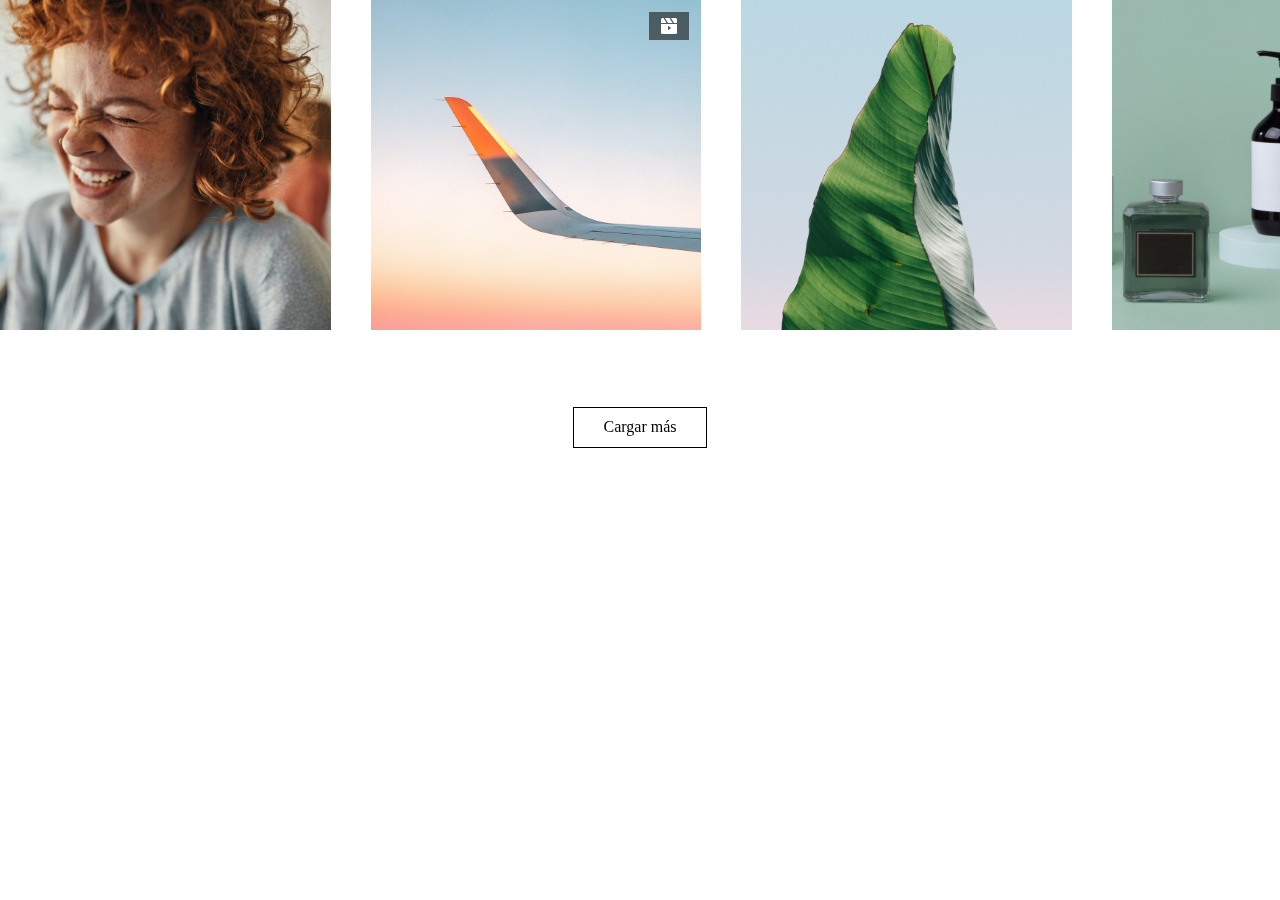
<file: index_files/widget.html>
<!DOCTYPE html>
<!-- saved from url=(1330)https://instafeed.codev.wixapps.net/ig_business_app/widget?pageId=aanqf&compId=comp-mixse16c&viewerCompId=comp-mixse16c&siteRevision=11&viewMode=site&deviceType=desktop&locale=es&tz=America%2FBogota&regionalLanguage=es&width=1341&height=463&instance=oGpWxvii0miwnhv6wa5v40okEzs8UvhxpV_fjQq3S7Y.[base64]&currency=COP&currentCurrency=COP&commonConfig=%7B%22brand%22%3A%22wix%22%2C%22host%22%3A%22VIEWER%22%2C%22bsi%22%3A%22e5404670-23bd-4f4a-a6c8-7831900b0e17%7C6%22%2C%22siteRevision%22%3A%2211%22%2C%22renderingFlow%22%3A%22NONE%22%2C%22language%22%3A%22es%22%2C%22locale%22%3A%22es-co%22%2C%22BSI%22%3A%22e5404670-23bd-4f4a-a6c8-7831900b0e17%7C6%22%7D&currentRoute=.%2F&vsi=d46f369e-6e37-4e0e-98c9-e94641838f07 -->
<html><head><meta http-equiv="Content-Type" content="text/html; charset=UTF-8">
        
        <link type="image/png" href="https://www.wix.com/favicon.ico" rel="shortcut icon">

        <link rel="stylesheet" href="./base-ui.css">
        <link rel="stylesheet" href="./pro-gallery.css">
        <link rel="stylesheet" href="./app.min.css">
        <link rel="stylesheet" href="./app.stylable.bundle.css">

        <!-- <script id="sentry">
            (function (c, u, v, n, p, e, z, A, w) {
                function k(a) {
                    if (!x) {
                        x = !0;
                        var l = u.getElementsByTagName(v)[0],
                            d = u.createElement(v);
                        d.src = A;
                        d.crossorigin = "anonymous";
                        d.addEventListener("load", function () {
                            try {
                                c[n] = r;
                                c[p] = t;
                                var b = c[e],
                                    d = b.init;
                                b.init = function (a) {
                                    for (var b in a)
                                        Object.prototype.hasOwnProperty.call(
                                            a,
                                            b
                                        ) && (w[b] = a[b]);
                                    d(w);
                                };
                                B(a, b);
                            } catch (g) {
                                console.error(g);
                            }
                        });
                        l.parentNode.insertBefore(d, l);
                    }
                }
                function B(a, l) {
                    try {
                        for (var d = m.data, b = 0; b < a.length; b++)
                            if ("function" === typeof a[b]) a[b]();
                        var e = !1,
                            g = c.__SENTRY__;
                        "undefined" !== typeof g &&
                            g.hub &&
                            g.hub.getClient() &&
                            (e = !0);
                        g = !1;
                        for (b = 0; b < d.length; b++)
                            if (d[b].f) {
                                g = !0;
                                var f = d[b];
                                !1 === e && "init" !== f.f && l.init();
                                e = !0;
                                l[f.f].apply(l, f.a);
                            }
                        !1 === e && !1 === g && l.init();
                        var h = c[n],
                            k = c[p];
                        for (b = 0; b < d.length; b++)
                            d[b].e && h
                                ? h.apply(c, d[b].e)
                                : d[b].p && k && k.apply(c, [d[b].p]);
                    } catch (C) {
                        console.error(C);
                    }
                }
                for (
                    var f = !0, y = !1, q = 0;
                    q < document.scripts.length;
                    q++
                )
                    if (-1 < document.scripts[q].src.indexOf(z)) {
                        f =
                            "no" !==
                            document.scripts[q].getAttribute("data-lazy");
                        break;
                    }
                var x = !1,
                    h = [],
                    m = function (a) {
                        (a.e ||
                            a.p ||
                            (a.f && -1 < a.f.indexOf("capture")) ||
                            (a.f && -1 < a.f.indexOf("showReportDialog"))) &&
                            f &&
                            k(h);
                        m.data.push(a);
                    };
                m.data = [];
                c[e] = c[e] || {};
                c[e].onLoad = function (a) {
                    h.push(a);
                    (f && !y) || k(h);
                };
                c[e].forceLoad = function () {
                    y = !0;
                    f &&
                        setTimeout(function () {
                            k(h);
                        });
                };
                "init addBreadcrumb captureMessage captureException captureEvent configureScope withScope showReportDialog"
                    .split(" ")
                    .forEach(function (a) {
                        c[e][a] = function () {
                            m({ f: a, a: arguments });
                        };
                    });
                var r = c[n];
                c[n] = function (a, e, d, b, f) {
                    m({ e: [].slice.call(arguments) });
                    r && r.apply(c, arguments);
                };
                var t = c[p];
                c[p] = function (a) {
                    m({ p: a.reason });
                    t && t.apply(c, arguments);
                };
                f ||
                    setTimeout(function () {
                        k(h);
                    });
            })(
                window,
                document,
                "script",
                "onerror",
                "onunhandledrejection",
                "Sentry",
                "f80b580e31b145189af2b01a7240d529",
                "https://static.parastorage.com/unpkg/@sentry/browser@5.7.1/build/bundle.min.js",
                {
                    dsn: "https://f80b580e31b145189af2b01a7240d529@sentry.wixpress.com/1900",
                }
            );
        </script> -->
        <!-- <link rel="preconnect" href="https://instafeed.codev.wixapps.net">
    <link rel="preconnect" href="https://scontent-iad3-1.cdninstagram.com"> -->

        <!-- <link rel="preload" href="https://static.parastorage.com//services/santa-resources/resources/viewer/user-site-fonts/v10/languages.css" as="style">
    <link rel="preload" href="https://static.parastorage.com/unpkg/focus-visible@4.1.1/dist/focus-visible.min.js" as="script">

    <link rel="preload" href=" https://static.parastorage.com/services/instagram-business/1.926.0/20.chunk.min.js" as="script">
    <link rel="preload" href="https://static.parastorage.com/services/instagram-business/1.926.0/11.chunk.min.js" as="script">
    <link rel="preload" href="https://static.parastorage.com/services/instagram-business/1.926.0/12.chunk.min.js" as="script">
 -->

        <script type="text/JavaScript" src="./wix-private.min.js.descarga"></script>

        <!-- <script src="https://static.parastorage.com/polyfill/v3/polyfill.min.js?features=default,es6,es7,es2017,es2018,es2019&flags=gated&unknown=polyfill"></script> -->
        <script src="./fedops-logger.bundle.min.js.descarga"></script>
        <script>
            fedopsLogger.reportAppLoadStarted("instagram-business");
        </script>

        <script src="./react.production.min.js.descarga"></script>
        <script src="./react-dom.production.min.js.descarga"></script>
    <style wix-style="">.Title{ font:normal normal normal 67px/1.2em fahkwang,sans-serif; } .Menu{ font:normal normal normal 16px/1.4em din-next-w01-light,sans-serif; } .Page-title{ font:normal normal normal 51px/1.25em fahkwang,sans-serif; } .Heading-XL{ font:normal normal normal 42px/1.2em fahkwang,sans-serif; } .Heading-L{ font:normal normal normal 30px/1.3em fahkwang,sans-serif; } .Heading-M{ font:normal normal normal 21px/1.4em fahkwang,sans-serif; } .Heading-S{ font:normal normal normal 19px/1.4em fahkwang,sans-serif; } .Body-L{ font:normal normal normal 17px/1.4em fahkwang,sans-serif; } .Body-M{ font:normal normal normal 15px/1.5em fahkwang,sans-serif; } .Body-S{ font:normal normal normal 13px/1.3em fahkwang,sans-serif; } .Body-XS{ font:normal normal normal 12px/1.4em din-next-w01-light,sans-serif; } }</style><link type="text/css" rel="stylesheet" href="./css" id="wix-google-fonts"><style>@font-face {font-family: 'madefor-text'; font-style: normal; font-weight: 400; src: url('//static.parastorage.com/fonts/v2/f73e760d-c6b3-4659-9a8c-9ce1d76c1173/madefor-text.var.original.woff2') format('woff2-variations'), url('//static.parastorage.com/fonts/v2/f73e760d-c6b3-4659-9a8c-9ce1d76c1173/v1/madefor-text.woff2') format('woff2'); unicode-range: U+0000, U+000D, U+0020-007E, U+00A0-00A5, U+00A7-00B4, U+00B6-0107, U+010A-0113, U+0116-011B, U+011E-0123, U+0126-012B, U+012E-0133, U+0136-013E, U+0141-0148, U+014A-014B, U+0150-0155, U+0158-015B, U+015E-016B, U+016E-017E, U+01A0-01A1, U+01AF-01B0, U+0218-021B, U+0237, U+02C6-02C7, U+02D8-02DD, U+0400-045F, U+0462-0463, U+0472-0475, U+0490-0491, U+1E24-1E25, U+1E36-1E37, U+1E80-1E85, U+1E9E, U+1EA0-1EF9, U+2000-200B, U+2010-2015, U+2018-201A, U+201C-201E, U+2020-2022, U+2026, U+2030, U+2039-203A, U+2044, U+2070, U+2074-2079, U+2080-2089, U+20AB-20AC, U+20B4, U+20B9-20BA, U+20BD, U+2116, U+2122, U+2190-2193, U+2212, U+25B2, U+25B6, U+25BC, U+25C0, U+FEFF;font-display: swap;
}
@font-face {font-family: 'madefor-text'; font-style: italic; font-weight: 400; src: url('//static.parastorage.com/fonts/v2/19247d19-0454-4de8-b907-b818135794bd/madefor-text.var.original.woff2') format('woff2-variations'), url('//static.parastorage.com/fonts/v2/19247d19-0454-4de8-b907-b818135794bd/v1/madefor-text.woff2') format('woff2'); unicode-range: U+0000, U+000D, U+0020-007E, U+00A0-00A5, U+00A7-00B4, U+00B6-0107, U+010A-0113, U+0116-011B, U+011E-0123, U+0126-012B, U+012E-0133, U+0136-013E, U+0141-0148, U+014A-014B, U+0150-0155, U+0158-015B, U+015E-016B, U+016E-017E, U+0218-021B, U+0237, U+02C6-02C7, U+02D8-02DD, U+1E24-1E25, U+1E36-1E37, U+1E80-1E85, U+1E9E, U+1EF2-1EF3, U+2000-200B, U+2010-2015, U+2018-201A, U+201C-201E, U+2020-2022, U+2026, U+2030, U+2039-203A, U+2044, U+2070, U+2074-2079, U+2080-2089, U+20AC, U+20B9-20BA, U+20BD, U+2122, U+2190-2193, U+2212, U+25B2, U+25B6, U+25BC, U+25C0, U+FEFF;font-display: swap;
}
@font-face {font-family: 'fahkwang'; font-style: italic; font-weight: 400; src: url('//static.parastorage.com/tag-bundler/api/v1/fonts-cache/googlefont/woff2/s/fahkwang/v16/Noa36Uj3zpmBOgbNpOqNiKpxOQR7mhDIbg.woff2') format('woff2'); unicode-range: U+0E01-0E5B, U+200C-200D, U+25CC;font-display: swap;
}
@font-face {font-family: 'fahkwang'; font-style: italic; font-weight: 700; src: url('//static.parastorage.com/tag-bundler/api/v1/fonts-cache/googlefont/woff2/s/fahkwang/v16/Noa06Uj3zpmBOgbNpOqNgAVULD1ZlzryZw-MEA.woff2') format('woff2'); unicode-range: U+0E01-0E5B, U+200C-200D, U+25CC;font-display: swap;
}
@font-face {font-family: 'fahkwang'; font-style: normal; font-weight: 400; src: url('//static.parastorage.com/tag-bundler/api/v1/fonts-cache/googlefont/woff2/s/fahkwang/v16/Noax6Uj3zpmBOgbNpOqcuLx7PiZ5qhE.woff2') format('woff2'); unicode-range: U+0E01-0E5B, U+200C-200D, U+25CC;font-display: swap;
}
@font-face {font-family: 'fahkwang'; font-style: normal; font-weight: 700; src: url('//static.parastorage.com/tag-bundler/api/v1/fonts-cache/googlefont/woff2/s/fahkwang/v16/Noa26Uj3zpmBOgbNpOIznalCHCtTkBjwVw4.woff2') format('woff2'); unicode-range: U+0E01-0E5B, U+200C-200D, U+25CC;font-display: swap;
}
@font-face {font-family: 'fahkwang'; font-style: italic; font-weight: 400; src: url('//static.parastorage.com/tag-bundler/api/v1/fonts-cache/googlefont/woff2/s/fahkwang/v16/Noa36Uj3zpmBOgbNpOqNiLFxOQR7mhDIbg.woff2') format('woff2'); unicode-range: U+0102-0103, U+0110-0111, U+0128-0129, U+0168-0169, U+01A0-01A1, U+01AF-01B0, U+0300-0301, U+0303-0304, U+0308-0309, U+0323, U+0329, U+1EA0-1EF9, U+20AB;font-display: swap;
}
@font-face {font-family: 'fahkwang'; font-style: italic; font-weight: 700; src: url('//static.parastorage.com/tag-bundler/api/v1/fonts-cache/googlefont/woff2/s/fahkwang/v16/Noa06Uj3zpmBOgbNpOqNgAVULCZZlzryZw-MEA.woff2') format('woff2'); unicode-range: U+0102-0103, U+0110-0111, U+0128-0129, U+0168-0169, U+01A0-01A1, U+01AF-01B0, U+0300-0301, U+0303-0304, U+0308-0309, U+0323, U+0329, U+1EA0-1EF9, U+20AB;font-display: swap;
}
@font-face {font-family: 'fahkwang'; font-style: normal; font-weight: 400; src: url('//static.parastorage.com/tag-bundler/api/v1/fonts-cache/googlefont/woff2/s/fahkwang/v16/Noax6Uj3zpmBOgbNpOqHuLx7PiZ5qhE.woff2') format('woff2'); unicode-range: U+0102-0103, U+0110-0111, U+0128-0129, U+0168-0169, U+01A0-01A1, U+01AF-01B0, U+0300-0301, U+0303-0304, U+0308-0309, U+0323, U+0329, U+1EA0-1EF9, U+20AB;font-display: swap;
}
@font-face {font-family: 'fahkwang'; font-style: normal; font-weight: 700; src: url('//static.parastorage.com/tag-bundler/api/v1/fonts-cache/googlefont/woff2/s/fahkwang/v16/Noa26Uj3zpmBOgbNpOIznalZHCtTkBjwVw4.woff2') format('woff2'); unicode-range: U+0102-0103, U+0110-0111, U+0128-0129, U+0168-0169, U+01A0-01A1, U+01AF-01B0, U+0300-0301, U+0303-0304, U+0308-0309, U+0323, U+0329, U+1EA0-1EF9, U+20AB;font-display: swap;
}
@font-face {font-family: 'fahkwang'; font-style: italic; font-weight: 400; src: url('//static.parastorage.com/tag-bundler/api/v1/fonts-cache/googlefont/woff2/s/fahkwang/v16/Noa36Uj3zpmBOgbNpOqNiLBxOQR7mhDIbg.woff2') format('woff2'); unicode-range: U+0100-02AF, U+0304, U+0308, U+0329, U+1E00-1E9F, U+1EF2-1EFF, U+2020, U+20A0-20AB, U+20AD-20C0, U+2113, U+2C60-2C7F, U+A720-A7FF;font-display: swap;
}
@font-face {font-family: 'fahkwang'; font-style: italic; font-weight: 700; src: url('//static.parastorage.com/tag-bundler/api/v1/fonts-cache/googlefont/woff2/s/fahkwang/v16/Noa06Uj3zpmBOgbNpOqNgAVULCdZlzryZw-MEA.woff2') format('woff2'); unicode-range: U+0100-02AF, U+0304, U+0308, U+0329, U+1E00-1E9F, U+1EF2-1EFF, U+2020, U+20A0-20AB, U+20AD-20C0, U+2113, U+2C60-2C7F, U+A720-A7FF;font-display: swap;
}
@font-face {font-family: 'fahkwang'; font-style: normal; font-weight: 400; src: url('//static.parastorage.com/tag-bundler/api/v1/fonts-cache/googlefont/woff2/s/fahkwang/v16/Noax6Uj3zpmBOgbNpOqGuLx7PiZ5qhE.woff2') format('woff2'); unicode-range: U+0100-02AF, U+0304, U+0308, U+0329, U+1E00-1E9F, U+1EF2-1EFF, U+2020, U+20A0-20AB, U+20AD-20C0, U+2113, U+2C60-2C7F, U+A720-A7FF;font-display: swap;
}
@font-face {font-family: 'fahkwang'; font-style: normal; font-weight: 700; src: url('//static.parastorage.com/tag-bundler/api/v1/fonts-cache/googlefont/woff2/s/fahkwang/v16/Noa26Uj3zpmBOgbNpOIznalYHCtTkBjwVw4.woff2') format('woff2'); unicode-range: U+0100-02AF, U+0304, U+0308, U+0329, U+1E00-1E9F, U+1EF2-1EFF, U+2020, U+20A0-20AB, U+20AD-20C0, U+2113, U+2C60-2C7F, U+A720-A7FF;font-display: swap;
}
@font-face {font-family: 'fahkwang'; font-style: italic; font-weight: 400; src: url('//static.parastorage.com/tag-bundler/api/v1/fonts-cache/googlefont/woff2/s/fahkwang/v16/Noa36Uj3zpmBOgbNpOqNiL5xOQR7mhA.woff2') format('woff2'); unicode-range: U+0000-00FF, U+0131, U+0152-0153, U+02BB-02BC, U+02C6, U+02DA, U+02DC, U+0304, U+0308, U+0329, U+2000-206F, U+2074, U+20AC, U+2122, U+2191, U+2193, U+2212, U+2215, U+FEFF, U+FFFD;font-display: swap;
}
@font-face {font-family: 'fahkwang'; font-style: italic; font-weight: 700; src: url('//static.parastorage.com/tag-bundler/api/v1/fonts-cache/googlefont/woff2/s/fahkwang/v16/Noa06Uj3zpmBOgbNpOqNgAVULClZlzryZw8.woff2') format('woff2'); unicode-range: U+0000-00FF, U+0131, U+0152-0153, U+02BB-02BC, U+02C6, U+02DA, U+02DC, U+0304, U+0308, U+0329, U+2000-206F, U+2074, U+20AC, U+2122, U+2191, U+2193, U+2212, U+2215, U+FEFF, U+FFFD;font-display: swap;
}
@font-face {font-family: 'fahkwang'; font-style: normal; font-weight: 400; src: url('//static.parastorage.com/tag-bundler/api/v1/fonts-cache/googlefont/woff2/s/fahkwang/v16/Noax6Uj3zpmBOgbNpOqIuLx7PiZ5.woff2') format('woff2'); unicode-range: U+0000-00FF, U+0131, U+0152-0153, U+02BB-02BC, U+02C6, U+02DA, U+02DC, U+0304, U+0308, U+0329, U+2000-206F, U+2074, U+20AC, U+2122, U+2191, U+2193, U+2212, U+2215, U+FEFF, U+FFFD;font-display: swap;
}
@font-face {font-family: 'fahkwang'; font-style: normal; font-weight: 700; src: url('//static.parastorage.com/tag-bundler/api/v1/fonts-cache/googlefont/woff2/s/fahkwang/v16/Noa26Uj3zpmBOgbNpOIznalWHCtTkBjw.woff2') format('woff2'); unicode-range: U+0000-00FF, U+0131, U+0152-0153, U+02BB-02BC, U+02C6, U+02DA, U+02DC, U+0304, U+0308, U+0329, U+2000-206F, U+2074, U+20AC, U+2122, U+2191, U+2193, U+2212, U+2215, U+FEFF, U+FFFD;font-display: swap;
}
@font-face {font-family: 'din-next-w01-light'; font-style: normal; font-weight: 400; src: url('//static.parastorage.com/fonts/v2/eca8b0cd-45d8-43cf-aee7-ca462bc5497c/v1/din-next-w10-light.woff2') format('woff2'); unicode-range: U+0401-040C, U+040E-044F, U+0451-045C, U+045E-045F, U+0490-0491, U+2116;font-display: swap;
}
@font-face {font-family: 'din-next-w01-light'; font-style: normal; font-weight: 400; src: url('//static.parastorage.com/fonts/v2/eca8b0cd-45d8-43cf-aee7-ca462bc5497c/v1/din-next-w02-light.woff2') format('woff2'); unicode-range: U+000D, U+0100-010F, U+0111-0130, U+0132-0151, U+0154-015F, U+0162-0177, U+0179-017C, U+01FA-01FF, U+0218-021B, U+0237, U+02C9, U+02D8-02D9, U+02DB, U+02DD, U+0394, U+03A9, U+03C0, U+1E80-1E85, U+1EF2-1EF3, U+2070, U+2074-2079, U+2080-2089, U+2113, U+2126, U+212E, U+2153-2154, U+215B-215E, U+2202, U+2206, U+220F, U+2211-2212, U+2215, U+2219-221A, U+221E, U+222B, U+2248, U+2260, U+2264-2265, U+25CA, U+F8FF, U+FB00-FB04;font-display: swap;
}
@font-face {font-family: 'din-next-w01-light'; font-style: normal; font-weight: 400; src: url('//static.parastorage.com/fonts/v2/eca8b0cd-45d8-43cf-aee7-ca462bc5497c/v1/din-next-w01-light.woff2') format('woff2'); unicode-range: U+0020-007E, U+00A0-00FF, U+0110, U+0131, U+0152-0153, U+0160-0161, U+0178, U+017D-017E, U+0192, U+02C6-02C7, U+02DA, U+02DC, U+03BC, U+2013-2014, U+2018-201A, U+201C-201E, U+2020-2022, U+2026, U+2030, U+2039-203A, U+2044, U+20AC, U+2122;font-display: swap;
}</style><style>:focus {
    outline: none;
}

.js-focus-visible .focus-visible:focus,
.js-focus-visible .focus-visible:focus ~ .wixSdkShowFocusOnSibling
{
    box-shadow: inset 0 0 0 1px rgba(255, 255, 255, 0.9), 0 0 1px 2px #3899EC;
}
</style><script src="./focus-visible.min.js.descarga" id="dynamic_script_FOCUS_VISIBLE"></script><script charset="utf-8" src="./109.chunk.min.js.descarga"></script><script charset="utf-8" src="./locales8.chunk.min.js.descarga"></script><script charset="utf-8" src="./vendors~proGallery_videoScrollHelper.chunk.min.js.descarga"></script><script charset="utf-8" src="./vendors~proGallery_videoItem.chunk.min.js.descarga"></script><script charset="utf-8" src="./vendors~proGallery_reactPlayer.chunk.min.js.descarga"></script></head>

    <body class="js-focus-visible">
        <!-- <script>
            try {
                if (window.parent) {
                    var msgSent = false;
                    var vars = window.location.search.replace('?', '').split('&');
                    for (var i = 0; i < vars.length; i++) {
                        var arr = vars[i].split('=');
                        if (arr[0] == 'compId') {
                            window.parent.postMessage('{"intent":"TPA2","callId":1,"type":"appIsAlive","compId":"' + arr[1] + '","deviceType":"desktop","data":{"version":"1.66.0"}}', '*')
                            msgSent = true;
                        }
                    }
                    if (!msgSent) {
                        console.log('couldn\'t find compId in', window.location);
                    }
                }
            } catch (e) {
                console.error('Error posting keep alive msg', e);
            }
        </script> -->
        <div id="root"><div dir="ltr"><div class="widget1270369185__root"><div id="rootProfile"></div><div class="feed221671256__root"><div class="proGallery340175762__customProGallery" style="height: 487.5px; padding: 0px;"><div id="pro-gallery-default-dom-id" class="pro-gallery"><div data-key="pro-gallery-inner-container" class="" tabindex="-1"><div data-hook="css-scroll-indicator" data-scroll-base="0" data-scroll-top="0" class="pgscl-0 pgscl_ultdomid_0-40960 pgscl_ultdomid_0-20480 pgscl_ultdomid_0-10240 pgscl_ultdomid_0-5120 pgscl_ultdomid_0-2560 pgscl_ultdomid_0-1280 pgscl_ultdomid_0-640 pgscl_ultdomid_0-320 pgscl_ultdomid_0-160 pgscl_ultdomid_0-80 pgscl_ultdomid_0-40 pgscl_ultdomid_0-20 pgscl_ultdomid_0-10" style="display: none;"></div><div class="pro-gallery-parent-container" role="region"><div id="pro-gallery-container-default-dom-id" class="pro-gallery inline-styles  ltr " style="height: 349px; overflow-x: hidden;"><div id="pro-gallery-margin-container-default-dom-id" class="pro-gallery-margin-container" style="margin: 0px; height: 349px; width: 1442px; overflow: visible; position: relative;"><div data-id="011" class="item-link-wrapper" data-idx="0" data-hook="item-link-wrapper" tabindex="-1"><div class="gallery-item-container item-container-regular has-custom-focus visible hover-animation-fade-in" id="pgi011_0" tabindex="1" aria-label="" data-hash="011" data-id="011" data-idx="0" role="" data-hook="item-container" style="overflow: hidden; position: absolute; inset: 0px auto auto 0px; margin: 0px; width: 331px; height: 330px; transition: opacity 0.2s; opacity: 1; display: block;"><div><div data-hook="item-wrapper" class="gallery-item-wrapper visible cube-type-fill [object Object]" id="item-wrapper-011" style="height: 330px; width: 331px; margin: 0px;"><div class="gallery-item-content item-content-regular image-item gallery-item-visible gallery-item gallery-item-preloaded   " data-hook="image-item" style="width: 331px; height: 330px; margin-top: 0px; margin-left: 0px;"><img alt="" class="gallery-item-visible gallery-item gallery-item-preloaded" data-hook="gallery-item-image-img" data-idx="0" src="./1.jpg" loading="eager" style="width: 331px; height: 330px;"></div><div class="item-hover-flex-container" style="width: 331px; height: 330px; margin-top: 0px; margin-left: 0px; display: flex; position: absolute; top: 0px; left: 0px;"><div data-hook="item-hover-0" aria-hidden="true" class="gallery-item-hover fullscreen-enabled default force-hover item-overlay-regular" style="width: 331px; height: 330px; margin: 0px; position: relative;"><div class="gallery-item-hover-inner"><div class="ProGalleryInfoItem1555825819__root ProGalleryInfoItem1555825819--isEnableClickOnItem"><div class="ProGalleryHoverItem2744258851__root ProGalleryHoverItem2744258851---overlayEffect-1-1" style="background-color: rgba(0, 0, 1, 0.7);"><div class="ProGalleryHoverItem2744258851__caption" style="color: rgb(255, 255, 252); max-width: 281.35px;"><div style="display: -webkit-box; -webkit-box-orient: vertical; -webkit-line-clamp: 11; line-height: 24px; max-height: 264px; overflow: hidden;">urban.weekends UKIYO • Japanese for “the floating world.” Living in the moment, detached from the bothers of life.</div></div></div></div></div></div></div></div></div></div></div><div data-id="02" class="item-link-wrapper" data-idx="1" data-hook="item-link-wrapper" tabindex="-1"><div class="gallery-item-container item-container-regular has-custom-focus visible hover-animation-fade-in" id="pgi02_1" tabindex="-1" aria-label="" data-hash="02" data-id="02" data-idx="1" role="" data-hook="item-container" style="overflow: hidden; position: absolute; inset: 0px auto auto 371px; margin: 0px; width: 330px; height: 330px; transition: opacity 0.2s; opacity: 1; display: block;"><div><div data-hook="item-wrapper" class="gallery-item-wrapper visible cube-type-fill [object Object]" id="item-wrapper-02" style="height: 330px; width: 330px; margin: 0px;"><div><div class="gallery-item-content gallery-item-visible gallery-item-preloaded gallery-item-video gallery-item video-item item-content-regular" data-hook="video_container-video-player-element" style="width: 330px; height: 330px; margin-top: 0px; margin-left: 0px; background-image: url(&quot;https://static.parastorage.com/services/instagram-business/1.680.0/assets/ig-templates-accounts/New-IG/Main/2.jpg&quot;);"></div><div class="gallery-item-content item-content-regular image-item gallery-item-visible gallery-item gallery-item-preloaded    video-item gallery-item-video" data-hook="image-item" style="width: 330px; height: 330px; margin-top: 0px; margin-left: 0px;"><img alt="" class="gallery-item-visible gallery-item gallery-item-preloaded" data-hook="gallery-item-image-img" data-idx="1" src="./2.jpg" loading="eager" style="width: 330px; height: 330px;"></div><div class="item-hover-flex-container" style="width: 330px; height: 330px; margin-top: 0px; margin-left: 0px; display: flex; position: absolute; top: 0px; left: 0px;"><div data-hook="item-hover-1" aria-hidden="true" class="gallery-item-hover fullscreen-enabled default force-hover item-overlay-regular" style="width: 330px; height: 330px; margin: 0px; position: relative;"><div class="gallery-item-hover-inner"><div class="ProGalleryInfoItem1555825819__root ProGalleryInfoItem1555825819--isEnableClickOnItem"><div class="ProGalleryInfoItem1555825819__bgIcon"><div class="ProGalleryInfoItem1555825819__warpIcon"><svg viewBox="0 0 24 24" fill="white" width="24" height="24"><path d="M4 9h5.5l-3-5h-1A1.5 1.5 0 0 0 4 5.5V9Zm11.5 0H11L8 4h4.5l3 5ZM17 9l-3-5h4.5A1.5 1.5 0 0 1 20 5.5V9h-3Z"></path><path fill-rule="evenodd" d="M20 10H4v8.5A1.5 1.5 0 0 0 5.5 20h13a1.5 1.5 0 0 0 1.5-1.5V10Zm-9 2.236v3.528c0 .185.185.298.328.2l2.571-1.764a.248.248 0 0 0 0-.4l-2.571-1.764c-.143-.098-.328.015-.328.2Z"></path></svg></div></div><div class="ProGalleryHoverItem2744258851__root ProGalleryHoverItem2744258851---overlayEffect-1-1" style="background-color: rgba(0, 0, 1, 0.7);"><div class="ProGalleryHoverItem2744258851__caption" style="color: rgb(255, 255, 252); max-width: 280.5px;"><div style="display: -webkit-box; -webkit-box-orient: vertical; -webkit-line-clamp: 11; line-height: 24px; max-height: 264px; overflow: hidden;">urban.weekends UKIYO • Japanese for “the floating world.” Living in the moment, detached from the bothers of life.</div></div></div></div></div></div></div></div></div></div></div></div><div data-id="03" class="item-link-wrapper" data-idx="2" data-hook="item-link-wrapper" tabindex="-1"><div class="gallery-item-container item-container-regular has-custom-focus visible hover-animation-fade-in" id="pgi03_2" tabindex="-1" aria-label="" data-hash="03" data-id="03" data-idx="2" role="" data-hook="item-container" style="overflow: hidden; position: absolute; inset: 0px auto auto 741px; margin: 0px; width: 331px; height: 330px; transition: opacity 0.2s; opacity: 1; display: block;"><div><div data-hook="item-wrapper" class="gallery-item-wrapper visible cube-type-fill [object Object]" id="item-wrapper-03" style="height: 330px; width: 331px; margin: 0px;"><div class="gallery-item-content item-content-regular image-item gallery-item-visible gallery-item gallery-item-preloaded   " data-hook="image-item" style="width: 331px; height: 330px; margin-top: 0px; margin-left: 0px;"><img alt="" class="gallery-item-visible gallery-item gallery-item-preloaded" data-hook="gallery-item-image-img" data-idx="2" src="./4.jpg" loading="eager" style="width: 331px; height: 330px;"></div><div class="item-hover-flex-container" style="width: 331px; height: 330px; margin-top: 0px; margin-left: 0px; display: flex; position: absolute; top: 0px; left: 0px;"><div data-hook="item-hover-2" aria-hidden="true" class="gallery-item-hover fullscreen-enabled default force-hover item-overlay-regular" style="width: 331px; height: 330px; margin: 0px; position: relative;"><div class="gallery-item-hover-inner"><div class="ProGalleryInfoItem1555825819__root ProGalleryInfoItem1555825819--isEnableClickOnItem"><div class="ProGalleryHoverItem2744258851__root ProGalleryHoverItem2744258851---overlayEffect-1-1" style="background-color: rgba(0, 0, 1, 0.7);"><div class="ProGalleryHoverItem2744258851__caption" style="color: rgb(255, 255, 252); max-width: 281.35px;"><div style="display: -webkit-box; -webkit-box-orient: vertical; -webkit-line-clamp: 11; line-height: 24px; max-height: 264px; overflow: hidden;">urban.weekends UKIYO • Japanese for “the floating world.” Living in the moment, detached from the bothers of life.</div></div></div></div></div></div></div></div></div></div></div><div data-id="04" class="item-link-wrapper" data-idx="3" data-hook="item-link-wrapper" tabindex="-1"><div class="gallery-item-container item-container-regular has-custom-focus visible hover-animation-fade-in" id="pgi04_3" tabindex="-1" aria-label="" data-hash="04" data-id="04" data-idx="3" role="" data-hook="item-container" style="overflow: hidden; position: absolute; inset: 0px auto auto 1112px; margin: 0px; width: 330px; height: 330px; transition: opacity 0.2s; opacity: 1; display: block;"><div><div data-hook="item-wrapper" class="gallery-item-wrapper visible cube-type-fill [object Object]" id="item-wrapper-04" style="height: 330px; width: 330px; margin: 0px;"><div class="gallery-item-content item-content-regular image-item gallery-item-visible gallery-item gallery-item-preloaded   " data-hook="image-item" style="width: 330px; height: 330px; margin-top: 0px; margin-left: 0px;"><img alt="" class="gallery-item-visible gallery-item gallery-item-preloaded" data-hook="gallery-item-image-img" data-idx="3" src="./3.jpg" loading="eager" style="width: 330px; height: 330px;"></div><div class="item-hover-flex-container" style="width: 330px; height: 330px; margin-top: 0px; margin-left: 0px; display: flex; position: absolute; top: 0px; left: 0px;"><div data-hook="item-hover-3" aria-hidden="true" class="gallery-item-hover fullscreen-enabled default force-hover item-overlay-regular" style="width: 330px; height: 330px; margin: 0px; position: relative;"><div class="gallery-item-hover-inner"><div class="ProGalleryInfoItem1555825819__root ProGalleryInfoItem1555825819--isEnableClickOnItem"><div class="ProGalleryInfoItem1555825819__bgIcon"><div class="ProGalleryInfoItem1555825819__warpIcon"><svg viewBox="0 0 24 24" fill="white" width="24" height="24"><path fill-rule="evenodd" d="M9,7.9961 C9,6.3431 10.346,4.9981 12,4.9981 C13.654,4.9981 15,6.3431 15,7.9961 L15,7.9981 L9,7.9981 L9,7.9961 Z M20.697,8.4331 C20.459,8.1561 20.114,7.9981 19.75,7.9981 L16,7.9981 L16,7.9961 C16,5.7921 14.206,3.9981 12,3.9981 C9.794,3.9981 8,5.7921 8,7.9961 L8,7.9981 L4.25,7.9981 C3.886,7.9981 3.541,8.1561 3.303,8.4331 C3.065,8.7081 2.96,9.0731 3.014,9.4331 L4.258,17.7211 C4.369,18.4611 4.993,18.9981 5.741,18.9981 L18.259,18.9981 C19.007,18.9981 19.631,18.4611 19.742,17.7211 L20.986,9.4331 C21.04,9.0731 20.935,8.7081 20.697,8.4331 L20.697,8.4331 Z"></path></svg></div></div><div class="ProGalleryHoverItem2744258851__root ProGalleryHoverItem2744258851---overlayEffect-1-1" style="background-color: rgba(0, 0, 1, 0.7);"><div class="ProGalleryHoverItem2744258851__caption" style="color: rgb(255, 255, 252); max-width: 280.5px;"><div style="display: -webkit-box; -webkit-box-orient: vertical; -webkit-line-clamp: 11; line-height: 24px; max-height: 264px; overflow: hidden;">urban.weekends UKIYO • Japanese for “the floating world.” Living in the moment, detached from the bothers of life.</div></div></div></div></div></div></div></div></div></div></div><div data-id="05" class="item-link-wrapper" data-idx="4" data-hook="item-link-wrapper" tabindex="-1"><div class="gallery-item-container item-container-regular has-custom-focus visible hover-animation-fade-in" id="pgi05_4" tabindex="-1" aria-label="" data-hash="05" data-id="05" data-idx="4" role="" data-hook="item-container" style="overflow: hidden; position: absolute; inset: 370px auto auto 0px; margin: 0px; width: 331px; height: 330px; transition: opacity 0.2s; opacity: 1; display: block;"><div><div data-hook="item-wrapper" class="gallery-item-wrapper visible cube-type-fill [object Object]" id="item-wrapper-05" style="height: 330px; width: 331px; margin: 0px;"><div class="gallery-item-content item-content-regular image-item gallery-item-visible gallery-item gallery-item-preloaded   " data-hook="image-item" style="width: 331px; height: 330px; margin-top: 0px; margin-left: 0px;"><img alt="" class="gallery-item-visible gallery-item gallery-item-preloaded" data-hook="gallery-item-image-img" data-idx="4" src="./5.jpg" loading="eager" style="width: 331px; height: 330px;"></div><div class="item-hover-flex-container" style="width: 331px; height: 330px; margin-top: 0px; margin-left: 0px; display: flex; position: absolute; top: 0px; left: 0px;"><div data-hook="item-hover-4" aria-hidden="true" class="gallery-item-hover fullscreen-enabled default force-hover item-overlay-regular" style="width: 331px; height: 330px; margin: 0px; position: relative;"><div class="gallery-item-hover-inner"><div class="ProGalleryInfoItem1555825819__root ProGalleryInfoItem1555825819--isEnableClickOnItem"><div class="ProGalleryHoverItem2744258851__root ProGalleryHoverItem2744258851---overlayEffect-1-1" style="background-color: rgba(0, 0, 1, 0.7);"><div class="ProGalleryHoverItem2744258851__caption" style="color: rgb(255, 255, 252); max-width: 281.35px;"><div style="display: -webkit-box; -webkit-box-orient: vertical; -webkit-line-clamp: 11; line-height: 24px; max-height: 264px; overflow: hidden;">urban.weekends UKIYO • Japanese for “the floating world.” Living in the moment, detached from the bothers of life.</div></div></div></div></div></div></div></div></div></div></div><div data-id="06" class="item-link-wrapper" data-idx="5" data-hook="item-link-wrapper" tabindex="-1"><div class="gallery-item-container item-container-regular has-custom-focus visible hover-animation-fade-in" id="pgi06_5" tabindex="-1" aria-label="" data-hash="06" data-id="06" data-idx="5" role="" data-hook="item-container" style="overflow: hidden; position: absolute; inset: 370px auto auto 371px; margin: 0px; width: 330px; height: 330px; transition: opacity 0.2s; opacity: 1; display: block;"><div><div data-hook="item-wrapper" class="gallery-item-wrapper visible cube-type-fill [object Object]" id="item-wrapper-06" style="height: 330px; width: 330px; margin: 0px;"><div class="gallery-item-content item-content-regular image-item gallery-item-visible gallery-item gallery-item-preloaded   " data-hook="image-item" style="width: 330px; height: 330px; margin-top: 0px; margin-left: 0px;"><img alt="" class="gallery-item-visible gallery-item gallery-item-preloaded" data-hook="gallery-item-image-img" data-idx="5" src="./6.jpg" loading="eager" style="width: 330px; height: 330px;"></div><div class="item-hover-flex-container" style="width: 330px; height: 330px; margin-top: 0px; margin-left: 0px; display: flex; position: absolute; top: 0px; left: 0px;"><div data-hook="item-hover-5" aria-hidden="true" class="gallery-item-hover fullscreen-enabled default force-hover item-overlay-regular" style="width: 330px; height: 330px; margin: 0px; position: relative;"><div class="gallery-item-hover-inner"><div class="ProGalleryInfoItem1555825819__root ProGalleryInfoItem1555825819--isEnableClickOnItem"><div class="ProGalleryInfoItem1555825819__bgIcon"><div class="ProGalleryInfoItem1555825819__warpIcon"><svg viewBox="0 0 24 24" fill="white" width="24" height="24"><path fill-rule="evenodd" d="M15.5,7 C16.327,7 17,7.673 17,8.5 L17,8.5 L17,18.5 C17,19.327 16.327,20 15.5,20 L15.5,20 L5.5,20 C4.673,20 4,19.327 4,18.5 L4,18.5 L4,8.5 C4,7.673 4.673,7 5.5,7 L5.5,7 Z M18.5,4 C19.327,4 20,4.673 20,5.5 L20,5.5 L20,17 L19,17 L19,5.5 C19,5.225 18.776,5 18.5,5 L18.5,5 L7,5 L7,4 Z"></path></svg></div></div><div class="ProGalleryHoverItem2744258851__root ProGalleryHoverItem2744258851---overlayEffect-1-1" style="background-color: rgba(0, 0, 1, 0.7);"><div class="ProGalleryHoverItem2744258851__caption" style="color: rgb(255, 255, 252); max-width: 280.5px;"><div style="display: -webkit-box; -webkit-box-orient: vertical; -webkit-line-clamp: 11; line-height: 24px; max-height: 264px; overflow: hidden;">urban.weekends UKIYO • Japanese for “the floating world.” Living in the moment, detached from the bothers of life.</div></div></div></div></div></div></div></div></div></div></div><div data-id="07" class="item-link-wrapper" data-idx="6" data-hook="item-link-wrapper" tabindex="-1"><div class="gallery-item-container item-container-regular has-custom-focus visible hover-animation-fade-in" id="pgi07_6" tabindex="-1" aria-label="" data-hash="07" data-id="07" data-idx="6" role="" data-hook="item-container" style="overflow: hidden; position: absolute; inset: 370px auto auto 741px; margin: 0px; width: 331px; height: 330px; transition: opacity 0.2s; opacity: 1; display: block;"><div><div data-hook="item-wrapper" class="gallery-item-wrapper visible cube-type-fill [object Object]" id="item-wrapper-07" style="height: 330px; width: 331px; margin: 0px;"><div class="gallery-item-content item-content-regular image-item gallery-item-visible gallery-item gallery-item-preloaded   " data-hook="image-item" style="width: 331px; height: 330px; margin-top: 0px; margin-left: 0px;"><img alt="" class="gallery-item-visible gallery-item gallery-item-preloaded" data-hook="gallery-item-image-img" data-idx="6" src="./7.jpg" loading="eager" style="width: 331px; height: 330px;"></div><div class="item-hover-flex-container" style="width: 331px; height: 330px; margin-top: 0px; margin-left: 0px; display: flex; position: absolute; top: 0px; left: 0px;"><div data-hook="item-hover-6" aria-hidden="true" class="gallery-item-hover fullscreen-enabled default force-hover item-overlay-regular" style="width: 331px; height: 330px; margin: 0px; position: relative;"><div class="gallery-item-hover-inner"><div class="ProGalleryInfoItem1555825819__root ProGalleryInfoItem1555825819--isEnableClickOnItem"><div class="ProGalleryHoverItem2744258851__root ProGalleryHoverItem2744258851---overlayEffect-1-1" style="background-color: rgba(0, 0, 1, 0.7);"><div class="ProGalleryHoverItem2744258851__caption" style="color: rgb(255, 255, 252); max-width: 281.35px;"><div style="display: -webkit-box; -webkit-box-orient: vertical; -webkit-line-clamp: 11; line-height: 24px; max-height: 264px; overflow: hidden;">urban.weekends UKIYO • Japanese for “the floating world.” Living in the moment, detached from the bothers of life.</div></div></div></div></div></div></div></div></div></div></div><div data-id="08" class="item-link-wrapper" data-idx="7" data-hook="item-link-wrapper" tabindex="-1"><div class="gallery-item-container item-container-regular has-custom-focus visible hover-animation-fade-in" id="pgi08_7" tabindex="-1" aria-label="" data-hash="08" data-id="08" data-idx="7" role="" data-hook="item-container" style="overflow: hidden; position: absolute; inset: 370px auto auto 1112px; margin: 0px; width: 330px; height: 330px; transition: opacity 0.2s; opacity: 1; display: block;"><div><div data-hook="item-wrapper" class="gallery-item-wrapper visible cube-type-fill [object Object]" id="item-wrapper-08" style="height: 330px; width: 330px; margin: 0px;"><div class="gallery-item-content item-content-regular image-item gallery-item-visible gallery-item gallery-item-preloaded   " data-hook="image-item" style="width: 330px; height: 330px; margin-top: 0px; margin-left: 0px;"><img alt="" class="gallery-item-visible gallery-item gallery-item-preloaded" data-hook="gallery-item-image-img" data-idx="7" src="./8.jpg" loading="eager" style="width: 330px; height: 330px;"></div><div class="item-hover-flex-container" style="width: 330px; height: 330px; margin-top: 0px; margin-left: 0px; display: flex; position: absolute; top: 0px; left: 0px;"><div data-hook="item-hover-7" aria-hidden="true" class="gallery-item-hover fullscreen-enabled default force-hover item-overlay-regular" style="width: 330px; height: 330px; margin: 0px; position: relative;"><div class="gallery-item-hover-inner"><div class="ProGalleryInfoItem1555825819__root ProGalleryInfoItem1555825819--isEnableClickOnItem"><div class="ProGalleryHoverItem2744258851__root ProGalleryHoverItem2744258851---overlayEffect-1-1" style="background-color: rgba(0, 0, 1, 0.7);"><div class="ProGalleryHoverItem2744258851__caption" style="color: rgb(255, 255, 252); max-width: 280.5px;"><div style="display: -webkit-box; -webkit-box-orient: vertical; -webkit-line-clamp: 11; line-height: 24px; max-height: 264px; overflow: hidden;">urban.weekends UKIYO • Japanese for “the floating world.” Living in the moment, detached from the bothers of life.</div></div></div></div></div></div></div></div></div></div></div></div></div><div><div class="ProGalleryLoadMore1176994981__root" style="height: 157px;"><button data-fullwidth="false" data-mobile="false" class="buttonnext1261718747__root Focusable2971220131__root Button2083405187__root Button2083405187---priority-14-basicSecondary Button2083405187---size-6-medium Button3885748378__root" aria-label="" type="button" tabindex="0" aria-disabled="false"><span class="buttonnext1261718747__content">Cargar más</span></button></div></div></div><div data-key="items-styles" style="display: none;"><style>#pro-gallery-default-dom-id .gallery-item-hover::before { background: rgba(8,8,8,0) !important}</style></div></div></div></div></div></div></div><style style="">
 .ProGalleryHoverItem2744258851__caption{font:normal normal normal 24px/24px fahkwang,sans-serif;text-decoration: }
 .widget1270369185__root{background-color:rgba(255, 255, 255, 0)}
 .proGallery340175762__customProGallery [id*=pro-gallery-container] [aria-label*="Next Item"]>svg, .proGallery340175762__customProGallery [id*=pro-gallery-container] [aria-label*="Previous Item"]>svg{fill:#000000}
 .proGallery340175762__customProGallery.proGallery340175762--isMobile [id*=pro-gallery-container] [aria-label*="Next Item"]>svg, .proGallery340175762__customProGallery.proGallery340175762--isMobile [id*=pro-gallery-container] [aria-label*="Previous Item"]>svg{fill:rgb(255, 255, 252)}
 .Spinner1050388762__circle{stroke:#000000}
 .Text2838836222__root{--Text2838836222-primary-color:#000000;--Text2838836222-secondary-color:#000000}
 .Text2838836222__root.Text2838836222---typography-10-smallTitle{font:normal normal normal 24px/1.33em fahkwang,sans-serif;text-decoration: }
 .Text2838836222__root.Text2838836222---typography-11-runningText{font:normal normal normal 16px/1.5em fahkwang,sans-serif;text-decoration: }
 .Text2838836222__root.Text2838836222---typography-8-listText{font:normal normal normal 16px/2em fahkwang,sans-serif;text-decoration: }
 .Text2838836222__root.Text2838836222---typography-10-largeTitle{font:normal normal normal 32px/1.25em fahkwang,sans-serif;text-decoration: }
 .Text2838836222__root.Text2838836222--mobile.Text2838836222---typography-10-smallTitle{font:normal normal normal 20px/1.4em fahkwang,sans-serif;text-decoration: }
 .Text2838836222__root.Text2838836222--mobile.Text2838836222---typography-11-runningText{font:normal normal normal 14px/1.42em fahkwang,sans-serif;text-decoration: }
 .Text2838836222__root.Text2838836222--mobile.Text2838836222---typography-8-listText{font:normal normal normal 14px/1.72em fahkwang,sans-serif;text-decoration: }
 .Text2838836222__root.Text2838836222--mobile.Text2838836222---typography-10-largeTitle{font:normal normal normal 24px/1.33em fahkwang,sans-serif;text-decoration: }
 .DotNavigation50086705__dot{background-color:#000000}
 .DotNavigation50086705__bordered{box-shadow:0 0 0 1px #FFFFFF}
 .DotNavigation50086705__light{background-color:#FFFFFF}
 .DotNavigation50086705__bordered.DotNavigation50086705__light{box-shadow:0 0 0 1px #000000}
 .Button2083405187__root{border-color:#404040;border-radius:0}
 .Button2083405187__root, .Button2083405187__root.Button2083405187---priority-5-basic{color:#FFFFFF;background-color:#000000;border-width:0px}
 .Button2083405187__root:active, .Button2083405187__root.Button2083405187---priority-5-basic:active, .Button2083405187__root.Focusable2971220131--focus, .Button2083405187__root.Button2083405187---priority-5-basic.Focusable2971220131--focus, .Button2083405187__root:hover, .Button2083405187__root.Button2083405187---priority-5-basic:hover{background-color:rgba(0, 0, 0, 0.7);color:rgba(255, 255, 255, 0.7);border-color:#404040}
 .Button2083405187__root.Button2083405187---priority-14-basicSecondary{color:#000000;background-color:rgba(0, 0, 0, 0);border-color:#000000;border-width:1px}
 .Button2083405187__root.Button2083405187---priority-14-basicSecondary:active, .Button2083405187__root.Button2083405187---priority-14-basicSecondary.Focusable2971220131--focus, .Button2083405187__root.Button2083405187---priority-14-basicSecondary:hover{color:rgba(0, 0, 0, 0.7);border-color:rgba(0, 0, 0, 0.7)}
 .Button2083405187__root.Button2083405187---priority-7-primary{color:#FFFFFF;background-color:#404040;border-width:0px}
 .Button2083405187__root.Button2083405187---priority-7-primary:active, .Button2083405187__root.Button2083405187---priority-7-primary.Focusable2971220131--focus, .Button2083405187__root.Button2083405187---priority-7-primary:hover{background-color:rgba(64, 64, 64, 0.7);color:rgba(255, 255, 255, 0.7);border-color:#404040}
 .Button2083405187__root.Button2083405187---priority-9-secondary{color:#404040;background-color:rgba(0, 0, 0, 0);border-color:#404040;border-width:1px}
 .Button2083405187__root.Button2083405187---priority-9-secondary:active, .Button2083405187__root.Button2083405187---priority-9-secondary.Focusable2971220131--focus, .Button2083405187__root.Button2083405187---priority-9-secondary:hover{color:rgba(64, 64, 64, 0.7);border-color:rgba(64, 64, 64, 0.7)}
 .Button2083405187__root.buttonnext1261718747--disabled, .Button2083405187__root.Button2083405187---priority-5-basic.buttonnext1261718747--disabled, .Button2083405187__root.Button2083405187---priority-7-primary.buttonnext1261718747--disabled{background-color:#D9D9D9}
 .Button2083405187__root.Button2083405187---priority-14-basicSecondary.buttonnext1261718747--disabled, .Button2083405187__root.Button2083405187---priority-9-secondary.buttonnext1261718747--disabled{color:#D9D9D9;background-color:rgba(0, 0, 0, 0);border-color:#D9D9D9}
 .Button2083405187__root.Button2083405187---size-4-tiny{font:normal normal normal 14px/1.43em fahkwang,sans-serif;text-decoration: }
 .Button2083405187__root.Button2083405187---size-5-small{font:normal normal normal 16px/1.5em fahkwang,sans-serif;text-decoration: }
 .Button2083405187__root, .Button2083405187__root.Button2083405187---size-6-medium{font:normal normal normal 16px/1.5em fahkwang,sans-serif;text-decoration: }
 .Button2083405187__root.Button2083405187--mobile, .Button2083405187__root.Button2083405187--mobile.Button2083405187---size-6-medium{font:normal normal normal 14px/1.44em fahkwang,sans-serif;text-decoration: }
 .Button2083405187__root.Button2083405187---size-5-large{font:normal normal normal 20px/1.5em fahkwang,sans-serif;text-decoration: }
 .Button2083405187__root.Button2083405187--mobile.Button2083405187--upgrade{font:normal normal normal 14px/1 fahkwang,sans-serif;text-decoration: }
 .Button2083405187__root.Button2083405187---size-4-tiny.Button2083405187--upgrade:not(.Button2083405187--mobile){font:normal normal normal 14px/1 fahkwang,sans-serif;text-decoration: }
 .Button2083405187__root.Button2083405187---priority-9-secondary.Button2083405187--upgrade.Button2083405187---size-4-tiny, .Button2083405187__root.Button2083405187---priority-14-basicSecondary.Button2083405187--upgrade.Button2083405187---size-4-tiny{padding:calc(9px - 1px) 16px}
 .Button2083405187__root.Button2083405187--upgrade.Button2083405187---size-4-tiny, .Button2083405187__root.Button2083405187---priority-7-primary.Button2083405187--upgrade.Button2083405187---size-4-tiny, .Button2083405187__root.Button2083405187---priority-5-basic.Button2083405187--upgrade.Button2083405187---size-4-tiny{padding:calc(9px - 0px) 16px}
 .Button2083405187__root.Button2083405187---size-5-small.Button2083405187--upgrade:not(.Button2083405187--mobile){font:normal normal normal 16px/1 fahkwang,sans-serif;text-decoration: }
 .Button2083405187__root.Button2083405187--upgrade.Button2083405187---priority-9-secondary.Button2083405187---size-5-small, .Button2083405187__root.Button2083405187--upgrade.Button2083405187---priority-14-basicSecondary.Button2083405187---size-5-small{padding:calc(10px - 1px) 16px}
 .Button2083405187__root.Button2083405187--upgrade.Button2083405187---size-5-small, .Button2083405187__root.Button2083405187---priority-7-primary.Button2083405187--upgrade.Button2083405187---size-5-small, .Button2083405187__root.Button2083405187---priority-5-basic.Button2083405187--upgrade.Button2083405187---size-5-small{padding:calc(10px - 0px) 16px}
 .Button2083405187__root.Button2083405187--upgrade.Button2083405187---priority-9-secondary.Button2083405187---size-5-small.Button2083405187--mobile, .Button2083405187__root.Button2083405187--upgrade.Button2083405187---priority-14-basicSecondary.Button2083405187---size-5-small.Button2083405187--mobile{padding:calc(11px - 1px) 16px}
 .Button2083405187__root.Button2083405187--upgrade.Button2083405187---size-5-small.Button2083405187--mobile, .Button2083405187__root.Button2083405187---priority-7-primary.Button2083405187--upgrade.Button2083405187---size-5-small.Button2083405187--mobile, .Button2083405187__root.Button2083405187---priority-5-basic.Button2083405187--upgrade.Button2083405187---size-5-small.Button2083405187--mobile{padding:calc(11px - 0px) 16px}
 .Button2083405187__root.Button2083405187--upgrade:not(.Button2083405187--mobile), .Button2083405187__root.Button2083405187---size-6-medium.Button2083405187--upgrade:not(.Button2083405187--mobile){font:normal normal normal 16px/1 fahkwang,sans-serif;text-decoration: }
 .Button2083405187__root.Button2083405187--upgrade.Button2083405187---priority-9-secondary, .Button2083405187__root.Button2083405187--upgrade.Button2083405187---priority-9-secondary.Button2083405187---size-6-medium, .Button2083405187__root.Button2083405187--upgrade.Button2083405187---priority-14-basicSecondary, .Button2083405187__root.Button2083405187--upgrade.Button2083405187---priority-14-basicSecondary.Button2083405187---size-6-medium{padding:calc(12px - 1px) 16px}
 .Button2083405187__root.Button2083405187--upgrade, .Button2083405187__root.Button2083405187--upgrade.Button2083405187---size-6-medium, .Button2083405187__root.Button2083405187---priority-7-primary.Button2083405187--upgrade, .Button2083405187__root.Button2083405187---priority-7-primary.Button2083405187--upgrade.Button2083405187---size-6-medium, .Button2083405187__root.Button2083405187---priority-5-basic.Button2083405187--upgrade, .Button2083405187__root.Button2083405187---priority-5-basic.Button2083405187--upgrade.Button2083405187---size-6-medium{padding:calc(12px - 0px) 16px}
 .Button2083405187__root.Button2083405187--upgrade.Button2083405187---priority-9-secondary.Button2083405187--mobile, .Button2083405187__root.Button2083405187--upgrade.Button2083405187---priority-9-secondary.Button2083405187---size-6-medium.Button2083405187--mobile, .Button2083405187__root.Button2083405187--upgrade.Button2083405187---priority-14-basicSecondary.Button2083405187--mobile, .Button2083405187__root.Button2083405187--upgrade.Button2083405187---priority-14-basicSecondary.Button2083405187---size-6-medium.Button2083405187--mobile{padding:calc(13px - 1px) 16px}
 .Button2083405187__root.Button2083405187--upgrade.Button2083405187---size-6-medium.Button2083405187--mobile, .Button2083405187__root.Button2083405187---priority-7-primary.Button2083405187--upgrade.Button2083405187--mobile, .Button2083405187__root.Button2083405187---priority-7-primary.Button2083405187--upgrade.Button2083405187---size-6-medium.Button2083405187--mobile, .Button2083405187__root.Button2083405187---priority-5-basic.Button2083405187--upgrade.Button2083405187--mobile, .Button2083405187__root.Button2083405187---priority-5-basic.Button2083405187--upgrade.Button2083405187---size-6-medium.Button2083405187--mobile{padding:calc(13px - 0px) 16px}
 .Button2083405187__root.Button2083405187---size-5-large.Button2083405187--upgrade:not(.Button2083405187--mobile){font:normal normal normal 16px/1 fahkwang,sans-serif;text-decoration: }
 .Button2083405187__root.Button2083405187---size-5-large.Button2083405187--upgrade.Button2083405187---priority-9-secondary, .Button2083405187__root.Button2083405187---size-5-large.Button2083405187--upgrade.Button2083405187---priority-14-basicSecondary{padding:calc(16px - 1px) 16px}
 .Button2083405187__root.Button2083405187--upgrade.Button2083405187---size-5-large, .Button2083405187__root.Button2083405187---priority-7-primary.Button2083405187--upgrade.Button2083405187---size-5-large, .Button2083405187__root.Button2083405187---priority-5-basic.Button2083405187--upgrade.Button2083405187---size-5-large{padding:calc(16px - 0px) 16px}
 .Button2083405187__root.Button2083405187---size-5-large.Button2083405187--upgrade.Button2083405187---priority-9-secondary.Button2083405187--mobile, .Button2083405187__root.Button2083405187---size-5-large.Button2083405187--upgrade.Button2083405187---priority-14-basicSecondary.Button2083405187--mobile{padding:calc(17px - 1px) 16px}
 .Button2083405187__root.Button2083405187--upgrade.Button2083405187---size-5-large.Button2083405187--mobile, .Button2083405187__root.Button2083405187---priority-7-primary.Button2083405187--upgrade.Button2083405187---size-5-large.Button2083405187--mobile, .Button2083405187__root.Button2083405187---priority-5-basic.Button2083405187--upgrade.Button2083405187---size-5-large.Button2083405187--mobile{padding:calc(17px - 1px) 16px}
 .Button2083405187__root .Button2083405187__affixIcon svg:not([fill=currentColor]) path{stroke:#FFFFFF}
 .Button2083405187__root:hover .Button2083405187__affixIcon svg:not([fill=currentColor]) path{stroke:rgba(255, 255, 255, 0.7)}
 .Button2083405187__root.Button2083405187---priority-9-secondary .Button2083405187__affixIcon svg:not([fill=currentColor]) path{stroke:#404040}
 .Button2083405187__root.Button2083405187---priority-9-secondary:hover .Button2083405187__affixIcon svg:not([fill=currentColor]) path{stroke:rgba(64, 64, 64, 0.7)}
 .Button2083405187__root.Button2083405187---priority-14-basicSecondary .Button2083405187__affixIcon svg:not([fill=currentColor]) path{stroke:#000000}
 .Button2083405187__root.Button2083405187---priority-14-basicSecondary:hover .Button2083405187__affixIcon svg:not([fill=currentColor]) path{stroke:rgba(0, 0, 0, 0.7)}
 .Button2083405187__root .Button2083405187__affixIcon svg[fill=currentColor]{color:#FFFFFF}
 .Button2083405187__root:hover .Button2083405187__affixIcon svg[fill=currentColor]{color:rgba(255, 255, 255, 0.7)}
 .Button2083405187__root.Button2083405187---priority-9-secondary .Button2083405187__affixIcon svg[fill=currentColor]{color:#404040}
 .Button2083405187__root.Button2083405187---priority-9-secondary:hover .Button2083405187__affixIcon svg[fill=currentColor]{color:rgba(64, 64, 64, 0.7)}
 .Button2083405187__root.Button2083405187---priority-14-basicSecondary .Button2083405187__affixIcon svg[fill=currentColor]{color:#000000}
 .Button2083405187__root.Button2083405187---priority-14-basicSecondary:hover .Button2083405187__affixIcon svg[fill=currentColor]{color:rgba(0, 0, 0, 0.7)}
 .Tooltip3188853634__root.Tooltip3188853634---skin-5-wired .Popover2407824724__popoverContent{background-color:#000000;color:#FFFFFF;border-color:#000000}
 .Tooltip3188853634__root.Tooltip3188853634---skin-5-wired .Tooltip3188853634__tpaArrow path{fill:#000000;stroke:#000000}
 .TextButton1092519232__root{font:normal normal normal 16px/1.5em fahkwang,sans-serif;text-decoration: }
 .TextButton1092519232__root.TextButton1092519232--mobile{font:normal normal normal 14px/1.44em fahkwang,sans-serif;text-decoration: }
 .TextButton1092519232__root.TextButton1092519232---priority-7-primary{color:#404040}
 .TextButton1092519232__root.TextButton1092519232---priority-7-primary:active, .TextButton1092519232__root.TextButton1092519232---priority-7-primary.Focusable2971220131--focus, .TextButton1092519232__root.TextButton1092519232---priority-7-primary:hover{color:rgba(64, 64, 64, 0.7)}
 .TextButton1092519232__root.TextButton1092519232---priority-9-secondary{color:#000000}
 .TextButton1092519232__root.TextButton1092519232---priority-9-secondary:active, .TextButton1092519232__root.TextButton1092519232---priority-9-secondary.Focusable2971220131--focus, .TextButton1092519232__root.TextButton1092519232---priority-9-secondary:hover{color:rgba(0, 0, 0, 0.7)}
 .TextButton1092519232__root.TextButton1092519232---priority-4-link{color:#000000}
 .TextButton1092519232__root.TextButton1092519232---priority-4-link:active, .TextButton1092519232__root.TextButton1092519232---priority-4-link.Focusable2971220131--focus, .TextButton1092519232__root.TextButton1092519232---priority-4-link:hover{color:rgba(0, 0, 0, 0.7)}
 .TextButton1092519232__root.TextButton1092519232---priority-7-primary.buttonnext1261718747--disabled, .TextButton1092519232__root.TextButton1092519232---priority-4-link.buttonnext1261718747--disabled, .TextButton1092519232__root.TextButton1092519232---priority-9-secondary.buttonnext1261718747--disabled{color:#D9D9D9}
 .IconButton1143278837__root.IconButton1143278837--disabled.IconButton1143278837__skin-line .IconButton1143278837__icon svg:not([fill=currentColor]) path{stroke:#D9D9D9}
 .IconButton1143278837__root.IconButton1143278837--disabled.IconButton1143278837__skin-full .IconButton1143278837__icon svg:not([fill=currentColor]) path{fill:#D9D9D9;stroke:#D9D9D9}
 .IconButton1143278837__skin-line .IconButton1143278837__icon svg:not([fill=currentColor]) path, .IconButton1143278837__root.IconButton1143278837---skin-4-line .IconButton1143278837__icon svg:not([fill=currentColor]) path{stroke:#000000}
 .IconButton1143278837__skin-full .IconButton1143278837__icon svg:not([fill=currentColor]) path, .IconButton1143278837__root.IconButton1143278837---skin-4-full .IconButton1143278837__icon svg:not([fill=currentColor]) path{fill:#000000;stroke:#000000}
 .IconButton1143278837__root .IconButton1143278837__icon svg[fill=currentColor]{color:#000000}
 .IconButton1143278837__root.IconButton1143278837--disabled .IconButton1143278837__icon svg[fill=currentColor]{color:#D9D9D9}
 .IconButton1143278837__root.IconButton1143278837---theme-3-box{background-color:#FFFFFF}
 .Tooltip3976569238__root.Tooltip3976569238---skin-5-wired .Popover2407824724__popoverContent{background-color:#000000;color:#FFFFFF;border-color:#000000}
 .Tooltip3976569238__root.Tooltip3976569238---skin-5-wired .Tooltip3976569238__tpaArrow path{fill:#000000;stroke:#000000}
 .Avatar554190115__root{border-radius:50%}
 .Avatar554190115__root.Avatar554190115--isStoryIndicator{border-color:#404040!important}
 .Avatar554190115__root.Avatar554190115--isMobile .avatar2147721090__content{width:36px!important;height:36px!important;padding:0px 0px!important;font-size:18px}
 .Avatar554190115__root .avatar2147721090__content{border-radius:50%;font-size:calc(60px/2);width:60px;height:60px;padding:0px 0px}
 .emptyState997216530__icon{color:#000000}
 .Hashtags2065123858__root{background-color:rgba(255, 255, 255, 0)}
 .Hashtags2065123858__textTitle{--Text2838836222-primary-color:#000000;--Text2838836222-secondary-color:#000000}
 .Hashtags2065123858__textTitle.Text2838836222---typography-10-smallTitle{font:normal normal normal 24px/1.5em fahkwang,sans-serif;text-decoration: }
 .Hashtags2065123858__textTitle.Text2838836222---typography-11-runningText{font:normal normal normal 24px/1.5em fahkwang,sans-serif;text-decoration: }
 .Hashtags2065123858__textTitle.Text2838836222---typography-8-listText{font:normal normal normal 24px/1.5em fahkwang,sans-serif;text-decoration: }
 .Hashtags2065123858__textTitle.Text2838836222---typography-10-largeTitle{font:normal normal normal 24px/1.5em fahkwang,sans-serif;text-decoration: }
 .Hashtags2065123858__textTitle.Text2838836222--mobile.Text2838836222---typography-10-smallTitle{font:normal normal normal 24px/1.5em fahkwang,sans-serif;text-decoration: }
 .Hashtags2065123858__textTitle.Text2838836222--mobile.Text2838836222---typography-11-runningText{font:normal normal normal 24px/1.5em fahkwang,sans-serif;text-decoration: }
 .Hashtags2065123858__textTitle.Text2838836222--mobile.Text2838836222---typography-8-listText{font:normal normal normal 24px/1.5em fahkwang,sans-serif;text-decoration: }
 .Hashtags2065123858__textTitle.Text2838836222--mobile.Text2838836222---typography-10-largeTitle{font:normal normal normal 24px/1.5em fahkwang,sans-serif;text-decoration: }
 .Button3885748378__root{border-color:rgb(0, 0, 0);border-radius:0px}
 .Button3885748378__root, .Button3885748378__root.Button2083405187---priority-5-basic{color:rgb(0, 0, 0);background-color:rgba(255, 255, 255, 0);border-width:1px}
 .Button3885748378__root:active, .Button3885748378__root.Button2083405187---priority-5-basic:active, .Button3885748378__root.Focusable2971220131--focus, .Button3885748378__root.Button2083405187---priority-5-basic.Focusable2971220131--focus, .Button3885748378__root:hover, .Button3885748378__root.Button2083405187---priority-5-basic:hover{background-color:rgba(255, 255, 255, 0);color:rgba(0, 0, 0, 0.7);border-color:rgb(64, 64, 64)}
 .Button3885748378__root.Button2083405187---priority-14-basicSecondary{color:rgb(0, 0, 0);background-color:rgba(255, 255, 255, 0);border-color:rgb(0, 0, 0);border-width:1px}
 .Button3885748378__root.Button2083405187---priority-14-basicSecondary:active, .Button3885748378__root.Button2083405187---priority-14-basicSecondary.Focusable2971220131--focus, .Button3885748378__root.Button2083405187---priority-14-basicSecondary:hover{color:rgba(0, 0, 0, 0.7);border-color:rgb(64, 64, 64)}
 .Button3885748378__root.Button2083405187---priority-7-primary{color:rgb(0, 0, 0);background-color:rgba(255, 255, 255, 0);border-width:1px}
 .Button3885748378__root.Button2083405187---priority-7-primary:active, .Button3885748378__root.Button2083405187---priority-7-primary.Focusable2971220131--focus, .Button3885748378__root.Button2083405187---priority-7-primary:hover{background-color:rgba(255, 255, 255, 0);color:rgba(0, 0, 0, 0.7);border-color:rgb(64, 64, 64)}
 .Button3885748378__root.Button2083405187---priority-9-secondary{color:rgb(0, 0, 0);background-color:rgba(255, 255, 255, 0);border-color:rgb(0, 0, 0);border-width:1px}
 .Button3885748378__root.Button2083405187---priority-9-secondary:active, .Button3885748378__root.Button2083405187---priority-9-secondary.Focusable2971220131--focus, .Button3885748378__root.Button2083405187---priority-9-secondary:hover{color:rgba(0, 0, 0, 0.7);border-color:rgb(64, 64, 64)}
 .Button3885748378__root.buttonnext1261718747--disabled, .Button3885748378__root.Button2083405187---priority-5-basic.buttonnext1261718747--disabled, .Button3885748378__root.Button2083405187---priority-7-primary.buttonnext1261718747--disabled{background-color:#D9D9D9}
 .Button3885748378__root.Button2083405187---priority-14-basicSecondary.buttonnext1261718747--disabled, .Button3885748378__root.Button2083405187---priority-9-secondary.buttonnext1261718747--disabled{color:#D9D9D9;background-color:rgba(0, 0, 0, 0);border-color:#D9D9D9}
 .Button3885748378__root.Button2083405187---size-4-tiny{font:normal normal normal 16px/1.4em madefor-text;text-decoration: }
 .Button3885748378__root.Button2083405187---size-5-small{font:normal normal normal 16px/1.4em madefor-text;text-decoration: }
 .Button3885748378__root, .Button3885748378__root.Button2083405187---size-6-medium{font:normal normal normal 16px/1.4em madefor-text;text-decoration: }
 .Button3885748378__root.Button2083405187--mobile, .Button3885748378__root.Button2083405187--mobile.Button2083405187---size-6-medium{font:normal normal normal 16px/1.4em madefor-text;text-decoration: }
 .Button3885748378__root.Button2083405187---size-5-large{font:normal normal normal 16px/1.4em madefor-text;text-decoration: }
 .Button3885748378__root.Button2083405187--mobile.Button2083405187--upgrade{font:normal normal normal 16px/1.4em madefor-text;text-decoration: }
 .Button3885748378__root.Button2083405187---size-4-tiny.Button2083405187--upgrade:not(.Button2083405187--mobile){font:normal normal normal 16px/1.4em madefor-text;text-decoration: }
 .Button3885748378__root.Button2083405187---priority-9-secondary.Button2083405187--upgrade.Button2083405187---size-4-tiny, .Button3885748378__root.Button2083405187---priority-14-basicSecondary.Button2083405187--upgrade.Button2083405187---size-4-tiny{padding:calc(9px - 1px) 16px}
 .Button3885748378__root.Button2083405187--upgrade.Button2083405187---size-4-tiny, .Button3885748378__root.Button2083405187---priority-7-primary.Button2083405187--upgrade.Button2083405187---size-4-tiny, .Button3885748378__root.Button2083405187---priority-5-basic.Button2083405187--upgrade.Button2083405187---size-4-tiny{padding:calc(9px - 1px) 16px}
 .Button3885748378__root.Button2083405187---size-5-small.Button2083405187--upgrade:not(.Button2083405187--mobile){font:normal normal normal 16px/1.4em madefor-text;text-decoration: }
 .Button3885748378__root.Button2083405187--upgrade.Button2083405187---priority-9-secondary.Button2083405187---size-5-small, .Button3885748378__root.Button2083405187--upgrade.Button2083405187---priority-14-basicSecondary.Button2083405187---size-5-small{padding:calc(10px - 1px) 16px}
 .Button3885748378__root.Button2083405187--upgrade.Button2083405187---size-5-small, .Button3885748378__root.Button2083405187---priority-7-primary.Button2083405187--upgrade.Button2083405187---size-5-small, .Button3885748378__root.Button2083405187---priority-5-basic.Button2083405187--upgrade.Button2083405187---size-5-small{padding:calc(10px - 1px) 16px}
 .Button3885748378__root.Button2083405187--upgrade.Button2083405187---priority-9-secondary.Button2083405187---size-5-small.Button2083405187--mobile, .Button3885748378__root.Button2083405187--upgrade.Button2083405187---priority-14-basicSecondary.Button2083405187---size-5-small.Button2083405187--mobile{padding:calc(11px - 1px) 16px}
 .Button3885748378__root.Button2083405187--upgrade.Button2083405187---size-5-small.Button2083405187--mobile, .Button3885748378__root.Button2083405187---priority-7-primary.Button2083405187--upgrade.Button2083405187---size-5-small.Button2083405187--mobile, .Button3885748378__root.Button2083405187---priority-5-basic.Button2083405187--upgrade.Button2083405187---size-5-small.Button2083405187--mobile{padding:calc(11px - 1px) 16px}
 .Button3885748378__root.Button2083405187--upgrade:not(.Button2083405187--mobile), .Button3885748378__root.Button2083405187---size-6-medium.Button2083405187--upgrade:not(.Button2083405187--mobile){font:normal normal normal 16px/1.4em madefor-text;text-decoration: }
 .Button3885748378__root.Button2083405187--upgrade.Button2083405187---priority-9-secondary, .Button3885748378__root.Button2083405187--upgrade.Button2083405187---priority-9-secondary.Button2083405187---size-6-medium, .Button3885748378__root.Button2083405187--upgrade.Button2083405187---priority-14-basicSecondary, .Button3885748378__root.Button2083405187--upgrade.Button2083405187---priority-14-basicSecondary.Button2083405187---size-6-medium{padding:calc(12px - 1px) 16px}
 .Button3885748378__root.Button2083405187--upgrade, .Button3885748378__root.Button2083405187--upgrade.Button2083405187---size-6-medium, .Button3885748378__root.Button2083405187---priority-7-primary.Button2083405187--upgrade, .Button3885748378__root.Button2083405187---priority-7-primary.Button2083405187--upgrade.Button2083405187---size-6-medium, .Button3885748378__root.Button2083405187---priority-5-basic.Button2083405187--upgrade, .Button3885748378__root.Button2083405187---priority-5-basic.Button2083405187--upgrade.Button2083405187---size-6-medium{padding:calc(12px - 1px) 16px}
 .Button3885748378__root.Button2083405187--upgrade.Button2083405187---priority-9-secondary.Button2083405187--mobile, .Button3885748378__root.Button2083405187--upgrade.Button2083405187---priority-9-secondary.Button2083405187---size-6-medium.Button2083405187--mobile, .Button3885748378__root.Button2083405187--upgrade.Button2083405187---priority-14-basicSecondary.Button2083405187--mobile, .Button3885748378__root.Button2083405187--upgrade.Button2083405187---priority-14-basicSecondary.Button2083405187---size-6-medium.Button2083405187--mobile{padding:calc(13px - 1px) 16px}
 .Button3885748378__root.Button2083405187--upgrade.Button2083405187---size-6-medium.Button2083405187--mobile, .Button3885748378__root.Button2083405187---priority-7-primary.Button2083405187--upgrade.Button2083405187--mobile, .Button3885748378__root.Button2083405187---priority-7-primary.Button2083405187--upgrade.Button2083405187---size-6-medium.Button2083405187--mobile, .Button3885748378__root.Button2083405187---priority-5-basic.Button2083405187--upgrade.Button2083405187--mobile, .Button3885748378__root.Button2083405187---priority-5-basic.Button2083405187--upgrade.Button2083405187---size-6-medium.Button2083405187--mobile{padding:calc(13px - 1px) 16px}
 .Button3885748378__root.Button2083405187---size-5-large.Button2083405187--upgrade:not(.Button2083405187--mobile){font:normal normal normal 16px/1.4em madefor-text;text-decoration: }
 .Button3885748378__root.Button2083405187---size-5-large.Button2083405187--upgrade.Button2083405187---priority-9-secondary, .Button3885748378__root.Button2083405187---size-5-large.Button2083405187--upgrade.Button2083405187---priority-14-basicSecondary{padding:calc(16px - 1px) 16px}
 .Button3885748378__root.Button2083405187--upgrade.Button2083405187---size-5-large, .Button3885748378__root.Button2083405187---priority-7-primary.Button2083405187--upgrade.Button2083405187---size-5-large, .Button3885748378__root.Button2083405187---priority-5-basic.Button2083405187--upgrade.Button2083405187---size-5-large{padding:calc(16px - 1px) 16px}
 .Button3885748378__root.Button2083405187---size-5-large.Button2083405187--upgrade.Button2083405187---priority-9-secondary.Button2083405187--mobile, .Button3885748378__root.Button2083405187---size-5-large.Button2083405187--upgrade.Button2083405187---priority-14-basicSecondary.Button2083405187--mobile{padding:calc(17px - 1px) 16px}
 .Button3885748378__root.Button2083405187--upgrade.Button2083405187---size-5-large.Button2083405187--mobile, .Button3885748378__root.Button2083405187---priority-7-primary.Button2083405187--upgrade.Button2083405187---size-5-large.Button2083405187--mobile, .Button3885748378__root.Button2083405187---priority-5-basic.Button2083405187--upgrade.Button2083405187---size-5-large.Button2083405187--mobile{padding:calc(17px - 1px) 16px}
 .Button3885748378__root .Button2083405187__affixIcon svg:not([fill=currentColor]) path{stroke:rgb(0, 0, 0)}
 .Button3885748378__root:hover .Button2083405187__affixIcon svg:not([fill=currentColor]) path{stroke:rgba(0, 0, 0, 0.7)}
 .Button3885748378__root.Button2083405187---priority-9-secondary .Button2083405187__affixIcon svg:not([fill=currentColor]) path{stroke:rgb(0, 0, 0)}
 .Button3885748378__root.Button2083405187---priority-9-secondary:hover .Button2083405187__affixIcon svg:not([fill=currentColor]) path{stroke:rgba(0, 0, 0, 0.7)}
 .Button3885748378__root.Button2083405187---priority-14-basicSecondary .Button2083405187__affixIcon svg:not([fill=currentColor]) path{stroke:rgb(0, 0, 0)}
 .Button3885748378__root.Button2083405187---priority-14-basicSecondary:hover .Button2083405187__affixIcon svg:not([fill=currentColor]) path{stroke:rgba(0, 0, 0, 0.7)}
 .Button3885748378__root .Button2083405187__affixIcon svg[fill=currentColor]{color:rgb(0, 0, 0)}
 .Button3885748378__root:hover .Button2083405187__affixIcon svg[fill=currentColor]{color:rgba(0, 0, 0, 0.7)}
 .Button3885748378__root.Button2083405187---priority-9-secondary .Button2083405187__affixIcon svg[fill=currentColor]{color:rgb(0, 0, 0)}
 .Button3885748378__root.Button2083405187---priority-9-secondary:hover .Button2083405187__affixIcon svg[fill=currentColor]{color:rgba(0, 0, 0, 0.7)}
 .Button3885748378__root.Button2083405187---priority-14-basicSecondary .Button2083405187__affixIcon svg[fill=currentColor]{color:rgb(0, 0, 0)}
 .Button3885748378__root.Button2083405187---priority-14-basicSecondary:hover .Button2083405187__affixIcon svg[fill=currentColor]{color:rgba(0, 0, 0, 0.7)}
 .Button3885748378__root.Button3885748378--isOldStyle{border-color:rgb(0, 0, 0);border-radius:0px}
 .Button3885748378__root.Button3885748378--isOldStyle, .Button3885748378__root.Button3885748378--isOldStyle.Button2083405187---priority-5-basic{color:rgb(0, 0, 0);background-color:rgba(255, 255, 255, 0);border-width:1px}
 .Button3885748378__root.Button3885748378--isOldStyle:active, .Button3885748378__root.Button3885748378--isOldStyle.Button2083405187---priority-5-basic:active, .Button3885748378__root.Button3885748378--isOldStyle.Focusable2971220131--focus, .Button3885748378__root.Button3885748378--isOldStyle.Button2083405187---priority-5-basic.Focusable2971220131--focus, .Button3885748378__root.Button3885748378--isOldStyle:hover, .Button3885748378__root.Button3885748378--isOldStyle.Button2083405187---priority-5-basic:hover{background-color:rgba(255, 255, 255, 0);color:rgba(0, 0, 0, 0.7);border-color:rgb(0, 0, 0)}
 .Button3885748378__root.Button3885748378--isOldStyle.Button2083405187---priority-14-basicSecondary{color:rgb(0, 0, 0);background-color:rgba(255, 255, 255, 0);border-color:rgb(0, 0, 0);border-width:1px}
 .Button3885748378__root.Button3885748378--isOldStyle.Button2083405187---priority-14-basicSecondary:active, .Button3885748378__root.Button3885748378--isOldStyle.Button2083405187---priority-14-basicSecondary.Focusable2971220131--focus, .Button3885748378__root.Button3885748378--isOldStyle.Button2083405187---priority-14-basicSecondary:hover{color:rgba(0, 0, 0, 0.7);border-color:rgba(0, 0, 0, 0.7)}
 .Button3885748378__root.Button3885748378--isOldStyle.Button2083405187---priority-7-primary{color:rgb(0, 0, 0);background-color:rgba(255, 255, 255, 0);border-width:1px}
 .Button3885748378__root.Button3885748378--isOldStyle.Button2083405187---priority-7-primary:active, .Button3885748378__root.Button3885748378--isOldStyle.Button2083405187---priority-7-primary.Focusable2971220131--focus, .Button3885748378__root.Button3885748378--isOldStyle.Button2083405187---priority-7-primary:hover{background-color:rgba(255, 255, 255, 0);color:rgba(0, 0, 0, 0.7);border-color:rgb(0, 0, 0)}
 .Button3885748378__root.Button3885748378--isOldStyle.Button2083405187---priority-9-secondary{color:rgb(0, 0, 0);background-color:rgba(255, 255, 255, 0);border-color:rgb(0, 0, 0);border-width:1px}
 .Button3885748378__root.Button3885748378--isOldStyle.Button2083405187---priority-9-secondary:active, .Button3885748378__root.Button3885748378--isOldStyle.Button2083405187---priority-9-secondary.Focusable2971220131--focus, .Button3885748378__root.Button3885748378--isOldStyle.Button2083405187---priority-9-secondary:hover{color:rgba(0, 0, 0, 0.7);border-color:rgba(0, 0, 0, 0.7)}
 .Button3885748378__root.Button3885748378--isOldStyle.buttonnext1261718747--disabled, .Button3885748378__root.Button3885748378--isOldStyle.Button2083405187---priority-5-basic.buttonnext1261718747--disabled, .Button3885748378__root.Button3885748378--isOldStyle.Button2083405187---priority-7-primary.buttonnext1261718747--disabled{background-color:#D9D9D9}
 .Button3885748378__root.Button3885748378--isOldStyle.Button2083405187---priority-14-basicSecondary.buttonnext1261718747--disabled, .Button3885748378__root.Button3885748378--isOldStyle.Button2083405187---priority-9-secondary.buttonnext1261718747--disabled{color:#D9D9D9;background-color:rgba(0, 0, 0, 0);border-color:#D9D9D9}
 .Button3885748378__root.Button3885748378--isOldStyle.Button2083405187---size-4-tiny{font:normal normal normal 16px/1.4em madefor-text;text-decoration: }
 .Button3885748378__root.Button3885748378--isOldStyle.Button2083405187---size-5-small{font:normal normal normal 16px/1.4em madefor-text;text-decoration: }
 .Button3885748378__root.Button3885748378--isOldStyle, .Button3885748378__root.Button3885748378--isOldStyle.Button2083405187---size-6-medium{font:normal normal normal 16px/1.4em madefor-text;text-decoration: }
 .Button3885748378__root.Button3885748378--isOldStyle.Button2083405187--mobile, .Button3885748378__root.Button3885748378--isOldStyle.Button2083405187--mobile.Button2083405187---size-6-medium{font:normal normal normal 16px/1.4em madefor-text;text-decoration: }
 .Button3885748378__root.Button3885748378--isOldStyle.Button2083405187---size-5-large{font:normal normal normal 16px/1.4em madefor-text;text-decoration: }
 .Button3885748378__root.Button3885748378--isOldStyle.Button2083405187--mobile.Button2083405187--upgrade{font:normal normal normal 16px/1.4em madefor-text;text-decoration: }
 .Button3885748378__root.Button3885748378--isOldStyle.Button2083405187---size-4-tiny.Button2083405187--upgrade:not(.Button2083405187--mobile){font:normal normal normal 16px/1.4em madefor-text;text-decoration: }
 .Button3885748378__root.Button3885748378--isOldStyle.Button2083405187---priority-9-secondary.Button2083405187--upgrade.Button2083405187---size-4-tiny, .Button3885748378__root.Button3885748378--isOldStyle.Button2083405187---priority-14-basicSecondary.Button2083405187--upgrade.Button2083405187---size-4-tiny{padding:calc(9px - 1px) 16px}
 .Button3885748378__root.Button3885748378--isOldStyle.Button2083405187--upgrade.Button2083405187---size-4-tiny, .Button3885748378__root.Button3885748378--isOldStyle.Button2083405187---priority-7-primary.Button2083405187--upgrade.Button2083405187---size-4-tiny, .Button3885748378__root.Button3885748378--isOldStyle.Button2083405187---priority-5-basic.Button2083405187--upgrade.Button2083405187---size-4-tiny{padding:calc(9px - 1px) 16px}
 .Button3885748378__root.Button3885748378--isOldStyle.Button2083405187---size-5-small.Button2083405187--upgrade:not(.Button2083405187--mobile){font:normal normal normal 16px/1.4em madefor-text;text-decoration: }
 .Button3885748378__root.Button3885748378--isOldStyle.Button2083405187--upgrade.Button2083405187---priority-9-secondary.Button2083405187---size-5-small, .Button3885748378__root.Button3885748378--isOldStyle.Button2083405187--upgrade.Button2083405187---priority-14-basicSecondary.Button2083405187---size-5-small{padding:calc(10px - 1px) 16px}
 .Button3885748378__root.Button3885748378--isOldStyle.Button2083405187--upgrade.Button2083405187---size-5-small, .Button3885748378__root.Button3885748378--isOldStyle.Button2083405187---priority-7-primary.Button2083405187--upgrade.Button2083405187---size-5-small, .Button3885748378__root.Button3885748378--isOldStyle.Button2083405187---priority-5-basic.Button2083405187--upgrade.Button2083405187---size-5-small{padding:calc(10px - 1px) 16px}
 .Button3885748378__root.Button3885748378--isOldStyle.Button2083405187--upgrade.Button2083405187---priority-9-secondary.Button2083405187---size-5-small.Button2083405187--mobile, .Button3885748378__root.Button3885748378--isOldStyle.Button2083405187--upgrade.Button2083405187---priority-14-basicSecondary.Button2083405187---size-5-small.Button2083405187--mobile{padding:calc(11px - 1px) 16px}
 .Button3885748378__root.Button3885748378--isOldStyle.Button2083405187--upgrade.Button2083405187---size-5-small.Button2083405187--mobile, .Button3885748378__root.Button3885748378--isOldStyle.Button2083405187---priority-7-primary.Button2083405187--upgrade.Button2083405187---size-5-small.Button2083405187--mobile, .Button3885748378__root.Button3885748378--isOldStyle.Button2083405187---priority-5-basic.Button2083405187--upgrade.Button2083405187---size-5-small.Button2083405187--mobile{padding:calc(11px - 1px) 16px}
 .Button3885748378__root.Button3885748378--isOldStyle.Button2083405187--upgrade:not(.Button2083405187--mobile), .Button3885748378__root.Button3885748378--isOldStyle.Button2083405187---size-6-medium.Button2083405187--upgrade:not(.Button2083405187--mobile){font:normal normal normal 16px/1.4em madefor-text;text-decoration: }
 .Button3885748378__root.Button3885748378--isOldStyle.Button2083405187--upgrade.Button2083405187---priority-9-secondary, .Button3885748378__root.Button3885748378--isOldStyle.Button2083405187--upgrade.Button2083405187---priority-9-secondary.Button2083405187---size-6-medium, .Button3885748378__root.Button3885748378--isOldStyle.Button2083405187--upgrade.Button2083405187---priority-14-basicSecondary, .Button3885748378__root.Button3885748378--isOldStyle.Button2083405187--upgrade.Button2083405187---priority-14-basicSecondary.Button2083405187---size-6-medium{padding:calc(12px - 1px) 16px}
 .Button3885748378__root.Button3885748378--isOldStyle.Button2083405187--upgrade, .Button3885748378__root.Button3885748378--isOldStyle.Button2083405187--upgrade.Button2083405187---size-6-medium, .Button3885748378__root.Button3885748378--isOldStyle.Button2083405187---priority-7-primary.Button2083405187--upgrade, .Button3885748378__root.Button3885748378--isOldStyle.Button2083405187---priority-7-primary.Button2083405187--upgrade.Button2083405187---size-6-medium, .Button3885748378__root.Button3885748378--isOldStyle.Button2083405187---priority-5-basic.Button2083405187--upgrade, .Button3885748378__root.Button3885748378--isOldStyle.Button2083405187---priority-5-basic.Button2083405187--upgrade.Button2083405187---size-6-medium{padding:calc(12px - 1px) 16px}
 .Button3885748378__root.Button3885748378--isOldStyle.Button2083405187--upgrade.Button2083405187---priority-9-secondary.Button2083405187--mobile, .Button3885748378__root.Button3885748378--isOldStyle.Button2083405187--upgrade.Button2083405187---priority-9-secondary.Button2083405187---size-6-medium.Button2083405187--mobile, .Button3885748378__root.Button3885748378--isOldStyle.Button2083405187--upgrade.Button2083405187---priority-14-basicSecondary.Button2083405187--mobile, .Button3885748378__root.Button3885748378--isOldStyle.Button2083405187--upgrade.Button2083405187---priority-14-basicSecondary.Button2083405187---size-6-medium.Button2083405187--mobile{padding:calc(13px - 1px) 16px}
 .Button3885748378__root.Button3885748378--isOldStyle.Button2083405187--upgrade.Button2083405187---size-6-medium.Button2083405187--mobile, .Button3885748378__root.Button3885748378--isOldStyle.Button2083405187---priority-7-primary.Button2083405187--upgrade.Button2083405187--mobile, .Button3885748378__root.Button3885748378--isOldStyle.Button2083405187---priority-7-primary.Button2083405187--upgrade.Button2083405187---size-6-medium.Button2083405187--mobile, .Button3885748378__root.Button3885748378--isOldStyle.Button2083405187---priority-5-basic.Button2083405187--upgrade.Button2083405187--mobile, .Button3885748378__root.Button3885748378--isOldStyle.Button2083405187---priority-5-basic.Button2083405187--upgrade.Button2083405187---size-6-medium.Button2083405187--mobile{padding:calc(13px - 1px) 16px}
 .Button3885748378__root.Button3885748378--isOldStyle.Button2083405187---size-5-large.Button2083405187--upgrade:not(.Button2083405187--mobile){font:normal normal normal 16px/1.4em madefor-text;text-decoration: }
 .Button3885748378__root.Button3885748378--isOldStyle.Button2083405187---size-5-large.Button2083405187--upgrade.Button2083405187---priority-9-secondary, .Button3885748378__root.Button3885748378--isOldStyle.Button2083405187---size-5-large.Button2083405187--upgrade.Button2083405187---priority-14-basicSecondary{padding:calc(16px - 1px) 16px}
 .Button3885748378__root.Button3885748378--isOldStyle.Button2083405187--upgrade.Button2083405187---size-5-large, .Button3885748378__root.Button3885748378--isOldStyle.Button2083405187---priority-7-primary.Button2083405187--upgrade.Button2083405187---size-5-large, .Button3885748378__root.Button3885748378--isOldStyle.Button2083405187---priority-5-basic.Button2083405187--upgrade.Button2083405187---size-5-large{padding:calc(16px - 1px) 16px}
 .Button3885748378__root.Button3885748378--isOldStyle.Button2083405187---size-5-large.Button2083405187--upgrade.Button2083405187---priority-9-secondary.Button2083405187--mobile, .Button3885748378__root.Button3885748378--isOldStyle.Button2083405187---size-5-large.Button2083405187--upgrade.Button2083405187---priority-14-basicSecondary.Button2083405187--mobile{padding:calc(17px - 1px) 16px}
 .Button3885748378__root.Button3885748378--isOldStyle.Button2083405187--upgrade.Button2083405187---size-5-large.Button2083405187--mobile, .Button3885748378__root.Button3885748378--isOldStyle.Button2083405187---priority-7-primary.Button2083405187--upgrade.Button2083405187---size-5-large.Button2083405187--mobile, .Button3885748378__root.Button3885748378--isOldStyle.Button2083405187---priority-5-basic.Button2083405187--upgrade.Button2083405187---size-5-large.Button2083405187--mobile{padding:calc(17px - 1px) 16px}
 .Button3885748378__root.Button3885748378--isOldStyle .Button2083405187__affixIcon svg:not([fill=currentColor]) path{stroke:rgb(0, 0, 0)}
 .Button3885748378__root.Button3885748378--isOldStyle:hover .Button2083405187__affixIcon svg:not([fill=currentColor]) path{stroke:rgba(0, 0, 0, 0.7)}
 .Button3885748378__root.Button3885748378--isOldStyle.Button2083405187---priority-9-secondary .Button2083405187__affixIcon svg:not([fill=currentColor]) path{stroke:rgb(0, 0, 0)}
 .Button3885748378__root.Button3885748378--isOldStyle.Button2083405187---priority-9-secondary:hover .Button2083405187__affixIcon svg:not([fill=currentColor]) path{stroke:rgba(0, 0, 0, 0.7)}
 .Button3885748378__root.Button3885748378--isOldStyle.Button2083405187---priority-14-basicSecondary .Button2083405187__affixIcon svg:not([fill=currentColor]) path{stroke:rgb(0, 0, 0)}
 .Button3885748378__root.Button3885748378--isOldStyle.Button2083405187---priority-14-basicSecondary:hover .Button2083405187__affixIcon svg:not([fill=currentColor]) path{stroke:rgba(0, 0, 0, 0.7)}
 .Button3885748378__root.Button3885748378--isOldStyle .Button2083405187__affixIcon svg[fill=currentColor]{color:rgb(0, 0, 0)}
 .Button3885748378__root.Button3885748378--isOldStyle:hover .Button2083405187__affixIcon svg[fill=currentColor]{color:rgba(0, 0, 0, 0.7)}
 .Button3885748378__root.Button3885748378--isOldStyle.Button2083405187---priority-9-secondary .Button2083405187__affixIcon svg[fill=currentColor]{color:rgb(0, 0, 0)}
 .Button3885748378__root.Button3885748378--isOldStyle.Button2083405187---priority-9-secondary:hover .Button2083405187__affixIcon svg[fill=currentColor]{color:rgba(0, 0, 0, 0.7)}
 .Button3885748378__root.Button3885748378--isOldStyle.Button2083405187---priority-14-basicSecondary .Button2083405187__affixIcon svg[fill=currentColor]{color:rgb(0, 0, 0)}
 .Button3885748378__root.Button3885748378--isOldStyle.Button2083405187---priority-14-basicSecondary:hover .Button2083405187__affixIcon svg[fill=currentColor]{color:rgba(0, 0, 0, 0.7)}
 .Button3885748378__root.Button3885748378--isMobile{border-color:rgb(0, 0, 0);border-radius:0px;font-size:15px!important}
 .Button3885748378__root.Button3885748378--isMobile, .Button3885748378__root.Button3885748378--isMobile.Button2083405187---priority-5-basic{color:rgb(0, 0, 0);background-color:rgba(255, 255, 255, 0);border-width:1px}
 .Button3885748378__root.Button3885748378--isMobile:active, .Button3885748378__root.Button3885748378--isMobile.Button2083405187---priority-5-basic:active, .Button3885748378__root.Button3885748378--isMobile.Focusable2971220131--focus, .Button3885748378__root.Button3885748378--isMobile.Button2083405187---priority-5-basic.Focusable2971220131--focus, .Button3885748378__root.Button3885748378--isMobile:hover, .Button3885748378__root.Button3885748378--isMobile.Button2083405187---priority-5-basic:hover{background-color:rgba(255, 255, 255, 0);color:rgba(0, 0, 0, 0.7);border-color:rgb(0, 0, 0)}
 .Button3885748378__root.Button3885748378--isMobile.Button2083405187---priority-14-basicSecondary{color:rgb(0, 0, 0);background-color:rgba(255, 255, 255, 0);border-color:rgb(0, 0, 0);border-width:1px}
 .Button3885748378__root.Button3885748378--isMobile.Button2083405187---priority-14-basicSecondary:active, .Button3885748378__root.Button3885748378--isMobile.Button2083405187---priority-14-basicSecondary.Focusable2971220131--focus, .Button3885748378__root.Button3885748378--isMobile.Button2083405187---priority-14-basicSecondary:hover{color:rgba(0, 0, 0, 0.7);border-color:rgba(0, 0, 0, 0.7)}
 .Button3885748378__root.Button3885748378--isMobile.Button2083405187---priority-7-primary{color:rgb(0, 0, 0);background-color:rgba(255, 255, 255, 0);border-width:1px}
 .Button3885748378__root.Button3885748378--isMobile.Button2083405187---priority-7-primary:active, .Button3885748378__root.Button3885748378--isMobile.Button2083405187---priority-7-primary.Focusable2971220131--focus, .Button3885748378__root.Button3885748378--isMobile.Button2083405187---priority-7-primary:hover{background-color:rgba(255, 255, 255, 0);color:rgba(0, 0, 0, 0.7);border-color:rgb(0, 0, 0)}
 .Button3885748378__root.Button3885748378--isMobile.Button2083405187---priority-9-secondary{color:rgb(0, 0, 0);background-color:rgba(255, 255, 255, 0);border-color:rgb(0, 0, 0);border-width:1px}
 .Button3885748378__root.Button3885748378--isMobile.Button2083405187---priority-9-secondary:active, .Button3885748378__root.Button3885748378--isMobile.Button2083405187---priority-9-secondary.Focusable2971220131--focus, .Button3885748378__root.Button3885748378--isMobile.Button2083405187---priority-9-secondary:hover{color:rgba(0, 0, 0, 0.7);border-color:rgba(0, 0, 0, 0.7)}
 .Button3885748378__root.Button3885748378--isMobile.buttonnext1261718747--disabled, .Button3885748378__root.Button3885748378--isMobile.Button2083405187---priority-5-basic.buttonnext1261718747--disabled, .Button3885748378__root.Button3885748378--isMobile.Button2083405187---priority-7-primary.buttonnext1261718747--disabled{background-color:#D9D9D9}
 .Button3885748378__root.Button3885748378--isMobile.Button2083405187---priority-14-basicSecondary.buttonnext1261718747--disabled, .Button3885748378__root.Button3885748378--isMobile.Button2083405187---priority-9-secondary.buttonnext1261718747--disabled{color:#D9D9D9;background-color:rgba(0, 0, 0, 0);border-color:#D9D9D9}
 .Button3885748378__root.Button3885748378--isMobile.Button2083405187---size-4-tiny{font:normal normal normal 16px/1.4em madefor-text;text-decoration: }
 .Button3885748378__root.Button3885748378--isMobile.Button2083405187---size-5-small{font:normal normal normal 16px/1.4em madefor-text;text-decoration: }
 .Button3885748378__root.Button3885748378--isMobile, .Button3885748378__root.Button3885748378--isMobile.Button2083405187---size-6-medium{font:normal normal normal 16px/1.4em madefor-text;text-decoration: }
 .Button3885748378__root.Button3885748378--isMobile.Button2083405187--mobile, .Button3885748378__root.Button3885748378--isMobile.Button2083405187--mobile.Button2083405187---size-6-medium{font:normal normal normal 16px/1.4em madefor-text;text-decoration: }
 .Button3885748378__root.Button3885748378--isMobile.Button2083405187---size-5-large{font:normal normal normal 16px/1.4em madefor-text;text-decoration: }
 .Button3885748378__root.Button3885748378--isMobile.Button2083405187--mobile.Button2083405187--upgrade{font:normal normal normal 16px/1.4em madefor-text;text-decoration: }
 .Button3885748378__root.Button3885748378--isMobile.Button2083405187---size-4-tiny.Button2083405187--upgrade:not(.Button2083405187--mobile){font:normal normal normal 16px/1.4em madefor-text;text-decoration: }
 .Button3885748378__root.Button3885748378--isMobile.Button2083405187---priority-9-secondary.Button2083405187--upgrade.Button2083405187---size-4-tiny, .Button3885748378__root.Button3885748378--isMobile.Button2083405187---priority-14-basicSecondary.Button2083405187--upgrade.Button2083405187---size-4-tiny{padding:calc(9px - 1px) 16px}
 .Button3885748378__root.Button3885748378--isMobile.Button2083405187--upgrade.Button2083405187---size-4-tiny, .Button3885748378__root.Button3885748378--isMobile.Button2083405187---priority-7-primary.Button2083405187--upgrade.Button2083405187---size-4-tiny, .Button3885748378__root.Button3885748378--isMobile.Button2083405187---priority-5-basic.Button2083405187--upgrade.Button2083405187---size-4-tiny{padding:calc(9px - 1px) 16px}
 .Button3885748378__root.Button3885748378--isMobile.Button2083405187---size-5-small.Button2083405187--upgrade:not(.Button2083405187--mobile){font:normal normal normal 16px/1.4em madefor-text;text-decoration: }
 .Button3885748378__root.Button3885748378--isMobile.Button2083405187--upgrade.Button2083405187---priority-9-secondary.Button2083405187---size-5-small, .Button3885748378__root.Button3885748378--isMobile.Button2083405187--upgrade.Button2083405187---priority-14-basicSecondary.Button2083405187---size-5-small{padding:calc(10px - 1px) 16px}
 .Button3885748378__root.Button3885748378--isMobile.Button2083405187--upgrade.Button2083405187---size-5-small, .Button3885748378__root.Button3885748378--isMobile.Button2083405187---priority-7-primary.Button2083405187--upgrade.Button2083405187---size-5-small, .Button3885748378__root.Button3885748378--isMobile.Button2083405187---priority-5-basic.Button2083405187--upgrade.Button2083405187---size-5-small{padding:calc(10px - 1px) 16px}
 .Button3885748378__root.Button3885748378--isMobile.Button2083405187--upgrade.Button2083405187---priority-9-secondary.Button2083405187---size-5-small.Button2083405187--mobile, .Button3885748378__root.Button3885748378--isMobile.Button2083405187--upgrade.Button2083405187---priority-14-basicSecondary.Button2083405187---size-5-small.Button2083405187--mobile{padding:calc(11px - 1px) 16px}
 .Button3885748378__root.Button3885748378--isMobile.Button2083405187--upgrade.Button2083405187---size-5-small.Button2083405187--mobile, .Button3885748378__root.Button3885748378--isMobile.Button2083405187---priority-7-primary.Button2083405187--upgrade.Button2083405187---size-5-small.Button2083405187--mobile, .Button3885748378__root.Button3885748378--isMobile.Button2083405187---priority-5-basic.Button2083405187--upgrade.Button2083405187---size-5-small.Button2083405187--mobile{padding:calc(11px - 1px) 16px}
 .Button3885748378__root.Button3885748378--isMobile.Button2083405187--upgrade:not(.Button2083405187--mobile), .Button3885748378__root.Button3885748378--isMobile.Button2083405187---size-6-medium.Button2083405187--upgrade:not(.Button2083405187--mobile){font:normal normal normal 16px/1.4em madefor-text;text-decoration: }
 .Button3885748378__root.Button3885748378--isMobile.Button2083405187--upgrade.Button2083405187---priority-9-secondary, .Button3885748378__root.Button3885748378--isMobile.Button2083405187--upgrade.Button2083405187---priority-9-secondary.Button2083405187---size-6-medium, .Button3885748378__root.Button3885748378--isMobile.Button2083405187--upgrade.Button2083405187---priority-14-basicSecondary, .Button3885748378__root.Button3885748378--isMobile.Button2083405187--upgrade.Button2083405187---priority-14-basicSecondary.Button2083405187---size-6-medium{padding:calc(12px - 1px) 16px}
 .Button3885748378__root.Button3885748378--isMobile.Button2083405187--upgrade, .Button3885748378__root.Button3885748378--isMobile.Button2083405187--upgrade.Button2083405187---size-6-medium, .Button3885748378__root.Button3885748378--isMobile.Button2083405187---priority-7-primary.Button2083405187--upgrade, .Button3885748378__root.Button3885748378--isMobile.Button2083405187---priority-7-primary.Button2083405187--upgrade.Button2083405187---size-6-medium, .Button3885748378__root.Button3885748378--isMobile.Button2083405187---priority-5-basic.Button2083405187--upgrade, .Button3885748378__root.Button3885748378--isMobile.Button2083405187---priority-5-basic.Button2083405187--upgrade.Button2083405187---size-6-medium{padding:calc(12px - 1px) 16px}
 .Button3885748378__root.Button3885748378--isMobile.Button2083405187--upgrade.Button2083405187---priority-9-secondary.Button2083405187--mobile, .Button3885748378__root.Button3885748378--isMobile.Button2083405187--upgrade.Button2083405187---priority-9-secondary.Button2083405187---size-6-medium.Button2083405187--mobile, .Button3885748378__root.Button3885748378--isMobile.Button2083405187--upgrade.Button2083405187---priority-14-basicSecondary.Button2083405187--mobile, .Button3885748378__root.Button3885748378--isMobile.Button2083405187--upgrade.Button2083405187---priority-14-basicSecondary.Button2083405187---size-6-medium.Button2083405187--mobile{padding:calc(13px - 1px) 16px}
 .Button3885748378__root.Button3885748378--isMobile.Button2083405187--upgrade.Button2083405187---size-6-medium.Button2083405187--mobile, .Button3885748378__root.Button3885748378--isMobile.Button2083405187---priority-7-primary.Button2083405187--upgrade.Button2083405187--mobile, .Button3885748378__root.Button3885748378--isMobile.Button2083405187---priority-7-primary.Button2083405187--upgrade.Button2083405187---size-6-medium.Button2083405187--mobile, .Button3885748378__root.Button3885748378--isMobile.Button2083405187---priority-5-basic.Button2083405187--upgrade.Button2083405187--mobile, .Button3885748378__root.Button3885748378--isMobile.Button2083405187---priority-5-basic.Button2083405187--upgrade.Button2083405187---size-6-medium.Button2083405187--mobile{padding:calc(13px - 1px) 16px}
 .Button3885748378__root.Button3885748378--isMobile.Button2083405187---size-5-large.Button2083405187--upgrade:not(.Button2083405187--mobile){font:normal normal normal 16px/1.4em madefor-text;text-decoration: }
 .Button3885748378__root.Button3885748378--isMobile.Button2083405187---size-5-large.Button2083405187--upgrade.Button2083405187---priority-9-secondary, .Button3885748378__root.Button3885748378--isMobile.Button2083405187---size-5-large.Button2083405187--upgrade.Button2083405187---priority-14-basicSecondary{padding:calc(16px - 1px) 16px}
 .Button3885748378__root.Button3885748378--isMobile.Button2083405187--upgrade.Button2083405187---size-5-large, .Button3885748378__root.Button3885748378--isMobile.Button2083405187---priority-7-primary.Button2083405187--upgrade.Button2083405187---size-5-large, .Button3885748378__root.Button3885748378--isMobile.Button2083405187---priority-5-basic.Button2083405187--upgrade.Button2083405187---size-5-large{padding:calc(16px - 1px) 16px}
 .Button3885748378__root.Button3885748378--isMobile.Button2083405187---size-5-large.Button2083405187--upgrade.Button2083405187---priority-9-secondary.Button2083405187--mobile, .Button3885748378__root.Button3885748378--isMobile.Button2083405187---size-5-large.Button2083405187--upgrade.Button2083405187---priority-14-basicSecondary.Button2083405187--mobile{padding:calc(17px - 1px) 16px}
 .Button3885748378__root.Button3885748378--isMobile.Button2083405187--upgrade.Button2083405187---size-5-large.Button2083405187--mobile, .Button3885748378__root.Button3885748378--isMobile.Button2083405187---priority-7-primary.Button2083405187--upgrade.Button2083405187---size-5-large.Button2083405187--mobile, .Button3885748378__root.Button3885748378--isMobile.Button2083405187---priority-5-basic.Button2083405187--upgrade.Button2083405187---size-5-large.Button2083405187--mobile{padding:calc(17px - 1px) 16px}
 .Button3885748378__root.Button3885748378--isMobile .Button2083405187__affixIcon svg:not([fill=currentColor]) path{stroke:rgb(0, 0, 0)}
 .Button3885748378__root.Button3885748378--isMobile:hover .Button2083405187__affixIcon svg:not([fill=currentColor]) path{stroke:rgba(0, 0, 0, 0.7)}
 .Button3885748378__root.Button3885748378--isMobile.Button2083405187---priority-9-secondary .Button2083405187__affixIcon svg:not([fill=currentColor]) path{stroke:rgb(0, 0, 0)}
 .Button3885748378__root.Button3885748378--isMobile.Button2083405187---priority-9-secondary:hover .Button2083405187__affixIcon svg:not([fill=currentColor]) path{stroke:rgba(0, 0, 0, 0.7)}
 .Button3885748378__root.Button3885748378--isMobile.Button2083405187---priority-14-basicSecondary .Button2083405187__affixIcon svg:not([fill=currentColor]) path{stroke:rgb(0, 0, 0)}
 .Button3885748378__root.Button3885748378--isMobile.Button2083405187---priority-14-basicSecondary:hover .Button2083405187__affixIcon svg:not([fill=currentColor]) path{stroke:rgba(0, 0, 0, 0.7)}
 .Button3885748378__root.Button3885748378--isMobile .Button2083405187__affixIcon svg[fill=currentColor]{color:rgb(0, 0, 0)}
 .Button3885748378__root.Button3885748378--isMobile:hover .Button2083405187__affixIcon svg[fill=currentColor]{color:rgba(0, 0, 0, 0.7)}
 .Button3885748378__root.Button3885748378--isMobile.Button2083405187---priority-9-secondary .Button2083405187__affixIcon svg[fill=currentColor]{color:rgb(0, 0, 0)}
 .Button3885748378__root.Button3885748378--isMobile.Button2083405187---priority-9-secondary:hover .Button2083405187__affixIcon svg[fill=currentColor]{color:rgba(0, 0, 0, 0.7)}
 .Button3885748378__root.Button3885748378--isMobile.Button2083405187---priority-14-basicSecondary .Button2083405187__affixIcon svg[fill=currentColor]{color:rgb(0, 0, 0)}
 .Button3885748378__root.Button3885748378--isMobile.Button2083405187---priority-14-basicSecondary:hover .Button2083405187__affixIcon svg[fill=currentColor]{color:rgba(0, 0, 0, 0.7)}
 .Button3885748378__root.Button3885748378--isMobile.Button3885748378--isOldStyle{border-color:rgb(0, 0, 0);border-radius:0px;font-size:15px!important}
 .Button3885748378__root.Button3885748378--isMobile.Button3885748378--isOldStyle, .Button3885748378__root.Button3885748378--isMobile.Button3885748378--isOldStyle.Button2083405187---priority-5-basic{color:rgb(0, 0, 0);background-color:rgba(255, 255, 255, 0);border-width:1px}
 .Button3885748378__root.Button3885748378--isMobile.Button3885748378--isOldStyle:active, .Button3885748378__root.Button3885748378--isMobile.Button3885748378--isOldStyle.Button2083405187---priority-5-basic:active, .Button3885748378__root.Button3885748378--isMobile.Button3885748378--isOldStyle.Focusable2971220131--focus, .Button3885748378__root.Button3885748378--isMobile.Button3885748378--isOldStyle.Button2083405187---priority-5-basic.Focusable2971220131--focus, .Button3885748378__root.Button3885748378--isMobile.Button3885748378--isOldStyle:hover, .Button3885748378__root.Button3885748378--isMobile.Button3885748378--isOldStyle.Button2083405187---priority-5-basic:hover{background-color:rgba(255, 255, 255, 0);color:rgba(0, 0, 0, 0.7);border-color:rgb(0, 0, 0)}
 .Button3885748378__root.Button3885748378--isMobile.Button3885748378--isOldStyle.Button2083405187---priority-14-basicSecondary{color:rgb(0, 0, 0);background-color:rgba(255, 255, 255, 0);border-color:rgb(0, 0, 0);border-width:1px}
 .Button3885748378__root.Button3885748378--isMobile.Button3885748378--isOldStyle.Button2083405187---priority-14-basicSecondary:active, .Button3885748378__root.Button3885748378--isMobile.Button3885748378--isOldStyle.Button2083405187---priority-14-basicSecondary.Focusable2971220131--focus, .Button3885748378__root.Button3885748378--isMobile.Button3885748378--isOldStyle.Button2083405187---priority-14-basicSecondary:hover{color:rgba(0, 0, 0, 0.7);border-color:rgba(0, 0, 0, 0.7)}
 .Button3885748378__root.Button3885748378--isMobile.Button3885748378--isOldStyle.Button2083405187---priority-7-primary{color:rgb(0, 0, 0);background-color:rgba(255, 255, 255, 0);border-width:1px}
 .Button3885748378__root.Button3885748378--isMobile.Button3885748378--isOldStyle.Button2083405187---priority-7-primary:active, .Button3885748378__root.Button3885748378--isMobile.Button3885748378--isOldStyle.Button2083405187---priority-7-primary.Focusable2971220131--focus, .Button3885748378__root.Button3885748378--isMobile.Button3885748378--isOldStyle.Button2083405187---priority-7-primary:hover{background-color:rgba(255, 255, 255, 0);color:rgba(0, 0, 0, 0.7);border-color:rgb(0, 0, 0)}
 .Button3885748378__root.Button3885748378--isMobile.Button3885748378--isOldStyle.Button2083405187---priority-9-secondary{color:rgb(0, 0, 0);background-color:rgba(255, 255, 255, 0);border-color:rgb(0, 0, 0);border-width:1px}
 .Button3885748378__root.Button3885748378--isMobile.Button3885748378--isOldStyle.Button2083405187---priority-9-secondary:active, .Button3885748378__root.Button3885748378--isMobile.Button3885748378--isOldStyle.Button2083405187---priority-9-secondary.Focusable2971220131--focus, .Button3885748378__root.Button3885748378--isMobile.Button3885748378--isOldStyle.Button2083405187---priority-9-secondary:hover{color:rgba(0, 0, 0, 0.7);border-color:rgba(0, 0, 0, 0.7)}
 .Button3885748378__root.Button3885748378--isMobile.Button3885748378--isOldStyle.buttonnext1261718747--disabled, .Button3885748378__root.Button3885748378--isMobile.Button3885748378--isOldStyle.Button2083405187---priority-5-basic.buttonnext1261718747--disabled, .Button3885748378__root.Button3885748378--isMobile.Button3885748378--isOldStyle.Button2083405187---priority-7-primary.buttonnext1261718747--disabled{background-color:#D9D9D9}
 .Button3885748378__root.Button3885748378--isMobile.Button3885748378--isOldStyle.Button2083405187---priority-14-basicSecondary.buttonnext1261718747--disabled, .Button3885748378__root.Button3885748378--isMobile.Button3885748378--isOldStyle.Button2083405187---priority-9-secondary.buttonnext1261718747--disabled{color:#D9D9D9;background-color:rgba(0, 0, 0, 0);border-color:#D9D9D9}
 .Button3885748378__root.Button3885748378--isMobile.Button3885748378--isOldStyle.Button2083405187---size-4-tiny{font:normal normal normal 16px/1.4em madefor-text;text-decoration: }
 .Button3885748378__root.Button3885748378--isMobile.Button3885748378--isOldStyle.Button2083405187---size-5-small{font:normal normal normal 16px/1.4em madefor-text;text-decoration: }
 .Button3885748378__root.Button3885748378--isMobile.Button3885748378--isOldStyle, .Button3885748378__root.Button3885748378--isMobile.Button3885748378--isOldStyle.Button2083405187---size-6-medium{font:normal normal normal 16px/1.4em madefor-text;text-decoration: }
 .Button3885748378__root.Button3885748378--isMobile.Button3885748378--isOldStyle.Button2083405187--mobile, .Button3885748378__root.Button3885748378--isMobile.Button3885748378--isOldStyle.Button2083405187--mobile.Button2083405187---size-6-medium{font:normal normal normal 16px/1.4em madefor-text;text-decoration: }
 .Button3885748378__root.Button3885748378--isMobile.Button3885748378--isOldStyle.Button2083405187---size-5-large{font:normal normal normal 16px/1.4em madefor-text;text-decoration: }
 .Button3885748378__root.Button3885748378--isMobile.Button3885748378--isOldStyle.Button2083405187--mobile.Button2083405187--upgrade{font:normal normal normal 16px/1.4em madefor-text;text-decoration: }
 .Button3885748378__root.Button3885748378--isMobile.Button3885748378--isOldStyle.Button2083405187---size-4-tiny.Button2083405187--upgrade:not(.Button2083405187--mobile){font:normal normal normal 16px/1.4em madefor-text;text-decoration: }
 .Button3885748378__root.Button3885748378--isMobile.Button3885748378--isOldStyle.Button2083405187---priority-9-secondary.Button2083405187--upgrade.Button2083405187---size-4-tiny, .Button3885748378__root.Button3885748378--isMobile.Button3885748378--isOldStyle.Button2083405187---priority-14-basicSecondary.Button2083405187--upgrade.Button2083405187---size-4-tiny{padding:calc(9px - 1px) 16px}
 .Button3885748378__root.Button3885748378--isMobile.Button3885748378--isOldStyle.Button2083405187--upgrade.Button2083405187---size-4-tiny, .Button3885748378__root.Button3885748378--isMobile.Button3885748378--isOldStyle.Button2083405187---priority-7-primary.Button2083405187--upgrade.Button2083405187---size-4-tiny, .Button3885748378__root.Button3885748378--isMobile.Button3885748378--isOldStyle.Button2083405187---priority-5-basic.Button2083405187--upgrade.Button2083405187---size-4-tiny{padding:calc(9px - 1px) 16px}
 .Button3885748378__root.Button3885748378--isMobile.Button3885748378--isOldStyle.Button2083405187---size-5-small.Button2083405187--upgrade:not(.Button2083405187--mobile){font:normal normal normal 16px/1.4em madefor-text;text-decoration: }
 .Button3885748378__root.Button3885748378--isMobile.Button3885748378--isOldStyle.Button2083405187--upgrade.Button2083405187---priority-9-secondary.Button2083405187---size-5-small, .Button3885748378__root.Button3885748378--isMobile.Button3885748378--isOldStyle.Button2083405187--upgrade.Button2083405187---priority-14-basicSecondary.Button2083405187---size-5-small{padding:calc(10px - 1px) 16px}
 .Button3885748378__root.Button3885748378--isMobile.Button3885748378--isOldStyle.Button2083405187--upgrade.Button2083405187---size-5-small, .Button3885748378__root.Button3885748378--isMobile.Button3885748378--isOldStyle.Button2083405187---priority-7-primary.Button2083405187--upgrade.Button2083405187---size-5-small, .Button3885748378__root.Button3885748378--isMobile.Button3885748378--isOldStyle.Button2083405187---priority-5-basic.Button2083405187--upgrade.Button2083405187---size-5-small{padding:calc(10px - 1px) 16px}
 .Button3885748378__root.Button3885748378--isMobile.Button3885748378--isOldStyle.Button2083405187--upgrade.Button2083405187---priority-9-secondary.Button2083405187---size-5-small.Button2083405187--mobile, .Button3885748378__root.Button3885748378--isMobile.Button3885748378--isOldStyle.Button2083405187--upgrade.Button2083405187---priority-14-basicSecondary.Button2083405187---size-5-small.Button2083405187--mobile{padding:calc(11px - 1px) 16px}
 .Button3885748378__root.Button3885748378--isMobile.Button3885748378--isOldStyle.Button2083405187--upgrade.Button2083405187---size-5-small.Button2083405187--mobile, .Button3885748378__root.Button3885748378--isMobile.Button3885748378--isOldStyle.Button2083405187---priority-7-primary.Button2083405187--upgrade.Button2083405187---size-5-small.Button2083405187--mobile, .Button3885748378__root.Button3885748378--isMobile.Button3885748378--isOldStyle.Button2083405187---priority-5-basic.Button2083405187--upgrade.Button2083405187---size-5-small.Button2083405187--mobile{padding:calc(11px - 1px) 16px}
 .Button3885748378__root.Button3885748378--isMobile.Button3885748378--isOldStyle.Button2083405187--upgrade:not(.Button2083405187--mobile), .Button3885748378__root.Button3885748378--isMobile.Button3885748378--isOldStyle.Button2083405187---size-6-medium.Button2083405187--upgrade:not(.Button2083405187--mobile){font:normal normal normal 16px/1.4em madefor-text;text-decoration: }
 .Button3885748378__root.Button3885748378--isMobile.Button3885748378--isOldStyle.Button2083405187--upgrade.Button2083405187---priority-9-secondary, .Button3885748378__root.Button3885748378--isMobile.Button3885748378--isOldStyle.Button2083405187--upgrade.Button2083405187---priority-9-secondary.Button2083405187---size-6-medium, .Button3885748378__root.Button3885748378--isMobile.Button3885748378--isOldStyle.Button2083405187--upgrade.Button2083405187---priority-14-basicSecondary, .Button3885748378__root.Button3885748378--isMobile.Button3885748378--isOldStyle.Button2083405187--upgrade.Button2083405187---priority-14-basicSecondary.Button2083405187---size-6-medium{padding:calc(12px - 1px) 16px}
 .Button3885748378__root.Button3885748378--isMobile.Button3885748378--isOldStyle.Button2083405187--upgrade, .Button3885748378__root.Button3885748378--isMobile.Button3885748378--isOldStyle.Button2083405187--upgrade.Button2083405187---size-6-medium, .Button3885748378__root.Button3885748378--isMobile.Button3885748378--isOldStyle.Button2083405187---priority-7-primary.Button2083405187--upgrade, .Button3885748378__root.Button3885748378--isMobile.Button3885748378--isOldStyle.Button2083405187---priority-7-primary.Button2083405187--upgrade.Button2083405187---size-6-medium, .Button3885748378__root.Button3885748378--isMobile.Button3885748378--isOldStyle.Button2083405187---priority-5-basic.Button2083405187--upgrade, .Button3885748378__root.Button3885748378--isMobile.Button3885748378--isOldStyle.Button2083405187---priority-5-basic.Button2083405187--upgrade.Button2083405187---size-6-medium{padding:calc(12px - 1px) 16px}
 .Button3885748378__root.Button3885748378--isMobile.Button3885748378--isOldStyle.Button2083405187--upgrade.Button2083405187---priority-9-secondary.Button2083405187--mobile, .Button3885748378__root.Button3885748378--isMobile.Button3885748378--isOldStyle.Button2083405187--upgrade.Button2083405187---priority-9-secondary.Button2083405187---size-6-medium.Button2083405187--mobile, .Button3885748378__root.Button3885748378--isMobile.Button3885748378--isOldStyle.Button2083405187--upgrade.Button2083405187---priority-14-basicSecondary.Button2083405187--mobile, .Button3885748378__root.Button3885748378--isMobile.Button3885748378--isOldStyle.Button2083405187--upgrade.Button2083405187---priority-14-basicSecondary.Button2083405187---size-6-medium.Button2083405187--mobile{padding:calc(13px - 1px) 16px}
 .Button3885748378__root.Button3885748378--isMobile.Button3885748378--isOldStyle.Button2083405187--upgrade.Button2083405187---size-6-medium.Button2083405187--mobile, .Button3885748378__root.Button3885748378--isMobile.Button3885748378--isOldStyle.Button2083405187---priority-7-primary.Button2083405187--upgrade.Button2083405187--mobile, .Button3885748378__root.Button3885748378--isMobile.Button3885748378--isOldStyle.Button2083405187---priority-7-primary.Button2083405187--upgrade.Button2083405187---size-6-medium.Button2083405187--mobile, .Button3885748378__root.Button3885748378--isMobile.Button3885748378--isOldStyle.Button2083405187---priority-5-basic.Button2083405187--upgrade.Button2083405187--mobile, .Button3885748378__root.Button3885748378--isMobile.Button3885748378--isOldStyle.Button2083405187---priority-5-basic.Button2083405187--upgrade.Button2083405187---size-6-medium.Button2083405187--mobile{padding:calc(13px - 1px) 16px}
 .Button3885748378__root.Button3885748378--isMobile.Button3885748378--isOldStyle.Button2083405187---size-5-large.Button2083405187--upgrade:not(.Button2083405187--mobile){font:normal normal normal 16px/1.4em madefor-text;text-decoration: }
 .Button3885748378__root.Button3885748378--isMobile.Button3885748378--isOldStyle.Button2083405187---size-5-large.Button2083405187--upgrade.Button2083405187---priority-9-secondary, .Button3885748378__root.Button3885748378--isMobile.Button3885748378--isOldStyle.Button2083405187---size-5-large.Button2083405187--upgrade.Button2083405187---priority-14-basicSecondary{padding:calc(16px - 1px) 16px}
 .Button3885748378__root.Button3885748378--isMobile.Button3885748378--isOldStyle.Button2083405187--upgrade.Button2083405187---size-5-large, .Button3885748378__root.Button3885748378--isMobile.Button3885748378--isOldStyle.Button2083405187---priority-7-primary.Button2083405187--upgrade.Button2083405187---size-5-large, .Button3885748378__root.Button3885748378--isMobile.Button3885748378--isOldStyle.Button2083405187---priority-5-basic.Button2083405187--upgrade.Button2083405187---size-5-large{padding:calc(16px - 1px) 16px}
 .Button3885748378__root.Button3885748378--isMobile.Button3885748378--isOldStyle.Button2083405187---size-5-large.Button2083405187--upgrade.Button2083405187---priority-9-secondary.Button2083405187--mobile, .Button3885748378__root.Button3885748378--isMobile.Button3885748378--isOldStyle.Button2083405187---size-5-large.Button2083405187--upgrade.Button2083405187---priority-14-basicSecondary.Button2083405187--mobile{padding:calc(17px - 1px) 16px}
 .Button3885748378__root.Button3885748378--isMobile.Button3885748378--isOldStyle.Button2083405187--upgrade.Button2083405187---size-5-large.Button2083405187--mobile, .Button3885748378__root.Button3885748378--isMobile.Button3885748378--isOldStyle.Button2083405187---priority-7-primary.Button2083405187--upgrade.Button2083405187---size-5-large.Button2083405187--mobile, .Button3885748378__root.Button3885748378--isMobile.Button3885748378--isOldStyle.Button2083405187---priority-5-basic.Button2083405187--upgrade.Button2083405187---size-5-large.Button2083405187--mobile{padding:calc(17px - 1px) 16px}
 .Button3885748378__root.Button3885748378--isMobile.Button3885748378--isOldStyle .Button2083405187__affixIcon svg:not([fill=currentColor]) path{stroke:rgb(0, 0, 0)}
 .Button3885748378__root.Button3885748378--isMobile.Button3885748378--isOldStyle:hover .Button2083405187__affixIcon svg:not([fill=currentColor]) path{stroke:rgba(0, 0, 0, 0.7)}
 .Button3885748378__root.Button3885748378--isMobile.Button3885748378--isOldStyle.Button2083405187---priority-9-secondary .Button2083405187__affixIcon svg:not([fill=currentColor]) path{stroke:rgb(0, 0, 0)}
 .Button3885748378__root.Button3885748378--isMobile.Button3885748378--isOldStyle.Button2083405187---priority-9-secondary:hover .Button2083405187__affixIcon svg:not([fill=currentColor]) path{stroke:rgba(0, 0, 0, 0.7)}
 .Button3885748378__root.Button3885748378--isMobile.Button3885748378--isOldStyle.Button2083405187---priority-14-basicSecondary .Button2083405187__affixIcon svg:not([fill=currentColor]) path{stroke:rgb(0, 0, 0)}
 .Button3885748378__root.Button3885748378--isMobile.Button3885748378--isOldStyle.Button2083405187---priority-14-basicSecondary:hover .Button2083405187__affixIcon svg:not([fill=currentColor]) path{stroke:rgba(0, 0, 0, 0.7)}
 .Button3885748378__root.Button3885748378--isMobile.Button3885748378--isOldStyle .Button2083405187__affixIcon svg[fill=currentColor]{color:rgb(0, 0, 0)}
 .Button3885748378__root.Button3885748378--isMobile.Button3885748378--isOldStyle:hover .Button2083405187__affixIcon svg[fill=currentColor]{color:rgba(0, 0, 0, 0.7)}
 .Button3885748378__root.Button3885748378--isMobile.Button3885748378--isOldStyle.Button2083405187---priority-9-secondary .Button2083405187__affixIcon svg[fill=currentColor]{color:rgb(0, 0, 0)}
 .Button3885748378__root.Button3885748378--isMobile.Button3885748378--isOldStyle.Button2083405187---priority-9-secondary:hover .Button2083405187__affixIcon svg[fill=currentColor]{color:rgba(0, 0, 0, 0.7)}
 .Button3885748378__root.Button3885748378--isMobile.Button3885748378--isOldStyle.Button2083405187---priority-14-basicSecondary .Button2083405187__affixIcon svg[fill=currentColor]{color:rgb(0, 0, 0)}
 .Button3885748378__root.Button3885748378--isMobile.Button3885748378--isOldStyle.Button2083405187---priority-14-basicSecondary:hover .Button2083405187__affixIcon svg[fill=currentColor]{color:rgba(0, 0, 0, 0.7)}
 .Button3885748378__root:not(.Button3885748378__disable):hover{border-color:#404040;border-radius:0px;color:rgb(64, 64, 64)!important;background-color:rgba(255, 255, 255, 0)!important}
 .Button3885748378__root:not(.Button3885748378__disable):hover, .Button3885748378__root:not(.Button3885748378__disable):hover.Button2083405187---priority-5-basic{color:rgb(64, 64, 64);background-color:rgba(255, 255, 255, 0);border-width:1px}
 .Button3885748378__root:not(.Button3885748378__disable):hover:active, .Button3885748378__root:not(.Button3885748378__disable):hover.Button2083405187---priority-5-basic:active, .Button3885748378__root:not(.Button3885748378__disable):hover.Focusable2971220131--focus, .Button3885748378__root:not(.Button3885748378__disable):hover.Button2083405187---priority-5-basic.Focusable2971220131--focus, .Button3885748378__root:not(.Button3885748378__disable):hover:hover, .Button3885748378__root:not(.Button3885748378__disable):hover.Button2083405187---priority-5-basic:hover{background-color:rgba(255, 255, 255, 0);color:rgba(64, 64, 64, 0.7);border-color:rgb(64, 64, 64)}
 .Button3885748378__root:not(.Button3885748378__disable):hover.Button2083405187---priority-14-basicSecondary{color:rgb(64, 64, 64);background-color:rgba(255, 255, 255, 0);border-color:#000000;border-width:1px}
 .Button3885748378__root:not(.Button3885748378__disable):hover.Button2083405187---priority-14-basicSecondary:active, .Button3885748378__root:not(.Button3885748378__disable):hover.Button2083405187---priority-14-basicSecondary.Focusable2971220131--focus, .Button3885748378__root:not(.Button3885748378__disable):hover.Button2083405187---priority-14-basicSecondary:hover{color:rgba(64, 64, 64, 0.7);border-color:rgb(64, 64, 64)}
 .Button3885748378__root:not(.Button3885748378__disable):hover.Button2083405187---priority-7-primary{color:rgb(64, 64, 64);background-color:rgba(255, 255, 255, 0);border-width:1px}
 .Button3885748378__root:not(.Button3885748378__disable):hover.Button2083405187---priority-7-primary:active, .Button3885748378__root:not(.Button3885748378__disable):hover.Button2083405187---priority-7-primary.Focusable2971220131--focus, .Button3885748378__root:not(.Button3885748378__disable):hover.Button2083405187---priority-7-primary:hover{background-color:rgba(255, 255, 255, 0);color:rgba(64, 64, 64, 0.7);border-color:rgb(64, 64, 64)}
 .Button3885748378__root:not(.Button3885748378__disable):hover.Button2083405187---priority-9-secondary{color:rgb(64, 64, 64);background-color:rgba(255, 255, 255, 0);border-color:#404040;border-width:1px}
 .Button3885748378__root:not(.Button3885748378__disable):hover.Button2083405187---priority-9-secondary:active, .Button3885748378__root:not(.Button3885748378__disable):hover.Button2083405187---priority-9-secondary.Focusable2971220131--focus, .Button3885748378__root:not(.Button3885748378__disable):hover.Button2083405187---priority-9-secondary:hover{color:rgba(64, 64, 64, 0.7);border-color:rgb(64, 64, 64)}
 .Button3885748378__root:not(.Button3885748378__disable):hover.buttonnext1261718747--disabled, .Button3885748378__root:not(.Button3885748378__disable):hover.Button2083405187---priority-5-basic.buttonnext1261718747--disabled, .Button3885748378__root:not(.Button3885748378__disable):hover.Button2083405187---priority-7-primary.buttonnext1261718747--disabled{background-color:#D9D9D9}
 .Button3885748378__root:not(.Button3885748378__disable):hover.Button2083405187---priority-14-basicSecondary.buttonnext1261718747--disabled, .Button3885748378__root:not(.Button3885748378__disable):hover.Button2083405187---priority-9-secondary.buttonnext1261718747--disabled{color:#D9D9D9;background-color:rgba(0, 0, 0, 0);border-color:#D9D9D9}
 .Button3885748378__root:not(.Button3885748378__disable):hover.Button2083405187---size-4-tiny{font:normal normal normal 16px/1.4em madefor-text;text-decoration: }
 .Button3885748378__root:not(.Button3885748378__disable):hover.Button2083405187---size-5-small{font:normal normal normal 16px/1.4em madefor-text;text-decoration: }
 .Button3885748378__root:not(.Button3885748378__disable):hover, .Button3885748378__root:not(.Button3885748378__disable):hover.Button2083405187---size-6-medium{font:normal normal normal 16px/1.4em madefor-text;text-decoration: }
 .Button3885748378__root:not(.Button3885748378__disable):hover.Button2083405187--mobile, .Button3885748378__root:not(.Button3885748378__disable):hover.Button2083405187--mobile.Button2083405187---size-6-medium{font:normal normal normal 16px/1.4em madefor-text;text-decoration: }
 .Button3885748378__root:not(.Button3885748378__disable):hover.Button2083405187---size-5-large{font:normal normal normal 16px/1.4em madefor-text;text-decoration: }
 .Button3885748378__root:not(.Button3885748378__disable):hover.Button2083405187--mobile.Button2083405187--upgrade{font:normal normal normal 16px/1.4em madefor-text;text-decoration: }
 .Button3885748378__root:not(.Button3885748378__disable):hover.Button2083405187---size-4-tiny.Button2083405187--upgrade:not(.Button2083405187--mobile){font:normal normal normal 16px/1.4em madefor-text;text-decoration: }
 .Button3885748378__root:not(.Button3885748378__disable):hover.Button2083405187---priority-9-secondary.Button2083405187--upgrade.Button2083405187---size-4-tiny, .Button3885748378__root:not(.Button3885748378__disable):hover.Button2083405187---priority-14-basicSecondary.Button2083405187--upgrade.Button2083405187---size-4-tiny{padding:calc(9px - 1px) 16px}
 .Button3885748378__root:not(.Button3885748378__disable):hover.Button2083405187--upgrade.Button2083405187---size-4-tiny, .Button3885748378__root:not(.Button3885748378__disable):hover.Button2083405187---priority-7-primary.Button2083405187--upgrade.Button2083405187---size-4-tiny, .Button3885748378__root:not(.Button3885748378__disable):hover.Button2083405187---priority-5-basic.Button2083405187--upgrade.Button2083405187---size-4-tiny{padding:calc(9px - 1px) 16px}
 .Button3885748378__root:not(.Button3885748378__disable):hover.Button2083405187---size-5-small.Button2083405187--upgrade:not(.Button2083405187--mobile){font:normal normal normal 16px/1.4em madefor-text;text-decoration: }
 .Button3885748378__root:not(.Button3885748378__disable):hover.Button2083405187--upgrade.Button2083405187---priority-9-secondary.Button2083405187---size-5-small, .Button3885748378__root:not(.Button3885748378__disable):hover.Button2083405187--upgrade.Button2083405187---priority-14-basicSecondary.Button2083405187---size-5-small{padding:calc(10px - 1px) 16px}
 .Button3885748378__root:not(.Button3885748378__disable):hover.Button2083405187--upgrade.Button2083405187---size-5-small, .Button3885748378__root:not(.Button3885748378__disable):hover.Button2083405187---priority-7-primary.Button2083405187--upgrade.Button2083405187---size-5-small, .Button3885748378__root:not(.Button3885748378__disable):hover.Button2083405187---priority-5-basic.Button2083405187--upgrade.Button2083405187---size-5-small{padding:calc(10px - 1px) 16px}
 .Button3885748378__root:not(.Button3885748378__disable):hover.Button2083405187--upgrade.Button2083405187---priority-9-secondary.Button2083405187---size-5-small.Button2083405187--mobile, .Button3885748378__root:not(.Button3885748378__disable):hover.Button2083405187--upgrade.Button2083405187---priority-14-basicSecondary.Button2083405187---size-5-small.Button2083405187--mobile{padding:calc(11px - 1px) 16px}
 .Button3885748378__root:not(.Button3885748378__disable):hover.Button2083405187--upgrade.Button2083405187---size-5-small.Button2083405187--mobile, .Button3885748378__root:not(.Button3885748378__disable):hover.Button2083405187---priority-7-primary.Button2083405187--upgrade.Button2083405187---size-5-small.Button2083405187--mobile, .Button3885748378__root:not(.Button3885748378__disable):hover.Button2083405187---priority-5-basic.Button2083405187--upgrade.Button2083405187---size-5-small.Button2083405187--mobile{padding:calc(11px - 1px) 16px}
 .Button3885748378__root:not(.Button3885748378__disable):hover.Button2083405187--upgrade:not(.Button2083405187--mobile), .Button3885748378__root:not(.Button3885748378__disable):hover.Button2083405187---size-6-medium.Button2083405187--upgrade:not(.Button2083405187--mobile){font:normal normal normal 16px/1.4em madefor-text;text-decoration: }
 .Button3885748378__root:not(.Button3885748378__disable):hover.Button2083405187--upgrade.Button2083405187---priority-9-secondary, .Button3885748378__root:not(.Button3885748378__disable):hover.Button2083405187--upgrade.Button2083405187---priority-9-secondary.Button2083405187---size-6-medium, .Button3885748378__root:not(.Button3885748378__disable):hover.Button2083405187--upgrade.Button2083405187---priority-14-basicSecondary, .Button3885748378__root:not(.Button3885748378__disable):hover.Button2083405187--upgrade.Button2083405187---priority-14-basicSecondary.Button2083405187---size-6-medium{padding:calc(12px - 1px) 16px}
 .Button3885748378__root:not(.Button3885748378__disable):hover.Button2083405187--upgrade, .Button3885748378__root:not(.Button3885748378__disable):hover.Button2083405187--upgrade.Button2083405187---size-6-medium, .Button3885748378__root:not(.Button3885748378__disable):hover.Button2083405187---priority-7-primary.Button2083405187--upgrade, .Button3885748378__root:not(.Button3885748378__disable):hover.Button2083405187---priority-7-primary.Button2083405187--upgrade.Button2083405187---size-6-medium, .Button3885748378__root:not(.Button3885748378__disable):hover.Button2083405187---priority-5-basic.Button2083405187--upgrade, .Button3885748378__root:not(.Button3885748378__disable):hover.Button2083405187---priority-5-basic.Button2083405187--upgrade.Button2083405187---size-6-medium{padding:calc(12px - 1px) 16px}
 .Button3885748378__root:not(.Button3885748378__disable):hover.Button2083405187--upgrade.Button2083405187---priority-9-secondary.Button2083405187--mobile, .Button3885748378__root:not(.Button3885748378__disable):hover.Button2083405187--upgrade.Button2083405187---priority-9-secondary.Button2083405187---size-6-medium.Button2083405187--mobile, .Button3885748378__root:not(.Button3885748378__disable):hover.Button2083405187--upgrade.Button2083405187---priority-14-basicSecondary.Button2083405187--mobile, .Button3885748378__root:not(.Button3885748378__disable):hover.Button2083405187--upgrade.Button2083405187---priority-14-basicSecondary.Button2083405187---size-6-medium.Button2083405187--mobile{padding:calc(13px - 1px) 16px}
 .Button3885748378__root:not(.Button3885748378__disable):hover.Button2083405187--upgrade.Button2083405187---size-6-medium.Button2083405187--mobile, .Button3885748378__root:not(.Button3885748378__disable):hover.Button2083405187---priority-7-primary.Button2083405187--upgrade.Button2083405187--mobile, .Button3885748378__root:not(.Button3885748378__disable):hover.Button2083405187---priority-7-primary.Button2083405187--upgrade.Button2083405187---size-6-medium.Button2083405187--mobile, .Button3885748378__root:not(.Button3885748378__disable):hover.Button2083405187---priority-5-basic.Button2083405187--upgrade.Button2083405187--mobile, .Button3885748378__root:not(.Button3885748378__disable):hover.Button2083405187---priority-5-basic.Button2083405187--upgrade.Button2083405187---size-6-medium.Button2083405187--mobile{padding:calc(13px - 1px) 16px}
 .Button3885748378__root:not(.Button3885748378__disable):hover.Button2083405187---size-5-large.Button2083405187--upgrade:not(.Button2083405187--mobile){font:normal normal normal 16px/1.4em madefor-text;text-decoration: }
 .Button3885748378__root:not(.Button3885748378__disable):hover.Button2083405187---size-5-large.Button2083405187--upgrade.Button2083405187---priority-9-secondary, .Button3885748378__root:not(.Button3885748378__disable):hover.Button2083405187---size-5-large.Button2083405187--upgrade.Button2083405187---priority-14-basicSecondary{padding:calc(16px - 1px) 16px}
 .Button3885748378__root:not(.Button3885748378__disable):hover.Button2083405187--upgrade.Button2083405187---size-5-large, .Button3885748378__root:not(.Button3885748378__disable):hover.Button2083405187---priority-7-primary.Button2083405187--upgrade.Button2083405187---size-5-large, .Button3885748378__root:not(.Button3885748378__disable):hover.Button2083405187---priority-5-basic.Button2083405187--upgrade.Button2083405187---size-5-large{padding:calc(16px - 1px) 16px}
 .Button3885748378__root:not(.Button3885748378__disable):hover.Button2083405187---size-5-large.Button2083405187--upgrade.Button2083405187---priority-9-secondary.Button2083405187--mobile, .Button3885748378__root:not(.Button3885748378__disable):hover.Button2083405187---size-5-large.Button2083405187--upgrade.Button2083405187---priority-14-basicSecondary.Button2083405187--mobile{padding:calc(17px - 1px) 16px}
 .Button3885748378__root:not(.Button3885748378__disable):hover.Button2083405187--upgrade.Button2083405187---size-5-large.Button2083405187--mobile, .Button3885748378__root:not(.Button3885748378__disable):hover.Button2083405187---priority-7-primary.Button2083405187--upgrade.Button2083405187---size-5-large.Button2083405187--mobile, .Button3885748378__root:not(.Button3885748378__disable):hover.Button2083405187---priority-5-basic.Button2083405187--upgrade.Button2083405187---size-5-large.Button2083405187--mobile{padding:calc(17px - 1px) 16px}
 .Button3885748378__root:not(.Button3885748378__disable):hover .Button2083405187__affixIcon svg:not([fill=currentColor]) path{stroke:rgb(64, 64, 64)}
 .Button3885748378__root:not(.Button3885748378__disable):hover:hover .Button2083405187__affixIcon svg:not([fill=currentColor]) path{stroke:rgba(64, 64, 64, 0.7)}
 .Button3885748378__root:not(.Button3885748378__disable):hover.Button2083405187---priority-9-secondary .Button2083405187__affixIcon svg:not([fill=currentColor]) path{stroke:rgb(64, 64, 64)}
 .Button3885748378__root:not(.Button3885748378__disable):hover.Button2083405187---priority-9-secondary:hover .Button2083405187__affixIcon svg:not([fill=currentColor]) path{stroke:rgba(64, 64, 64, 0.7)}
 .Button3885748378__root:not(.Button3885748378__disable):hover.Button2083405187---priority-14-basicSecondary .Button2083405187__affixIcon svg:not([fill=currentColor]) path{stroke:rgb(64, 64, 64)}
 .Button3885748378__root:not(.Button3885748378__disable):hover.Button2083405187---priority-14-basicSecondary:hover .Button2083405187__affixIcon svg:not([fill=currentColor]) path{stroke:rgba(64, 64, 64, 0.7)}
 .Button3885748378__root:not(.Button3885748378__disable):hover .Button2083405187__affixIcon svg[fill=currentColor]{color:rgb(64, 64, 64)}
 .Button3885748378__root:not(.Button3885748378__disable):hover:hover .Button2083405187__affixIcon svg[fill=currentColor]{color:rgba(64, 64, 64, 0.7)}
 .Button3885748378__root:not(.Button3885748378__disable):hover.Button2083405187---priority-9-secondary .Button2083405187__affixIcon svg[fill=currentColor]{color:rgb(64, 64, 64)}
 .Button3885748378__root:not(.Button3885748378__disable):hover.Button2083405187---priority-9-secondary:hover .Button2083405187__affixIcon svg[fill=currentColor]{color:rgba(64, 64, 64, 0.7)}
 .Button3885748378__root:not(.Button3885748378__disable):hover.Button2083405187---priority-14-basicSecondary .Button2083405187__affixIcon svg[fill=currentColor]{color:rgb(64, 64, 64)}
 .Button3885748378__root:not(.Button3885748378__disable):hover.Button2083405187---priority-14-basicSecondary:hover .Button2083405187__affixIcon svg[fill=currentColor]{color:rgba(64, 64, 64, 0.7)}
 .Button3885748378__root.Button3885748378--isOldStyle:not(.Button3885748378__disable):hover{border-color:rgb(0, 0, 0);border-radius:0px}
 .Button3885748378__root.Button3885748378--isOldStyle:not(.Button3885748378__disable):hover, .Button3885748378__root.Button3885748378--isOldStyle:not(.Button3885748378__disable):hover.Button2083405187---priority-5-basic{color:rgba(255, 255, 255, 0);background-color:rgb(0, 0, 0);border-width:1px}
 .Button3885748378__root.Button3885748378--isOldStyle:not(.Button3885748378__disable):hover:active, .Button3885748378__root.Button3885748378--isOldStyle:not(.Button3885748378__disable):hover.Button2083405187---priority-5-basic:active, .Button3885748378__root.Button3885748378--isOldStyle:not(.Button3885748378__disable):hover.Focusable2971220131--focus, .Button3885748378__root.Button3885748378--isOldStyle:not(.Button3885748378__disable):hover.Button2083405187---priority-5-basic.Focusable2971220131--focus, .Button3885748378__root.Button3885748378--isOldStyle:not(.Button3885748378__disable):hover:hover, .Button3885748378__root.Button3885748378--isOldStyle:not(.Button3885748378__disable):hover.Button2083405187---priority-5-basic:hover{background-color:rgba(0, 0, 0, 0.7);color:rgba(255, 255, 255, 0);border-color:rgb(0, 0, 0)}
 .Button3885748378__root.Button3885748378--isOldStyle:not(.Button3885748378__disable):hover.Button2083405187---priority-14-basicSecondary{color:rgba(255, 255, 255, 0);background-color:rgb(0, 0, 0);border-color:rgb(0, 0, 0);border-width:1px}
 .Button3885748378__root.Button3885748378--isOldStyle:not(.Button3885748378__disable):hover.Button2083405187---priority-14-basicSecondary:active, .Button3885748378__root.Button3885748378--isOldStyle:not(.Button3885748378__disable):hover.Button2083405187---priority-14-basicSecondary.Focusable2971220131--focus, .Button3885748378__root.Button3885748378--isOldStyle:not(.Button3885748378__disable):hover.Button2083405187---priority-14-basicSecondary:hover{color:rgba(255, 255, 255, 0);border-color:rgba(0, 0, 0, 0.7)}
 .Button3885748378__root.Button3885748378--isOldStyle:not(.Button3885748378__disable):hover.Button2083405187---priority-7-primary{color:rgba(255, 255, 255, 0);background-color:rgb(0, 0, 0);border-width:1px}
 .Button3885748378__root.Button3885748378--isOldStyle:not(.Button3885748378__disable):hover.Button2083405187---priority-7-primary:active, .Button3885748378__root.Button3885748378--isOldStyle:not(.Button3885748378__disable):hover.Button2083405187---priority-7-primary.Focusable2971220131--focus, .Button3885748378__root.Button3885748378--isOldStyle:not(.Button3885748378__disable):hover.Button2083405187---priority-7-primary:hover{background-color:rgba(0, 0, 0, 0.7);color:rgba(255, 255, 255, 0);border-color:rgb(0, 0, 0)}
 .Button3885748378__root.Button3885748378--isOldStyle:not(.Button3885748378__disable):hover.Button2083405187---priority-9-secondary{color:rgba(255, 255, 255, 0);background-color:rgb(0, 0, 0);border-color:rgb(0, 0, 0);border-width:1px}
 .Button3885748378__root.Button3885748378--isOldStyle:not(.Button3885748378__disable):hover.Button2083405187---priority-9-secondary:active, .Button3885748378__root.Button3885748378--isOldStyle:not(.Button3885748378__disable):hover.Button2083405187---priority-9-secondary.Focusable2971220131--focus, .Button3885748378__root.Button3885748378--isOldStyle:not(.Button3885748378__disable):hover.Button2083405187---priority-9-secondary:hover{color:rgba(255, 255, 255, 0);border-color:rgba(0, 0, 0, 0.7)}
 .Button3885748378__root.Button3885748378--isOldStyle:not(.Button3885748378__disable):hover.buttonnext1261718747--disabled, .Button3885748378__root.Button3885748378--isOldStyle:not(.Button3885748378__disable):hover.Button2083405187---priority-5-basic.buttonnext1261718747--disabled, .Button3885748378__root.Button3885748378--isOldStyle:not(.Button3885748378__disable):hover.Button2083405187---priority-7-primary.buttonnext1261718747--disabled{background-color:#D9D9D9}
 .Button3885748378__root.Button3885748378--isOldStyle:not(.Button3885748378__disable):hover.Button2083405187---priority-14-basicSecondary.buttonnext1261718747--disabled, .Button3885748378__root.Button3885748378--isOldStyle:not(.Button3885748378__disable):hover.Button2083405187---priority-9-secondary.buttonnext1261718747--disabled{color:#D9D9D9;background-color:rgba(0, 0, 0, 0);border-color:#D9D9D9}
 .Button3885748378__root.Button3885748378--isOldStyle:not(.Button3885748378__disable):hover.Button2083405187---size-4-tiny{font:normal normal normal 16px/1.4em madefor-text;text-decoration: }
 .Button3885748378__root.Button3885748378--isOldStyle:not(.Button3885748378__disable):hover.Button2083405187---size-5-small{font:normal normal normal 16px/1.4em madefor-text;text-decoration: }
 .Button3885748378__root.Button3885748378--isOldStyle:not(.Button3885748378__disable):hover, .Button3885748378__root.Button3885748378--isOldStyle:not(.Button3885748378__disable):hover.Button2083405187---size-6-medium{font:normal normal normal 16px/1.4em madefor-text;text-decoration: }
 .Button3885748378__root.Button3885748378--isOldStyle:not(.Button3885748378__disable):hover.Button2083405187--mobile, .Button3885748378__root.Button3885748378--isOldStyle:not(.Button3885748378__disable):hover.Button2083405187--mobile.Button2083405187---size-6-medium{font:normal normal normal 16px/1.4em madefor-text;text-decoration: }
 .Button3885748378__root.Button3885748378--isOldStyle:not(.Button3885748378__disable):hover.Button2083405187---size-5-large{font:normal normal normal 16px/1.4em madefor-text;text-decoration: }
 .Button3885748378__root.Button3885748378--isOldStyle:not(.Button3885748378__disable):hover.Button2083405187--mobile.Button2083405187--upgrade{font:normal normal normal 16px/1.4em madefor-text;text-decoration: }
 .Button3885748378__root.Button3885748378--isOldStyle:not(.Button3885748378__disable):hover.Button2083405187---size-4-tiny.Button2083405187--upgrade:not(.Button2083405187--mobile){font:normal normal normal 16px/1.4em madefor-text;text-decoration: }
 .Button3885748378__root.Button3885748378--isOldStyle:not(.Button3885748378__disable):hover.Button2083405187---priority-9-secondary.Button2083405187--upgrade.Button2083405187---size-4-tiny, .Button3885748378__root.Button3885748378--isOldStyle:not(.Button3885748378__disable):hover.Button2083405187---priority-14-basicSecondary.Button2083405187--upgrade.Button2083405187---size-4-tiny{padding:calc(9px - 1px) 16px}
 .Button3885748378__root.Button3885748378--isOldStyle:not(.Button3885748378__disable):hover.Button2083405187--upgrade.Button2083405187---size-4-tiny, .Button3885748378__root.Button3885748378--isOldStyle:not(.Button3885748378__disable):hover.Button2083405187---priority-7-primary.Button2083405187--upgrade.Button2083405187---size-4-tiny, .Button3885748378__root.Button3885748378--isOldStyle:not(.Button3885748378__disable):hover.Button2083405187---priority-5-basic.Button2083405187--upgrade.Button2083405187---size-4-tiny{padding:calc(9px - 1px) 16px}
 .Button3885748378__root.Button3885748378--isOldStyle:not(.Button3885748378__disable):hover.Button2083405187---size-5-small.Button2083405187--upgrade:not(.Button2083405187--mobile){font:normal normal normal 16px/1.4em madefor-text;text-decoration: }
 .Button3885748378__root.Button3885748378--isOldStyle:not(.Button3885748378__disable):hover.Button2083405187--upgrade.Button2083405187---priority-9-secondary.Button2083405187---size-5-small, .Button3885748378__root.Button3885748378--isOldStyle:not(.Button3885748378__disable):hover.Button2083405187--upgrade.Button2083405187---priority-14-basicSecondary.Button2083405187---size-5-small{padding:calc(10px - 1px) 16px}
 .Button3885748378__root.Button3885748378--isOldStyle:not(.Button3885748378__disable):hover.Button2083405187--upgrade.Button2083405187---size-5-small, .Button3885748378__root.Button3885748378--isOldStyle:not(.Button3885748378__disable):hover.Button2083405187---priority-7-primary.Button2083405187--upgrade.Button2083405187---size-5-small, .Button3885748378__root.Button3885748378--isOldStyle:not(.Button3885748378__disable):hover.Button2083405187---priority-5-basic.Button2083405187--upgrade.Button2083405187---size-5-small{padding:calc(10px - 1px) 16px}
 .Button3885748378__root.Button3885748378--isOldStyle:not(.Button3885748378__disable):hover.Button2083405187--upgrade.Button2083405187---priority-9-secondary.Button2083405187---size-5-small.Button2083405187--mobile, .Button3885748378__root.Button3885748378--isOldStyle:not(.Button3885748378__disable):hover.Button2083405187--upgrade.Button2083405187---priority-14-basicSecondary.Button2083405187---size-5-small.Button2083405187--mobile{padding:calc(11px - 1px) 16px}
 .Button3885748378__root.Button3885748378--isOldStyle:not(.Button3885748378__disable):hover.Button2083405187--upgrade.Button2083405187---size-5-small.Button2083405187--mobile, .Button3885748378__root.Button3885748378--isOldStyle:not(.Button3885748378__disable):hover.Button2083405187---priority-7-primary.Button2083405187--upgrade.Button2083405187---size-5-small.Button2083405187--mobile, .Button3885748378__root.Button3885748378--isOldStyle:not(.Button3885748378__disable):hover.Button2083405187---priority-5-basic.Button2083405187--upgrade.Button2083405187---size-5-small.Button2083405187--mobile{padding:calc(11px - 1px) 16px}
 .Button3885748378__root.Button3885748378--isOldStyle:not(.Button3885748378__disable):hover.Button2083405187--upgrade:not(.Button2083405187--mobile), .Button3885748378__root.Button3885748378--isOldStyle:not(.Button3885748378__disable):hover.Button2083405187---size-6-medium.Button2083405187--upgrade:not(.Button2083405187--mobile){font:normal normal normal 16px/1.4em madefor-text;text-decoration: }
 .Button3885748378__root.Button3885748378--isOldStyle:not(.Button3885748378__disable):hover.Button2083405187--upgrade.Button2083405187---priority-9-secondary, .Button3885748378__root.Button3885748378--isOldStyle:not(.Button3885748378__disable):hover.Button2083405187--upgrade.Button2083405187---priority-9-secondary.Button2083405187---size-6-medium, .Button3885748378__root.Button3885748378--isOldStyle:not(.Button3885748378__disable):hover.Button2083405187--upgrade.Button2083405187---priority-14-basicSecondary, .Button3885748378__root.Button3885748378--isOldStyle:not(.Button3885748378__disable):hover.Button2083405187--upgrade.Button2083405187---priority-14-basicSecondary.Button2083405187---size-6-medium{padding:calc(12px - 1px) 16px}
 .Button3885748378__root.Button3885748378--isOldStyle:not(.Button3885748378__disable):hover.Button2083405187--upgrade, .Button3885748378__root.Button3885748378--isOldStyle:not(.Button3885748378__disable):hover.Button2083405187--upgrade.Button2083405187---size-6-medium, .Button3885748378__root.Button3885748378--isOldStyle:not(.Button3885748378__disable):hover.Button2083405187---priority-7-primary.Button2083405187--upgrade, .Button3885748378__root.Button3885748378--isOldStyle:not(.Button3885748378__disable):hover.Button2083405187---priority-7-primary.Button2083405187--upgrade.Button2083405187---size-6-medium, .Button3885748378__root.Button3885748378--isOldStyle:not(.Button3885748378__disable):hover.Button2083405187---priority-5-basic.Button2083405187--upgrade, .Button3885748378__root.Button3885748378--isOldStyle:not(.Button3885748378__disable):hover.Button2083405187---priority-5-basic.Button2083405187--upgrade.Button2083405187---size-6-medium{padding:calc(12px - 1px) 16px}
 .Button3885748378__root.Button3885748378--isOldStyle:not(.Button3885748378__disable):hover.Button2083405187--upgrade.Button2083405187---priority-9-secondary.Button2083405187--mobile, .Button3885748378__root.Button3885748378--isOldStyle:not(.Button3885748378__disable):hover.Button2083405187--upgrade.Button2083405187---priority-9-secondary.Button2083405187---size-6-medium.Button2083405187--mobile, .Button3885748378__root.Button3885748378--isOldStyle:not(.Button3885748378__disable):hover.Button2083405187--upgrade.Button2083405187---priority-14-basicSecondary.Button2083405187--mobile, .Button3885748378__root.Button3885748378--isOldStyle:not(.Button3885748378__disable):hover.Button2083405187--upgrade.Button2083405187---priority-14-basicSecondary.Button2083405187---size-6-medium.Button2083405187--mobile{padding:calc(13px - 1px) 16px}
 .Button3885748378__root.Button3885748378--isOldStyle:not(.Button3885748378__disable):hover.Button2083405187--upgrade.Button2083405187---size-6-medium.Button2083405187--mobile, .Button3885748378__root.Button3885748378--isOldStyle:not(.Button3885748378__disable):hover.Button2083405187---priority-7-primary.Button2083405187--upgrade.Button2083405187--mobile, .Button3885748378__root.Button3885748378--isOldStyle:not(.Button3885748378__disable):hover.Button2083405187---priority-7-primary.Button2083405187--upgrade.Button2083405187---size-6-medium.Button2083405187--mobile, .Button3885748378__root.Button3885748378--isOldStyle:not(.Button3885748378__disable):hover.Button2083405187---priority-5-basic.Button2083405187--upgrade.Button2083405187--mobile, .Button3885748378__root.Button3885748378--isOldStyle:not(.Button3885748378__disable):hover.Button2083405187---priority-5-basic.Button2083405187--upgrade.Button2083405187---size-6-medium.Button2083405187--mobile{padding:calc(13px - 1px) 16px}
 .Button3885748378__root.Button3885748378--isOldStyle:not(.Button3885748378__disable):hover.Button2083405187---size-5-large.Button2083405187--upgrade:not(.Button2083405187--mobile){font:normal normal normal 16px/1.4em madefor-text;text-decoration: }
 .Button3885748378__root.Button3885748378--isOldStyle:not(.Button3885748378__disable):hover.Button2083405187---size-5-large.Button2083405187--upgrade.Button2083405187---priority-9-secondary, .Button3885748378__root.Button3885748378--isOldStyle:not(.Button3885748378__disable):hover.Button2083405187---size-5-large.Button2083405187--upgrade.Button2083405187---priority-14-basicSecondary{padding:calc(16px - 1px) 16px}
 .Button3885748378__root.Button3885748378--isOldStyle:not(.Button3885748378__disable):hover.Button2083405187--upgrade.Button2083405187---size-5-large, .Button3885748378__root.Button3885748378--isOldStyle:not(.Button3885748378__disable):hover.Button2083405187---priority-7-primary.Button2083405187--upgrade.Button2083405187---size-5-large, .Button3885748378__root.Button3885748378--isOldStyle:not(.Button3885748378__disable):hover.Button2083405187---priority-5-basic.Button2083405187--upgrade.Button2083405187---size-5-large{padding:calc(16px - 1px) 16px}
 .Button3885748378__root.Button3885748378--isOldStyle:not(.Button3885748378__disable):hover.Button2083405187---size-5-large.Button2083405187--upgrade.Button2083405187---priority-9-secondary.Button2083405187--mobile, .Button3885748378__root.Button3885748378--isOldStyle:not(.Button3885748378__disable):hover.Button2083405187---size-5-large.Button2083405187--upgrade.Button2083405187---priority-14-basicSecondary.Button2083405187--mobile{padding:calc(17px - 1px) 16px}
 .Button3885748378__root.Button3885748378--isOldStyle:not(.Button3885748378__disable):hover.Button2083405187--upgrade.Button2083405187---size-5-large.Button2083405187--mobile, .Button3885748378__root.Button3885748378--isOldStyle:not(.Button3885748378__disable):hover.Button2083405187---priority-7-primary.Button2083405187--upgrade.Button2083405187---size-5-large.Button2083405187--mobile, .Button3885748378__root.Button3885748378--isOldStyle:not(.Button3885748378__disable):hover.Button2083405187---priority-5-basic.Button2083405187--upgrade.Button2083405187---size-5-large.Button2083405187--mobile{padding:calc(17px - 1px) 16px}
 .Button3885748378__root.Button3885748378--isOldStyle:not(.Button3885748378__disable):hover .Button2083405187__affixIcon svg:not([fill=currentColor]) path{stroke:rgba(255, 255, 255, 0)}
 .Button3885748378__root.Button3885748378--isOldStyle:not(.Button3885748378__disable):hover:hover .Button2083405187__affixIcon svg:not([fill=currentColor]) path{stroke:rgba(255, 255, 255, 0)}
 .Button3885748378__root.Button3885748378--isOldStyle:not(.Button3885748378__disable):hover.Button2083405187---priority-9-secondary .Button2083405187__affixIcon svg:not([fill=currentColor]) path{stroke:rgba(255, 255, 255, 0)}
 .Button3885748378__root.Button3885748378--isOldStyle:not(.Button3885748378__disable):hover.Button2083405187---priority-9-secondary:hover .Button2083405187__affixIcon svg:not([fill=currentColor]) path{stroke:rgba(255, 255, 255, 0)}
 .Button3885748378__root.Button3885748378--isOldStyle:not(.Button3885748378__disable):hover.Button2083405187---priority-14-basicSecondary .Button2083405187__affixIcon svg:not([fill=currentColor]) path{stroke:rgba(255, 255, 255, 0)}
 .Button3885748378__root.Button3885748378--isOldStyle:not(.Button3885748378__disable):hover.Button2083405187---priority-14-basicSecondary:hover .Button2083405187__affixIcon svg:not([fill=currentColor]) path{stroke:rgba(255, 255, 255, 0)}
 .Button3885748378__root.Button3885748378--isOldStyle:not(.Button3885748378__disable):hover .Button2083405187__affixIcon svg[fill=currentColor]{color:rgba(255, 255, 255, 0)}
 .Button3885748378__root.Button3885748378--isOldStyle:not(.Button3885748378__disable):hover:hover .Button2083405187__affixIcon svg[fill=currentColor]{color:rgba(255, 255, 255, 0)}
 .Button3885748378__root.Button3885748378--isOldStyle:not(.Button3885748378__disable):hover.Button2083405187---priority-9-secondary .Button2083405187__affixIcon svg[fill=currentColor]{color:rgba(255, 255, 255, 0)}
 .Button3885748378__root.Button3885748378--isOldStyle:not(.Button3885748378__disable):hover.Button2083405187---priority-9-secondary:hover .Button2083405187__affixIcon svg[fill=currentColor]{color:rgba(255, 255, 255, 0)}
 .Button3885748378__root.Button3885748378--isOldStyle:not(.Button3885748378__disable):hover.Button2083405187---priority-14-basicSecondary .Button2083405187__affixIcon svg[fill=currentColor]{color:rgba(255, 255, 255, 0)}
 .Button3885748378__root.Button3885748378--isOldStyle:not(.Button3885748378__disable):hover.Button2083405187---priority-14-basicSecondary:hover .Button2083405187__affixIcon svg[fill=currentColor]{color:rgba(255, 255, 255, 0)}
 .Button3885748378__root.Button3885748378--isMobile:not(.Button3885748378__disable):hover{border-color:rgb(64, 64, 64);border-radius:0px;font-size:15px!important}
 .Button3885748378__root.Button3885748378--isMobile:not(.Button3885748378__disable):hover, .Button3885748378__root.Button3885748378--isMobile:not(.Button3885748378__disable):hover.Button2083405187---priority-5-basic{color:rgb(64, 64, 64);background-color:rgba(255, 255, 255, 0);border-width:1px}
 .Button3885748378__root.Button3885748378--isMobile:not(.Button3885748378__disable):hover:active, .Button3885748378__root.Button3885748378--isMobile:not(.Button3885748378__disable):hover.Button2083405187---priority-5-basic:active, .Button3885748378__root.Button3885748378--isMobile:not(.Button3885748378__disable):hover.Focusable2971220131--focus, .Button3885748378__root.Button3885748378--isMobile:not(.Button3885748378__disable):hover.Button2083405187---priority-5-basic.Focusable2971220131--focus, .Button3885748378__root.Button3885748378--isMobile:not(.Button3885748378__disable):hover:hover, .Button3885748378__root.Button3885748378--isMobile:not(.Button3885748378__disable):hover.Button2083405187---priority-5-basic:hover{background-color:rgba(255, 255, 255, 0);color:rgba(64, 64, 64, 0.7);border-color:rgb(64, 64, 64)}
 .Button3885748378__root.Button3885748378--isMobile:not(.Button3885748378__disable):hover.Button2083405187---priority-14-basicSecondary{color:rgb(64, 64, 64);background-color:rgba(255, 255, 255, 0);border-color:rgb(64, 64, 64);border-width:1px}
 .Button3885748378__root.Button3885748378--isMobile:not(.Button3885748378__disable):hover.Button2083405187---priority-14-basicSecondary:active, .Button3885748378__root.Button3885748378--isMobile:not(.Button3885748378__disable):hover.Button2083405187---priority-14-basicSecondary.Focusable2971220131--focus, .Button3885748378__root.Button3885748378--isMobile:not(.Button3885748378__disable):hover.Button2083405187---priority-14-basicSecondary:hover{color:rgba(64, 64, 64, 0.7);border-color:rgba(64, 64, 64, 0.7)}
 .Button3885748378__root.Button3885748378--isMobile:not(.Button3885748378__disable):hover.Button2083405187---priority-7-primary{color:rgb(64, 64, 64);background-color:rgba(255, 255, 255, 0);border-width:1px}
 .Button3885748378__root.Button3885748378--isMobile:not(.Button3885748378__disable):hover.Button2083405187---priority-7-primary:active, .Button3885748378__root.Button3885748378--isMobile:not(.Button3885748378__disable):hover.Button2083405187---priority-7-primary.Focusable2971220131--focus, .Button3885748378__root.Button3885748378--isMobile:not(.Button3885748378__disable):hover.Button2083405187---priority-7-primary:hover{background-color:rgba(255, 255, 255, 0);color:rgba(64, 64, 64, 0.7);border-color:rgb(64, 64, 64)}
 .Button3885748378__root.Button3885748378--isMobile:not(.Button3885748378__disable):hover.Button2083405187---priority-9-secondary{color:rgb(64, 64, 64);background-color:rgba(255, 255, 255, 0);border-color:rgb(64, 64, 64);border-width:1px}
 .Button3885748378__root.Button3885748378--isMobile:not(.Button3885748378__disable):hover.Button2083405187---priority-9-secondary:active, .Button3885748378__root.Button3885748378--isMobile:not(.Button3885748378__disable):hover.Button2083405187---priority-9-secondary.Focusable2971220131--focus, .Button3885748378__root.Button3885748378--isMobile:not(.Button3885748378__disable):hover.Button2083405187---priority-9-secondary:hover{color:rgba(64, 64, 64, 0.7);border-color:rgba(64, 64, 64, 0.7)}
 .Button3885748378__root.Button3885748378--isMobile:not(.Button3885748378__disable):hover.buttonnext1261718747--disabled, .Button3885748378__root.Button3885748378--isMobile:not(.Button3885748378__disable):hover.Button2083405187---priority-5-basic.buttonnext1261718747--disabled, .Button3885748378__root.Button3885748378--isMobile:not(.Button3885748378__disable):hover.Button2083405187---priority-7-primary.buttonnext1261718747--disabled{background-color:#D9D9D9}
 .Button3885748378__root.Button3885748378--isMobile:not(.Button3885748378__disable):hover.Button2083405187---priority-14-basicSecondary.buttonnext1261718747--disabled, .Button3885748378__root.Button3885748378--isMobile:not(.Button3885748378__disable):hover.Button2083405187---priority-9-secondary.buttonnext1261718747--disabled{color:#D9D9D9;background-color:rgba(0, 0, 0, 0);border-color:#D9D9D9}
 .Button3885748378__root.Button3885748378--isMobile:not(.Button3885748378__disable):hover.Button2083405187---size-4-tiny{font:normal normal normal 16px/1.4em madefor-text;text-decoration: }
 .Button3885748378__root.Button3885748378--isMobile:not(.Button3885748378__disable):hover.Button2083405187---size-5-small{font:normal normal normal 16px/1.4em madefor-text;text-decoration: }
 .Button3885748378__root.Button3885748378--isMobile:not(.Button3885748378__disable):hover, .Button3885748378__root.Button3885748378--isMobile:not(.Button3885748378__disable):hover.Button2083405187---size-6-medium{font:normal normal normal 16px/1.4em madefor-text;text-decoration: }
 .Button3885748378__root.Button3885748378--isMobile:not(.Button3885748378__disable):hover.Button2083405187--mobile, .Button3885748378__root.Button3885748378--isMobile:not(.Button3885748378__disable):hover.Button2083405187--mobile.Button2083405187---size-6-medium{font:normal normal normal 16px/1.4em madefor-text;text-decoration: }
 .Button3885748378__root.Button3885748378--isMobile:not(.Button3885748378__disable):hover.Button2083405187---size-5-large{font:normal normal normal 16px/1.4em madefor-text;text-decoration: }
 .Button3885748378__root.Button3885748378--isMobile:not(.Button3885748378__disable):hover.Button2083405187--mobile.Button2083405187--upgrade{font:normal normal normal 16px/1.4em madefor-text;text-decoration: }
 .Button3885748378__root.Button3885748378--isMobile:not(.Button3885748378__disable):hover.Button2083405187---size-4-tiny.Button2083405187--upgrade:not(.Button2083405187--mobile){font:normal normal normal 16px/1.4em madefor-text;text-decoration: }
 .Button3885748378__root.Button3885748378--isMobile:not(.Button3885748378__disable):hover.Button2083405187---priority-9-secondary.Button2083405187--upgrade.Button2083405187---size-4-tiny, .Button3885748378__root.Button3885748378--isMobile:not(.Button3885748378__disable):hover.Button2083405187---priority-14-basicSecondary.Button2083405187--upgrade.Button2083405187---size-4-tiny{padding:calc(9px - 1px) 16px}
 .Button3885748378__root.Button3885748378--isMobile:not(.Button3885748378__disable):hover.Button2083405187--upgrade.Button2083405187---size-4-tiny, .Button3885748378__root.Button3885748378--isMobile:not(.Button3885748378__disable):hover.Button2083405187---priority-7-primary.Button2083405187--upgrade.Button2083405187---size-4-tiny, .Button3885748378__root.Button3885748378--isMobile:not(.Button3885748378__disable):hover.Button2083405187---priority-5-basic.Button2083405187--upgrade.Button2083405187---size-4-tiny{padding:calc(9px - 1px) 16px}
 .Button3885748378__root.Button3885748378--isMobile:not(.Button3885748378__disable):hover.Button2083405187---size-5-small.Button2083405187--upgrade:not(.Button2083405187--mobile){font:normal normal normal 16px/1.4em madefor-text;text-decoration: }
 .Button3885748378__root.Button3885748378--isMobile:not(.Button3885748378__disable):hover.Button2083405187--upgrade.Button2083405187---priority-9-secondary.Button2083405187---size-5-small, .Button3885748378__root.Button3885748378--isMobile:not(.Button3885748378__disable):hover.Button2083405187--upgrade.Button2083405187---priority-14-basicSecondary.Button2083405187---size-5-small{padding:calc(10px - 1px) 16px}
 .Button3885748378__root.Button3885748378--isMobile:not(.Button3885748378__disable):hover.Button2083405187--upgrade.Button2083405187---size-5-small, .Button3885748378__root.Button3885748378--isMobile:not(.Button3885748378__disable):hover.Button2083405187---priority-7-primary.Button2083405187--upgrade.Button2083405187---size-5-small, .Button3885748378__root.Button3885748378--isMobile:not(.Button3885748378__disable):hover.Button2083405187---priority-5-basic.Button2083405187--upgrade.Button2083405187---size-5-small{padding:calc(10px - 1px) 16px}
 .Button3885748378__root.Button3885748378--isMobile:not(.Button3885748378__disable):hover.Button2083405187--upgrade.Button2083405187---priority-9-secondary.Button2083405187---size-5-small.Button2083405187--mobile, .Button3885748378__root.Button3885748378--isMobile:not(.Button3885748378__disable):hover.Button2083405187--upgrade.Button2083405187---priority-14-basicSecondary.Button2083405187---size-5-small.Button2083405187--mobile{padding:calc(11px - 1px) 16px}
 .Button3885748378__root.Button3885748378--isMobile:not(.Button3885748378__disable):hover.Button2083405187--upgrade.Button2083405187---size-5-small.Button2083405187--mobile, .Button3885748378__root.Button3885748378--isMobile:not(.Button3885748378__disable):hover.Button2083405187---priority-7-primary.Button2083405187--upgrade.Button2083405187---size-5-small.Button2083405187--mobile, .Button3885748378__root.Button3885748378--isMobile:not(.Button3885748378__disable):hover.Button2083405187---priority-5-basic.Button2083405187--upgrade.Button2083405187---size-5-small.Button2083405187--mobile{padding:calc(11px - 1px) 16px}
 .Button3885748378__root.Button3885748378--isMobile:not(.Button3885748378__disable):hover.Button2083405187--upgrade:not(.Button2083405187--mobile), .Button3885748378__root.Button3885748378--isMobile:not(.Button3885748378__disable):hover.Button2083405187---size-6-medium.Button2083405187--upgrade:not(.Button2083405187--mobile){font:normal normal normal 16px/1.4em madefor-text;text-decoration: }
 .Button3885748378__root.Button3885748378--isMobile:not(.Button3885748378__disable):hover.Button2083405187--upgrade.Button2083405187---priority-9-secondary, .Button3885748378__root.Button3885748378--isMobile:not(.Button3885748378__disable):hover.Button2083405187--upgrade.Button2083405187---priority-9-secondary.Button2083405187---size-6-medium, .Button3885748378__root.Button3885748378--isMobile:not(.Button3885748378__disable):hover.Button2083405187--upgrade.Button2083405187---priority-14-basicSecondary, .Button3885748378__root.Button3885748378--isMobile:not(.Button3885748378__disable):hover.Button2083405187--upgrade.Button2083405187---priority-14-basicSecondary.Button2083405187---size-6-medium{padding:calc(12px - 1px) 16px}
 .Button3885748378__root.Button3885748378--isMobile:not(.Button3885748378__disable):hover.Button2083405187--upgrade, .Button3885748378__root.Button3885748378--isMobile:not(.Button3885748378__disable):hover.Button2083405187--upgrade.Button2083405187---size-6-medium, .Button3885748378__root.Button3885748378--isMobile:not(.Button3885748378__disable):hover.Button2083405187---priority-7-primary.Button2083405187--upgrade, .Button3885748378__root.Button3885748378--isMobile:not(.Button3885748378__disable):hover.Button2083405187---priority-7-primary.Button2083405187--upgrade.Button2083405187---size-6-medium, .Button3885748378__root.Button3885748378--isMobile:not(.Button3885748378__disable):hover.Button2083405187---priority-5-basic.Button2083405187--upgrade, .Button3885748378__root.Button3885748378--isMobile:not(.Button3885748378__disable):hover.Button2083405187---priority-5-basic.Button2083405187--upgrade.Button2083405187---size-6-medium{padding:calc(12px - 1px) 16px}
 .Button3885748378__root.Button3885748378--isMobile:not(.Button3885748378__disable):hover.Button2083405187--upgrade.Button2083405187---priority-9-secondary.Button2083405187--mobile, .Button3885748378__root.Button3885748378--isMobile:not(.Button3885748378__disable):hover.Button2083405187--upgrade.Button2083405187---priority-9-secondary.Button2083405187---size-6-medium.Button2083405187--mobile, .Button3885748378__root.Button3885748378--isMobile:not(.Button3885748378__disable):hover.Button2083405187--upgrade.Button2083405187---priority-14-basicSecondary.Button2083405187--mobile, .Button3885748378__root.Button3885748378--isMobile:not(.Button3885748378__disable):hover.Button2083405187--upgrade.Button2083405187---priority-14-basicSecondary.Button2083405187---size-6-medium.Button2083405187--mobile{padding:calc(13px - 1px) 16px}
 .Button3885748378__root.Button3885748378--isMobile:not(.Button3885748378__disable):hover.Button2083405187--upgrade.Button2083405187---size-6-medium.Button2083405187--mobile, .Button3885748378__root.Button3885748378--isMobile:not(.Button3885748378__disable):hover.Button2083405187---priority-7-primary.Button2083405187--upgrade.Button2083405187--mobile, .Button3885748378__root.Button3885748378--isMobile:not(.Button3885748378__disable):hover.Button2083405187---priority-7-primary.Button2083405187--upgrade.Button2083405187---size-6-medium.Button2083405187--mobile, .Button3885748378__root.Button3885748378--isMobile:not(.Button3885748378__disable):hover.Button2083405187---priority-5-basic.Button2083405187--upgrade.Button2083405187--mobile, .Button3885748378__root.Button3885748378--isMobile:not(.Button3885748378__disable):hover.Button2083405187---priority-5-basic.Button2083405187--upgrade.Button2083405187---size-6-medium.Button2083405187--mobile{padding:calc(13px - 1px) 16px}
 .Button3885748378__root.Button3885748378--isMobile:not(.Button3885748378__disable):hover.Button2083405187---size-5-large.Button2083405187--upgrade:not(.Button2083405187--mobile){font:normal normal normal 16px/1.4em madefor-text;text-decoration: }
 .Button3885748378__root.Button3885748378--isMobile:not(.Button3885748378__disable):hover.Button2083405187---size-5-large.Button2083405187--upgrade.Button2083405187---priority-9-secondary, .Button3885748378__root.Button3885748378--isMobile:not(.Button3885748378__disable):hover.Button2083405187---size-5-large.Button2083405187--upgrade.Button2083405187---priority-14-basicSecondary{padding:calc(16px - 1px) 16px}
 .Button3885748378__root.Button3885748378--isMobile:not(.Button3885748378__disable):hover.Button2083405187--upgrade.Button2083405187---size-5-large, .Button3885748378__root.Button3885748378--isMobile:not(.Button3885748378__disable):hover.Button2083405187---priority-7-primary.Button2083405187--upgrade.Button2083405187---size-5-large, .Button3885748378__root.Button3885748378--isMobile:not(.Button3885748378__disable):hover.Button2083405187---priority-5-basic.Button2083405187--upgrade.Button2083405187---size-5-large{padding:calc(16px - 1px) 16px}
 .Button3885748378__root.Button3885748378--isMobile:not(.Button3885748378__disable):hover.Button2083405187---size-5-large.Button2083405187--upgrade.Button2083405187---priority-9-secondary.Button2083405187--mobile, .Button3885748378__root.Button3885748378--isMobile:not(.Button3885748378__disable):hover.Button2083405187---size-5-large.Button2083405187--upgrade.Button2083405187---priority-14-basicSecondary.Button2083405187--mobile{padding:calc(17px - 1px) 16px}
 .Button3885748378__root.Button3885748378--isMobile:not(.Button3885748378__disable):hover.Button2083405187--upgrade.Button2083405187---size-5-large.Button2083405187--mobile, .Button3885748378__root.Button3885748378--isMobile:not(.Button3885748378__disable):hover.Button2083405187---priority-7-primary.Button2083405187--upgrade.Button2083405187---size-5-large.Button2083405187--mobile, .Button3885748378__root.Button3885748378--isMobile:not(.Button3885748378__disable):hover.Button2083405187---priority-5-basic.Button2083405187--upgrade.Button2083405187---size-5-large.Button2083405187--mobile{padding:calc(17px - 1px) 16px}
 .Button3885748378__root.Button3885748378--isMobile:not(.Button3885748378__disable):hover .Button2083405187__affixIcon svg:not([fill=currentColor]) path{stroke:rgb(64, 64, 64)}
 .Button3885748378__root.Button3885748378--isMobile:not(.Button3885748378__disable):hover:hover .Button2083405187__affixIcon svg:not([fill=currentColor]) path{stroke:rgba(64, 64, 64, 0.7)}
 .Button3885748378__root.Button3885748378--isMobile:not(.Button3885748378__disable):hover.Button2083405187---priority-9-secondary .Button2083405187__affixIcon svg:not([fill=currentColor]) path{stroke:rgb(64, 64, 64)}
 .Button3885748378__root.Button3885748378--isMobile:not(.Button3885748378__disable):hover.Button2083405187---priority-9-secondary:hover .Button2083405187__affixIcon svg:not([fill=currentColor]) path{stroke:rgba(64, 64, 64, 0.7)}
 .Button3885748378__root.Button3885748378--isMobile:not(.Button3885748378__disable):hover.Button2083405187---priority-14-basicSecondary .Button2083405187__affixIcon svg:not([fill=currentColor]) path{stroke:rgb(64, 64, 64)}
 .Button3885748378__root.Button3885748378--isMobile:not(.Button3885748378__disable):hover.Button2083405187---priority-14-basicSecondary:hover .Button2083405187__affixIcon svg:not([fill=currentColor]) path{stroke:rgba(64, 64, 64, 0.7)}
 .Button3885748378__root.Button3885748378--isMobile:not(.Button3885748378__disable):hover .Button2083405187__affixIcon svg[fill=currentColor]{color:rgb(64, 64, 64)}
 .Button3885748378__root.Button3885748378--isMobile:not(.Button3885748378__disable):hover:hover .Button2083405187__affixIcon svg[fill=currentColor]{color:rgba(64, 64, 64, 0.7)}
 .Button3885748378__root.Button3885748378--isMobile:not(.Button3885748378__disable):hover.Button2083405187---priority-9-secondary .Button2083405187__affixIcon svg[fill=currentColor]{color:rgb(64, 64, 64)}
 .Button3885748378__root.Button3885748378--isMobile:not(.Button3885748378__disable):hover.Button2083405187---priority-9-secondary:hover .Button2083405187__affixIcon svg[fill=currentColor]{color:rgba(64, 64, 64, 0.7)}
 .Button3885748378__root.Button3885748378--isMobile:not(.Button3885748378__disable):hover.Button2083405187---priority-14-basicSecondary .Button2083405187__affixIcon svg[fill=currentColor]{color:rgb(64, 64, 64)}
 .Button3885748378__root.Button3885748378--isMobile:not(.Button3885748378__disable):hover.Button2083405187---priority-14-basicSecondary:hover .Button2083405187__affixIcon svg[fill=currentColor]{color:rgba(64, 64, 64, 0.7)}
 .Button3885748378__root.Button3885748378--isMobile.Button3885748378--isOldStyle:not(.Button3885748378__disable):hover{border-color:rgb(0, 0, 0);border-radius:0px;font-size:15px!important}
 .Button3885748378__root.Button3885748378--isMobile.Button3885748378--isOldStyle:not(.Button3885748378__disable):hover, .Button3885748378__root.Button3885748378--isMobile.Button3885748378--isOldStyle:not(.Button3885748378__disable):hover.Button2083405187---priority-5-basic{color:rgba(255, 255, 255, 0);background-color:rgb(0, 0, 0);border-width:1px}
 .Button3885748378__root.Button3885748378--isMobile.Button3885748378--isOldStyle:not(.Button3885748378__disable):hover:active, .Button3885748378__root.Button3885748378--isMobile.Button3885748378--isOldStyle:not(.Button3885748378__disable):hover.Button2083405187---priority-5-basic:active, .Button3885748378__root.Button3885748378--isMobile.Button3885748378--isOldStyle:not(.Button3885748378__disable):hover.Focusable2971220131--focus, .Button3885748378__root.Button3885748378--isMobile.Button3885748378--isOldStyle:not(.Button3885748378__disable):hover.Button2083405187---priority-5-basic.Focusable2971220131--focus, .Button3885748378__root.Button3885748378--isMobile.Button3885748378--isOldStyle:not(.Button3885748378__disable):hover:hover, .Button3885748378__root.Button3885748378--isMobile.Button3885748378--isOldStyle:not(.Button3885748378__disable):hover.Button2083405187---priority-5-basic:hover{background-color:rgba(0, 0, 0, 0.7);color:rgba(255, 255, 255, 0);border-color:rgb(0, 0, 0)}
 .Button3885748378__root.Button3885748378--isMobile.Button3885748378--isOldStyle:not(.Button3885748378__disable):hover.Button2083405187---priority-14-basicSecondary{color:rgba(255, 255, 255, 0);background-color:rgb(0, 0, 0);border-color:rgb(0, 0, 0);border-width:1px}
 .Button3885748378__root.Button3885748378--isMobile.Button3885748378--isOldStyle:not(.Button3885748378__disable):hover.Button2083405187---priority-14-basicSecondary:active, .Button3885748378__root.Button3885748378--isMobile.Button3885748378--isOldStyle:not(.Button3885748378__disable):hover.Button2083405187---priority-14-basicSecondary.Focusable2971220131--focus, .Button3885748378__root.Button3885748378--isMobile.Button3885748378--isOldStyle:not(.Button3885748378__disable):hover.Button2083405187---priority-14-basicSecondary:hover{color:rgba(255, 255, 255, 0);border-color:rgba(0, 0, 0, 0.7)}
 .Button3885748378__root.Button3885748378--isMobile.Button3885748378--isOldStyle:not(.Button3885748378__disable):hover.Button2083405187---priority-7-primary{color:rgba(255, 255, 255, 0);background-color:rgb(0, 0, 0);border-width:1px}
 .Button3885748378__root.Button3885748378--isMobile.Button3885748378--isOldStyle:not(.Button3885748378__disable):hover.Button2083405187---priority-7-primary:active, .Button3885748378__root.Button3885748378--isMobile.Button3885748378--isOldStyle:not(.Button3885748378__disable):hover.Button2083405187---priority-7-primary.Focusable2971220131--focus, .Button3885748378__root.Button3885748378--isMobile.Button3885748378--isOldStyle:not(.Button3885748378__disable):hover.Button2083405187---priority-7-primary:hover{background-color:rgba(0, 0, 0, 0.7);color:rgba(255, 255, 255, 0);border-color:rgb(0, 0, 0)}
 .Button3885748378__root.Button3885748378--isMobile.Button3885748378--isOldStyle:not(.Button3885748378__disable):hover.Button2083405187---priority-9-secondary{color:rgba(255, 255, 255, 0);background-color:rgb(0, 0, 0);border-color:rgb(0, 0, 0);border-width:1px}
 .Button3885748378__root.Button3885748378--isMobile.Button3885748378--isOldStyle:not(.Button3885748378__disable):hover.Button2083405187---priority-9-secondary:active, .Button3885748378__root.Button3885748378--isMobile.Button3885748378--isOldStyle:not(.Button3885748378__disable):hover.Button2083405187---priority-9-secondary.Focusable2971220131--focus, .Button3885748378__root.Button3885748378--isMobile.Button3885748378--isOldStyle:not(.Button3885748378__disable):hover.Button2083405187---priority-9-secondary:hover{color:rgba(255, 255, 255, 0);border-color:rgba(0, 0, 0, 0.7)}
 .Button3885748378__root.Button3885748378--isMobile.Button3885748378--isOldStyle:not(.Button3885748378__disable):hover.buttonnext1261718747--disabled, .Button3885748378__root.Button3885748378--isMobile.Button3885748378--isOldStyle:not(.Button3885748378__disable):hover.Button2083405187---priority-5-basic.buttonnext1261718747--disabled, .Button3885748378__root.Button3885748378--isMobile.Button3885748378--isOldStyle:not(.Button3885748378__disable):hover.Button2083405187---priority-7-primary.buttonnext1261718747--disabled{background-color:#D9D9D9}
 .Button3885748378__root.Button3885748378--isMobile.Button3885748378--isOldStyle:not(.Button3885748378__disable):hover.Button2083405187---priority-14-basicSecondary.buttonnext1261718747--disabled, .Button3885748378__root.Button3885748378--isMobile.Button3885748378--isOldStyle:not(.Button3885748378__disable):hover.Button2083405187---priority-9-secondary.buttonnext1261718747--disabled{color:#D9D9D9;background-color:rgba(0, 0, 0, 0);border-color:#D9D9D9}
 .Button3885748378__root.Button3885748378--isMobile.Button3885748378--isOldStyle:not(.Button3885748378__disable):hover.Button2083405187---size-4-tiny{font:normal normal normal 16px/1.4em madefor-text;text-decoration: }
 .Button3885748378__root.Button3885748378--isMobile.Button3885748378--isOldStyle:not(.Button3885748378__disable):hover.Button2083405187---size-5-small{font:normal normal normal 16px/1.4em madefor-text;text-decoration: }
 .Button3885748378__root.Button3885748378--isMobile.Button3885748378--isOldStyle:not(.Button3885748378__disable):hover, .Button3885748378__root.Button3885748378--isMobile.Button3885748378--isOldStyle:not(.Button3885748378__disable):hover.Button2083405187---size-6-medium{font:normal normal normal 16px/1.4em madefor-text;text-decoration: }
 .Button3885748378__root.Button3885748378--isMobile.Button3885748378--isOldStyle:not(.Button3885748378__disable):hover.Button2083405187--mobile, .Button3885748378__root.Button3885748378--isMobile.Button3885748378--isOldStyle:not(.Button3885748378__disable):hover.Button2083405187--mobile.Button2083405187---size-6-medium{font:normal normal normal 16px/1.4em madefor-text;text-decoration: }
 .Button3885748378__root.Button3885748378--isMobile.Button3885748378--isOldStyle:not(.Button3885748378__disable):hover.Button2083405187---size-5-large{font:normal normal normal 16px/1.4em madefor-text;text-decoration: }
 .Button3885748378__root.Button3885748378--isMobile.Button3885748378--isOldStyle:not(.Button3885748378__disable):hover.Button2083405187--mobile.Button2083405187--upgrade{font:normal normal normal 16px/1.4em madefor-text;text-decoration: }
 .Button3885748378__root.Button3885748378--isMobile.Button3885748378--isOldStyle:not(.Button3885748378__disable):hover.Button2083405187---size-4-tiny.Button2083405187--upgrade:not(.Button2083405187--mobile){font:normal normal normal 16px/1.4em madefor-text;text-decoration: }
 .Button3885748378__root.Button3885748378--isMobile.Button3885748378--isOldStyle:not(.Button3885748378__disable):hover.Button2083405187---priority-9-secondary.Button2083405187--upgrade.Button2083405187---size-4-tiny, .Button3885748378__root.Button3885748378--isMobile.Button3885748378--isOldStyle:not(.Button3885748378__disable):hover.Button2083405187---priority-14-basicSecondary.Button2083405187--upgrade.Button2083405187---size-4-tiny{padding:calc(9px - 1px) 16px}
 .Button3885748378__root.Button3885748378--isMobile.Button3885748378--isOldStyle:not(.Button3885748378__disable):hover.Button2083405187--upgrade.Button2083405187---size-4-tiny, .Button3885748378__root.Button3885748378--isMobile.Button3885748378--isOldStyle:not(.Button3885748378__disable):hover.Button2083405187---priority-7-primary.Button2083405187--upgrade.Button2083405187---size-4-tiny, .Button3885748378__root.Button3885748378--isMobile.Button3885748378--isOldStyle:not(.Button3885748378__disable):hover.Button2083405187---priority-5-basic.Button2083405187--upgrade.Button2083405187---size-4-tiny{padding:calc(9px - 1px) 16px}
 .Button3885748378__root.Button3885748378--isMobile.Button3885748378--isOldStyle:not(.Button3885748378__disable):hover.Button2083405187---size-5-small.Button2083405187--upgrade:not(.Button2083405187--mobile){font:normal normal normal 16px/1.4em madefor-text;text-decoration: }
 .Button3885748378__root.Button3885748378--isMobile.Button3885748378--isOldStyle:not(.Button3885748378__disable):hover.Button2083405187--upgrade.Button2083405187---priority-9-secondary.Button2083405187---size-5-small, .Button3885748378__root.Button3885748378--isMobile.Button3885748378--isOldStyle:not(.Button3885748378__disable):hover.Button2083405187--upgrade.Button2083405187---priority-14-basicSecondary.Button2083405187---size-5-small{padding:calc(10px - 1px) 16px}
 .Button3885748378__root.Button3885748378--isMobile.Button3885748378--isOldStyle:not(.Button3885748378__disable):hover.Button2083405187--upgrade.Button2083405187---size-5-small, .Button3885748378__root.Button3885748378--isMobile.Button3885748378--isOldStyle:not(.Button3885748378__disable):hover.Button2083405187---priority-7-primary.Button2083405187--upgrade.Button2083405187---size-5-small, .Button3885748378__root.Button3885748378--isMobile.Button3885748378--isOldStyle:not(.Button3885748378__disable):hover.Button2083405187---priority-5-basic.Button2083405187--upgrade.Button2083405187---size-5-small{padding:calc(10px - 1px) 16px}
 .Button3885748378__root.Button3885748378--isMobile.Button3885748378--isOldStyle:not(.Button3885748378__disable):hover.Button2083405187--upgrade.Button2083405187---priority-9-secondary.Button2083405187---size-5-small.Button2083405187--mobile, .Button3885748378__root.Button3885748378--isMobile.Button3885748378--isOldStyle:not(.Button3885748378__disable):hover.Button2083405187--upgrade.Button2083405187---priority-14-basicSecondary.Button2083405187---size-5-small.Button2083405187--mobile{padding:calc(11px - 1px) 16px}
 .Button3885748378__root.Button3885748378--isMobile.Button3885748378--isOldStyle:not(.Button3885748378__disable):hover.Button2083405187--upgrade.Button2083405187---size-5-small.Button2083405187--mobile, .Button3885748378__root.Button3885748378--isMobile.Button3885748378--isOldStyle:not(.Button3885748378__disable):hover.Button2083405187---priority-7-primary.Button2083405187--upgrade.Button2083405187---size-5-small.Button2083405187--mobile, .Button3885748378__root.Button3885748378--isMobile.Button3885748378--isOldStyle:not(.Button3885748378__disable):hover.Button2083405187---priority-5-basic.Button2083405187--upgrade.Button2083405187---size-5-small.Button2083405187--mobile{padding:calc(11px - 1px) 16px}
 .Button3885748378__root.Button3885748378--isMobile.Button3885748378--isOldStyle:not(.Button3885748378__disable):hover.Button2083405187--upgrade:not(.Button2083405187--mobile), .Button3885748378__root.Button3885748378--isMobile.Button3885748378--isOldStyle:not(.Button3885748378__disable):hover.Button2083405187---size-6-medium.Button2083405187--upgrade:not(.Button2083405187--mobile){font:normal normal normal 16px/1.4em madefor-text;text-decoration: }
 .Button3885748378__root.Button3885748378--isMobile.Button3885748378--isOldStyle:not(.Button3885748378__disable):hover.Button2083405187--upgrade.Button2083405187---priority-9-secondary, .Button3885748378__root.Button3885748378--isMobile.Button3885748378--isOldStyle:not(.Button3885748378__disable):hover.Button2083405187--upgrade.Button2083405187---priority-9-secondary.Button2083405187---size-6-medium, .Button3885748378__root.Button3885748378--isMobile.Button3885748378--isOldStyle:not(.Button3885748378__disable):hover.Button2083405187--upgrade.Button2083405187---priority-14-basicSecondary, .Button3885748378__root.Button3885748378--isMobile.Button3885748378--isOldStyle:not(.Button3885748378__disable):hover.Button2083405187--upgrade.Button2083405187---priority-14-basicSecondary.Button2083405187---size-6-medium{padding:calc(12px - 1px) 16px}
 .Button3885748378__root.Button3885748378--isMobile.Button3885748378--isOldStyle:not(.Button3885748378__disable):hover.Button2083405187--upgrade, .Button3885748378__root.Button3885748378--isMobile.Button3885748378--isOldStyle:not(.Button3885748378__disable):hover.Button2083405187--upgrade.Button2083405187---size-6-medium, .Button3885748378__root.Button3885748378--isMobile.Button3885748378--isOldStyle:not(.Button3885748378__disable):hover.Button2083405187---priority-7-primary.Button2083405187--upgrade, .Button3885748378__root.Button3885748378--isMobile.Button3885748378--isOldStyle:not(.Button3885748378__disable):hover.Button2083405187---priority-7-primary.Button2083405187--upgrade.Button2083405187---size-6-medium, .Button3885748378__root.Button3885748378--isMobile.Button3885748378--isOldStyle:not(.Button3885748378__disable):hover.Button2083405187---priority-5-basic.Button2083405187--upgrade, .Button3885748378__root.Button3885748378--isMobile.Button3885748378--isOldStyle:not(.Button3885748378__disable):hover.Button2083405187---priority-5-basic.Button2083405187--upgrade.Button2083405187---size-6-medium{padding:calc(12px - 1px) 16px}
 .Button3885748378__root.Button3885748378--isMobile.Button3885748378--isOldStyle:not(.Button3885748378__disable):hover.Button2083405187--upgrade.Button2083405187---priority-9-secondary.Button2083405187--mobile, .Button3885748378__root.Button3885748378--isMobile.Button3885748378--isOldStyle:not(.Button3885748378__disable):hover.Button2083405187--upgrade.Button2083405187---priority-9-secondary.Button2083405187---size-6-medium.Button2083405187--mobile, .Button3885748378__root.Button3885748378--isMobile.Button3885748378--isOldStyle:not(.Button3885748378__disable):hover.Button2083405187--upgrade.Button2083405187---priority-14-basicSecondary.Button2083405187--mobile, .Button3885748378__root.Button3885748378--isMobile.Button3885748378--isOldStyle:not(.Button3885748378__disable):hover.Button2083405187--upgrade.Button2083405187---priority-14-basicSecondary.Button2083405187---size-6-medium.Button2083405187--mobile{padding:calc(13px - 1px) 16px}
 .Button3885748378__root.Button3885748378--isMobile.Button3885748378--isOldStyle:not(.Button3885748378__disable):hover.Button2083405187--upgrade.Button2083405187---size-6-medium.Button2083405187--mobile, .Button3885748378__root.Button3885748378--isMobile.Button3885748378--isOldStyle:not(.Button3885748378__disable):hover.Button2083405187---priority-7-primary.Button2083405187--upgrade.Button2083405187--mobile, .Button3885748378__root.Button3885748378--isMobile.Button3885748378--isOldStyle:not(.Button3885748378__disable):hover.Button2083405187---priority-7-primary.Button2083405187--upgrade.Button2083405187---size-6-medium.Button2083405187--mobile, .Button3885748378__root.Button3885748378--isMobile.Button3885748378--isOldStyle:not(.Button3885748378__disable):hover.Button2083405187---priority-5-basic.Button2083405187--upgrade.Button2083405187--mobile, .Button3885748378__root.Button3885748378--isMobile.Button3885748378--isOldStyle:not(.Button3885748378__disable):hover.Button2083405187---priority-5-basic.Button2083405187--upgrade.Button2083405187---size-6-medium.Button2083405187--mobile{padding:calc(13px - 1px) 16px}
 .Button3885748378__root.Button3885748378--isMobile.Button3885748378--isOldStyle:not(.Button3885748378__disable):hover.Button2083405187---size-5-large.Button2083405187--upgrade:not(.Button2083405187--mobile){font:normal normal normal 16px/1.4em madefor-text;text-decoration: }
 .Button3885748378__root.Button3885748378--isMobile.Button3885748378--isOldStyle:not(.Button3885748378__disable):hover.Button2083405187---size-5-large.Button2083405187--upgrade.Button2083405187---priority-9-secondary, .Button3885748378__root.Button3885748378--isMobile.Button3885748378--isOldStyle:not(.Button3885748378__disable):hover.Button2083405187---size-5-large.Button2083405187--upgrade.Button2083405187---priority-14-basicSecondary{padding:calc(16px - 1px) 16px}
 .Button3885748378__root.Button3885748378--isMobile.Button3885748378--isOldStyle:not(.Button3885748378__disable):hover.Button2083405187--upgrade.Button2083405187---size-5-large, .Button3885748378__root.Button3885748378--isMobile.Button3885748378--isOldStyle:not(.Button3885748378__disable):hover.Button2083405187---priority-7-primary.Button2083405187--upgrade.Button2083405187---size-5-large, .Button3885748378__root.Button3885748378--isMobile.Button3885748378--isOldStyle:not(.Button3885748378__disable):hover.Button2083405187---priority-5-basic.Button2083405187--upgrade.Button2083405187---size-5-large{padding:calc(16px - 1px) 16px}
 .Button3885748378__root.Button3885748378--isMobile.Button3885748378--isOldStyle:not(.Button3885748378__disable):hover.Button2083405187---size-5-large.Button2083405187--upgrade.Button2083405187---priority-9-secondary.Button2083405187--mobile, .Button3885748378__root.Button3885748378--isMobile.Button3885748378--isOldStyle:not(.Button3885748378__disable):hover.Button2083405187---size-5-large.Button2083405187--upgrade.Button2083405187---priority-14-basicSecondary.Button2083405187--mobile{padding:calc(17px - 1px) 16px}
 .Button3885748378__root.Button3885748378--isMobile.Button3885748378--isOldStyle:not(.Button3885748378__disable):hover.Button2083405187--upgrade.Button2083405187---size-5-large.Button2083405187--mobile, .Button3885748378__root.Button3885748378--isMobile.Button3885748378--isOldStyle:not(.Button3885748378__disable):hover.Button2083405187---priority-7-primary.Button2083405187--upgrade.Button2083405187---size-5-large.Button2083405187--mobile, .Button3885748378__root.Button3885748378--isMobile.Button3885748378--isOldStyle:not(.Button3885748378__disable):hover.Button2083405187---priority-5-basic.Button2083405187--upgrade.Button2083405187---size-5-large.Button2083405187--mobile{padding:calc(17px - 1px) 16px}
 .Button3885748378__root.Button3885748378--isMobile.Button3885748378--isOldStyle:not(.Button3885748378__disable):hover .Button2083405187__affixIcon svg:not([fill=currentColor]) path{stroke:rgba(255, 255, 255, 0)}
 .Button3885748378__root.Button3885748378--isMobile.Button3885748378--isOldStyle:not(.Button3885748378__disable):hover:hover .Button2083405187__affixIcon svg:not([fill=currentColor]) path{stroke:rgba(255, 255, 255, 0)}
 .Button3885748378__root.Button3885748378--isMobile.Button3885748378--isOldStyle:not(.Button3885748378__disable):hover.Button2083405187---priority-9-secondary .Button2083405187__affixIcon svg:not([fill=currentColor]) path{stroke:rgba(255, 255, 255, 0)}
 .Button3885748378__root.Button3885748378--isMobile.Button3885748378--isOldStyle:not(.Button3885748378__disable):hover.Button2083405187---priority-9-secondary:hover .Button2083405187__affixIcon svg:not([fill=currentColor]) path{stroke:rgba(255, 255, 255, 0)}
 .Button3885748378__root.Button3885748378--isMobile.Button3885748378--isOldStyle:not(.Button3885748378__disable):hover.Button2083405187---priority-14-basicSecondary .Button2083405187__affixIcon svg:not([fill=currentColor]) path{stroke:rgba(255, 255, 255, 0)}
 .Button3885748378__root.Button3885748378--isMobile.Button3885748378--isOldStyle:not(.Button3885748378__disable):hover.Button2083405187---priority-14-basicSecondary:hover .Button2083405187__affixIcon svg:not([fill=currentColor]) path{stroke:rgba(255, 255, 255, 0)}
 .Button3885748378__root.Button3885748378--isMobile.Button3885748378--isOldStyle:not(.Button3885748378__disable):hover .Button2083405187__affixIcon svg[fill=currentColor]{color:rgba(255, 255, 255, 0)}
 .Button3885748378__root.Button3885748378--isMobile.Button3885748378--isOldStyle:not(.Button3885748378__disable):hover:hover .Button2083405187__affixIcon svg[fill=currentColor]{color:rgba(255, 255, 255, 0)}
 .Button3885748378__root.Button3885748378--isMobile.Button3885748378--isOldStyle:not(.Button3885748378__disable):hover.Button2083405187---priority-9-secondary .Button2083405187__affixIcon svg[fill=currentColor]{color:rgba(255, 255, 255, 0)}
 .Button3885748378__root.Button3885748378--isMobile.Button3885748378--isOldStyle:not(.Button3885748378__disable):hover.Button2083405187---priority-9-secondary:hover .Button2083405187__affixIcon svg[fill=currentColor]{color:rgba(255, 255, 255, 0)}
 .Button3885748378__root.Button3885748378--isMobile.Button3885748378--isOldStyle:not(.Button3885748378__disable):hover.Button2083405187---priority-14-basicSecondary .Button2083405187__affixIcon svg[fill=currentColor]{color:rgba(255, 255, 255, 0)}
 .Button3885748378__root.Button3885748378--isMobile.Button3885748378--isOldStyle:not(.Button3885748378__disable):hover.Button2083405187---priority-14-basicSecondary:hover .Button2083405187__affixIcon svg[fill=currentColor]{color:rgba(255, 255, 255, 0)}
 .ProfileMoreInfo2226283899__ProfileName{--Text2838836222-primary-color:#000000;--Text2838836222-secondary-color:#000000}
 .ProfileMoreInfo2226283899__ProfileName.Text2838836222---typography-10-smallTitle{font:normal normal normal 16px/1.5em fahkwang,sans-serif;text-decoration: }
 .ProfileMoreInfo2226283899__ProfileName.Text2838836222---typography-11-runningText{font:normal normal normal 16px/1.5em fahkwang,sans-serif;text-decoration: }
 .ProfileMoreInfo2226283899__ProfileName.Text2838836222---typography-8-listText{font:normal normal normal 16px/1.5em fahkwang,sans-serif;text-decoration: }
 .ProfileMoreInfo2226283899__ProfileName.Text2838836222---typography-10-largeTitle{font:normal normal normal 16px/1.5em fahkwang,sans-serif;text-decoration: }
 .ProfileMoreInfo2226283899__ProfileName.Text2838836222--mobile.Text2838836222---typography-10-smallTitle{font:normal normal normal 16px/1.5em fahkwang,sans-serif;text-decoration: }
 .ProfileMoreInfo2226283899__ProfileName.Text2838836222--mobile.Text2838836222---typography-11-runningText{font:normal normal normal 16px/1.5em fahkwang,sans-serif;text-decoration: }
 .ProfileMoreInfo2226283899__ProfileName.Text2838836222--mobile.Text2838836222---typography-8-listText{font:normal normal normal 16px/1.5em fahkwang,sans-serif;text-decoration: }
 .ProfileMoreInfo2226283899__ProfileName.Text2838836222--mobile.Text2838836222---typography-10-largeTitle{font:normal normal normal 16px/1.5em fahkwang,sans-serif;text-decoration: }
 .ProfileMoreInfo2226283899__ProfileName.ProfileMoreInfo2226283899--isMobile{font-size:15px!important}
 .ProfileMoreInfo2226283899__UserIntro{--Text2838836222-primary-color:#000000;--Text2838836222-secondary-color:#000000}
 .ProfileMoreInfo2226283899__UserIntro.Text2838836222---typography-10-smallTitle{font:normal normal normal 16px/1.5em fahkwang,sans-serif;text-decoration: }
 .ProfileMoreInfo2226283899__UserIntro.Text2838836222---typography-11-runningText{font:normal normal normal 16px/1.5em fahkwang,sans-serif;text-decoration: }
 .ProfileMoreInfo2226283899__UserIntro.Text2838836222---typography-8-listText{font:normal normal normal 16px/1.5em fahkwang,sans-serif;text-decoration: }
 .ProfileMoreInfo2226283899__UserIntro.Text2838836222---typography-10-largeTitle{font:normal normal normal 16px/1.5em fahkwang,sans-serif;text-decoration: }
 .ProfileMoreInfo2226283899__UserIntro.Text2838836222--mobile.Text2838836222---typography-10-smallTitle{font:normal normal normal 16px/1.5em fahkwang,sans-serif;text-decoration: }
 .ProfileMoreInfo2226283899__UserIntro.Text2838836222--mobile.Text2838836222---typography-11-runningText{font:normal normal normal 16px/1.5em fahkwang,sans-serif;text-decoration: }
 .ProfileMoreInfo2226283899__UserIntro.Text2838836222--mobile.Text2838836222---typography-8-listText{font:normal normal normal 16px/1.5em fahkwang,sans-serif;text-decoration: }
 .ProfileMoreInfo2226283899__UserIntro.Text2838836222--mobile.Text2838836222---typography-10-largeTitle{font:normal normal normal 16px/1.5em fahkwang,sans-serif;text-decoration: }
 .ProfileMoreInfo2226283899__UserIntro.ProfileMoreInfo2226283899--isMobile{font-size:15px!important}
 .ProfileMoreInfo2226283899__WebsiteBtn{font:normal normal normal 16px/1.5em fahkwang,sans-serif;text-decoration: }
 .ProfileMoreInfo2226283899__WebsiteBtn.TextButton1092519232--mobile{font:normal normal normal 16px/1.5em fahkwang,sans-serif;text-decoration: }
 .ProfileMoreInfo2226283899__WebsiteBtn.TextButton1092519232---priority-7-primary{color:#404040}
 .ProfileMoreInfo2226283899__WebsiteBtn.TextButton1092519232---priority-7-primary:active, .ProfileMoreInfo2226283899__WebsiteBtn.TextButton1092519232---priority-7-primary.Focusable2971220131--focus, .ProfileMoreInfo2226283899__WebsiteBtn.TextButton1092519232---priority-7-primary:hover{color:rgba(64, 64, 64, 0.7)}
 .ProfileMoreInfo2226283899__WebsiteBtn.TextButton1092519232---priority-9-secondary{color:#404040}
 .ProfileMoreInfo2226283899__WebsiteBtn.TextButton1092519232---priority-9-secondary:active, .ProfileMoreInfo2226283899__WebsiteBtn.TextButton1092519232---priority-9-secondary.Focusable2971220131--focus, .ProfileMoreInfo2226283899__WebsiteBtn.TextButton1092519232---priority-9-secondary:hover{color:rgba(64, 64, 64, 0.7)}
 .ProfileMoreInfo2226283899__WebsiteBtn.TextButton1092519232---priority-4-link{color:#404040}
 .ProfileMoreInfo2226283899__WebsiteBtn.TextButton1092519232---priority-4-link:active, .ProfileMoreInfo2226283899__WebsiteBtn.TextButton1092519232---priority-4-link.Focusable2971220131--focus, .ProfileMoreInfo2226283899__WebsiteBtn.TextButton1092519232---priority-4-link:hover{color:rgba(64, 64, 64, 0.7)}
 .ProfileMoreInfo2226283899__WebsiteBtn.TextButton1092519232---priority-7-primary.buttonnext1261718747--disabled, .ProfileMoreInfo2226283899__WebsiteBtn.TextButton1092519232---priority-4-link.buttonnext1261718747--disabled, .ProfileMoreInfo2226283899__WebsiteBtn.TextButton1092519232---priority-9-secondary.buttonnext1261718747--disabled{color:#D9D9D9}
 .ProfileMoreInfo2226283899__WebsiteBtn:hover{font:normal normal normal 16px/1.5em fahkwang,sans-serif;text-decoration: ;color:rgba(64, 64, 64, 0.81)!important}
 .ProfileMoreInfo2226283899__WebsiteBtn:hover.TextButton1092519232--mobile{font:normal normal normal 16px/1.5em fahkwang,sans-serif;text-decoration: }
 .ProfileMoreInfo2226283899__WebsiteBtn:hover.TextButton1092519232---priority-7-primary{color:rgba(64, 64, 64, 0.81)}
 .ProfileMoreInfo2226283899__WebsiteBtn:hover.TextButton1092519232---priority-7-primary:active, .ProfileMoreInfo2226283899__WebsiteBtn:hover.TextButton1092519232---priority-7-primary.Focusable2971220131--focus, .ProfileMoreInfo2226283899__WebsiteBtn:hover.TextButton1092519232---priority-7-primary:hover{color:rgba(64, 64, 64, 0.57)}
 .ProfileMoreInfo2226283899__WebsiteBtn:hover.TextButton1092519232---priority-9-secondary{color:rgba(64, 64, 64, 0.81)}
 .ProfileMoreInfo2226283899__WebsiteBtn:hover.TextButton1092519232---priority-9-secondary:active, .ProfileMoreInfo2226283899__WebsiteBtn:hover.TextButton1092519232---priority-9-secondary.Focusable2971220131--focus, .ProfileMoreInfo2226283899__WebsiteBtn:hover.TextButton1092519232---priority-9-secondary:hover{color:rgba(64, 64, 64, 0.57)}
 .ProfileMoreInfo2226283899__WebsiteBtn:hover.TextButton1092519232---priority-4-link{color:rgba(64, 64, 64, 0.81)}
 .ProfileMoreInfo2226283899__WebsiteBtn:hover.TextButton1092519232---priority-4-link:active, .ProfileMoreInfo2226283899__WebsiteBtn:hover.TextButton1092519232---priority-4-link.Focusable2971220131--focus, .ProfileMoreInfo2226283899__WebsiteBtn:hover.TextButton1092519232---priority-4-link:hover{color:rgba(64, 64, 64, 0.57)}
 .ProfileMoreInfo2226283899__WebsiteBtn:hover.TextButton1092519232---priority-7-primary.buttonnext1261718747--disabled, .ProfileMoreInfo2226283899__WebsiteBtn:hover.TextButton1092519232---priority-4-link.buttonnext1261718747--disabled, .ProfileMoreInfo2226283899__WebsiteBtn:hover.TextButton1092519232---priority-9-secondary.buttonnext1261718747--disabled{color:#D9D9D9}
 .ProfileMoreInfo2226283899__WebsiteBtn.ProfileMoreInfo2226283899--isMobile{font-size:15px!important}
 .ProfileMoreInfo2226283899__SeeMoreBtn{font:normal normal normal 16px/1.5em fahkwang,sans-serif;text-decoration: }
 .ProfileMoreInfo2226283899__SeeMoreBtn.TextButton1092519232--mobile{font:normal normal normal 16px/1.5em fahkwang,sans-serif;text-decoration: }
 .ProfileMoreInfo2226283899__SeeMoreBtn.TextButton1092519232---priority-7-primary{color:#000000}
 .ProfileMoreInfo2226283899__SeeMoreBtn.TextButton1092519232---priority-7-primary:active, .ProfileMoreInfo2226283899__SeeMoreBtn.TextButton1092519232---priority-7-primary.Focusable2971220131--focus, .ProfileMoreInfo2226283899__SeeMoreBtn.TextButton1092519232---priority-7-primary:hover{color:rgba(0, 0, 0, 0.7)}
 .ProfileMoreInfo2226283899__SeeMoreBtn.TextButton1092519232---priority-9-secondary{color:#000000}
 .ProfileMoreInfo2226283899__SeeMoreBtn.TextButton1092519232---priority-9-secondary:active, .ProfileMoreInfo2226283899__SeeMoreBtn.TextButton1092519232---priority-9-secondary.Focusable2971220131--focus, .ProfileMoreInfo2226283899__SeeMoreBtn.TextButton1092519232---priority-9-secondary:hover{color:rgba(0, 0, 0, 0.7)}
 .ProfileMoreInfo2226283899__SeeMoreBtn.TextButton1092519232---priority-4-link{color:#000000}
 .ProfileMoreInfo2226283899__SeeMoreBtn.TextButton1092519232---priority-4-link:active, .ProfileMoreInfo2226283899__SeeMoreBtn.TextButton1092519232---priority-4-link.Focusable2971220131--focus, .ProfileMoreInfo2226283899__SeeMoreBtn.TextButton1092519232---priority-4-link:hover{color:rgba(0, 0, 0, 0.7)}
 .ProfileMoreInfo2226283899__SeeMoreBtn.TextButton1092519232---priority-7-primary.buttonnext1261718747--disabled, .ProfileMoreInfo2226283899__SeeMoreBtn.TextButton1092519232---priority-4-link.buttonnext1261718747--disabled, .ProfileMoreInfo2226283899__SeeMoreBtn.TextButton1092519232---priority-9-secondary.buttonnext1261718747--disabled{color:#D9D9D9}
 .ProfileMoreInfo2226283899__SeeMoreBtn.ProfileMoreInfo2226283899--isMobile{font-size:15px!important}
 .Stats697215594__ProfilePosts{--Text2838836222-primary-color:#000000;--Text2838836222-secondary-color:#000000}
 .Stats697215594__ProfilePosts.Text2838836222---typography-10-smallTitle{font:normal normal normal 16px/1.5em fahkwang,sans-serif;text-decoration: }
 .Stats697215594__ProfilePosts.Text2838836222---typography-11-runningText{font:normal normal normal 16px/1.5em fahkwang,sans-serif;text-decoration: }
 .Stats697215594__ProfilePosts.Text2838836222---typography-8-listText{font:normal normal normal 16px/1.5em fahkwang,sans-serif;text-decoration: }
 .Stats697215594__ProfilePosts.Text2838836222---typography-10-largeTitle{font:normal normal normal 16px/1.5em fahkwang,sans-serif;text-decoration: }
 .Stats697215594__ProfilePosts.Text2838836222--mobile.Text2838836222---typography-10-smallTitle{font:normal normal normal 16px/1.5em fahkwang,sans-serif;text-decoration: }
 .Stats697215594__ProfilePosts.Text2838836222--mobile.Text2838836222---typography-11-runningText{font:normal normal normal 16px/1.5em fahkwang,sans-serif;text-decoration: }
 .Stats697215594__ProfilePosts.Text2838836222--mobile.Text2838836222---typography-8-listText{font:normal normal normal 16px/1.5em fahkwang,sans-serif;text-decoration: }
 .Stats697215594__ProfilePosts.Text2838836222--mobile.Text2838836222---typography-10-largeTitle{font:normal normal normal 16px/1.5em fahkwang,sans-serif;text-decoration: }
 .Stats697215594__ProfilePosts.Stats697215594--isMobile{font-size:15px!important}
 .feed221671256__root{background-color:rgba(255, 255, 255, 0)}
 .FollowBtn158509262__InstagramIcon{fill:rgb(0, 0, 0)}
 .FollowBtn158509262__InstagramIcon.FollowBtn158509262--isHover{fill:rgb(64, 64, 64)}
 .header4033646392__root.header4033646392--hasStories .header4033646392__avatar{border:1px solid #404040!important}
 .header4033646392__instagram{color:#000000}
 .header4033646392__root.header4033646392--isStory .header4033646392__userName{--Text2838836222-primary-color:#000000;--Text2838836222-secondary-color:#000000}
 .header4033646392__root.header4033646392--isStory .header4033646392__userName.Text2838836222---typography-10-smallTitle{font:normal normal normal 24px/1.5em fahkwang,sans-serif;text-decoration: }
 .header4033646392__root.header4033646392--isStory .header4033646392__userName.Text2838836222---typography-11-runningText{font:normal normal normal 24px/1.5em fahkwang,sans-serif;text-decoration: }
 .header4033646392__root.header4033646392--isStory .header4033646392__userName.Text2838836222---typography-8-listText{font:normal normal normal 24px/1.5em fahkwang,sans-serif;text-decoration: }
 .header4033646392__root.header4033646392--isStory .header4033646392__userName.Text2838836222---typography-10-largeTitle{font:normal normal normal 24px/1.5em fahkwang,sans-serif;text-decoration: }
 .header4033646392__root.header4033646392--isStory .header4033646392__userName.Text2838836222--mobile.Text2838836222---typography-10-smallTitle{font:normal normal normal 24px/1.5em fahkwang,sans-serif;text-decoration: }
 .header4033646392__root.header4033646392--isStory .header4033646392__userName.Text2838836222--mobile.Text2838836222---typography-11-runningText{font:normal normal normal 24px/1.5em fahkwang,sans-serif;text-decoration: }
 .header4033646392__root.header4033646392--isStory .header4033646392__userName.Text2838836222--mobile.Text2838836222---typography-8-listText{font:normal normal normal 24px/1.5em fahkwang,sans-serif;text-decoration: }
 .header4033646392__root.header4033646392--isStory .header4033646392__userName.Text2838836222--mobile.Text2838836222---typography-10-largeTitle{font:normal normal normal 24px/1.5em fahkwang,sans-serif;text-decoration: }
 .ProfileHeader65519368__wrapper{background-color:rgba(255, 255, 255, 0)}
 .ProfileHeader65519368__ProfileUserName{--Text2838836222-primary-color:#000000;--Text2838836222-secondary-color:#000000}
 .ProfileHeader65519368__ProfileUserName.Text2838836222---typography-10-smallTitle{font:normal normal normal 24px/1.5em fahkwang,sans-serif;text-decoration: }
 .ProfileHeader65519368__ProfileUserName.Text2838836222---typography-11-runningText{font:normal normal normal 24px/1.5em fahkwang,sans-serif;text-decoration: }
 .ProfileHeader65519368__ProfileUserName.Text2838836222---typography-8-listText{font:normal normal normal 24px/1.5em fahkwang,sans-serif;text-decoration: }
 .ProfileHeader65519368__ProfileUserName.Text2838836222---typography-10-largeTitle{font:normal normal normal 24px/1.5em fahkwang,sans-serif;text-decoration: }
 .ProfileHeader65519368__ProfileUserName.Text2838836222--mobile.Text2838836222---typography-10-smallTitle{font:normal normal normal 24px/1.5em fahkwang,sans-serif;text-decoration: }
 .ProfileHeader65519368__ProfileUserName.Text2838836222--mobile.Text2838836222---typography-11-runningText{font:normal normal normal 24px/1.5em fahkwang,sans-serif;text-decoration: }
 .ProfileHeader65519368__ProfileUserName.Text2838836222--mobile.Text2838836222---typography-8-listText{font:normal normal normal 24px/1.5em fahkwang,sans-serif;text-decoration: }
 .ProfileHeader65519368__ProfileUserName.Text2838836222--mobile.Text2838836222---typography-10-largeTitle{font:normal normal normal 24px/1.5em fahkwang,sans-serif;text-decoration: }
 .ProfileHeader65519368__ProfileUserName.ProfileHeader65519368--isMobile{font-size:18px!important}
 .expand2648961549__root.expand2648961549--isStory .expand2648961549__mediaExt .media2103542685__media{height:calc(100vh - 132px)}
 .expand2648961549__root.expand2648961549--isStory.expand2648961549--isMobile .expand2648961549__mediaExt{height:calc(100vh - 62px)}
 .expand2648961549__root.expand2648961549--isMobile .expand2648961549__panelExt{min-height:calc(100vh - 384px)}</style></div>
        <script>
            window.__BASEURL__ = "";
            window.__LOCALE__ = "";
        </script>
        <!-- https://static.parastorage.com/services/instagram-business/1.926.0/app.bundle.min.js -->

        <script src="./app.bundle.min.js.descarga"></script>
    

</body></html>
</file>
